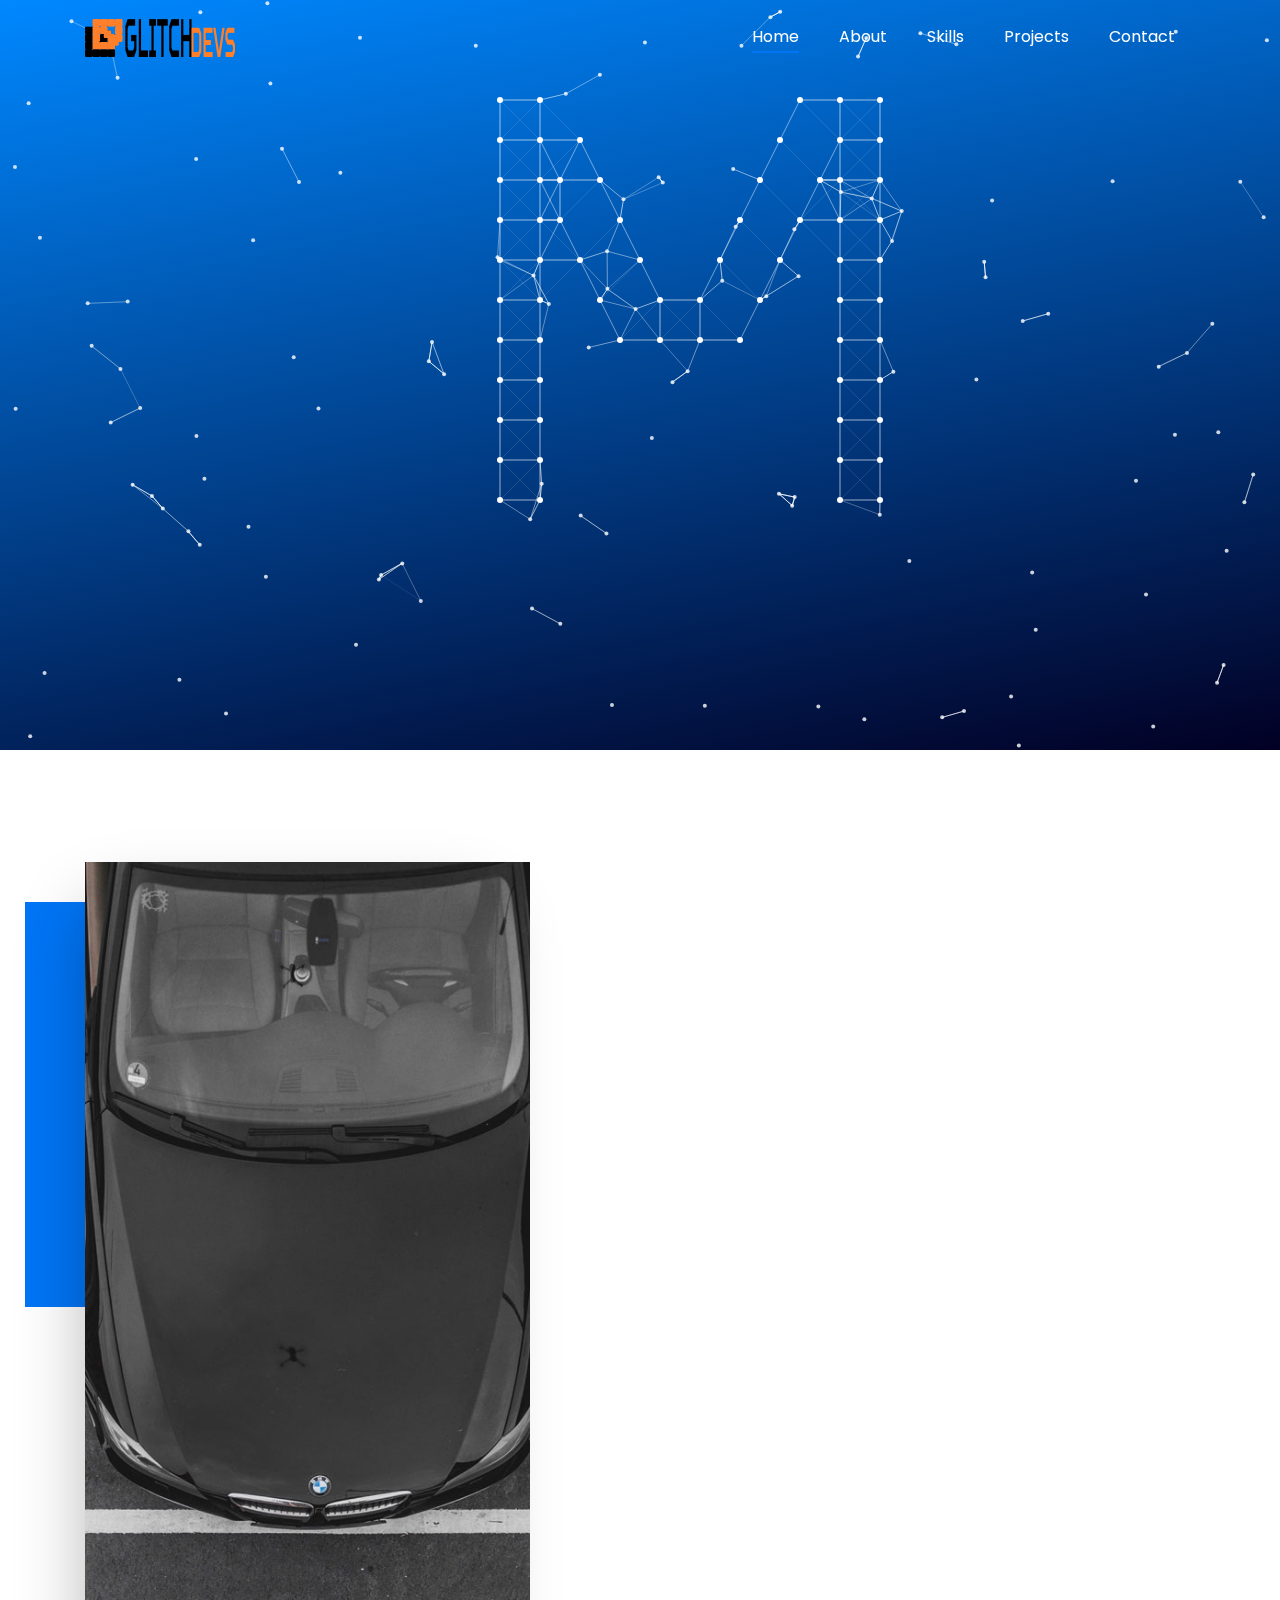
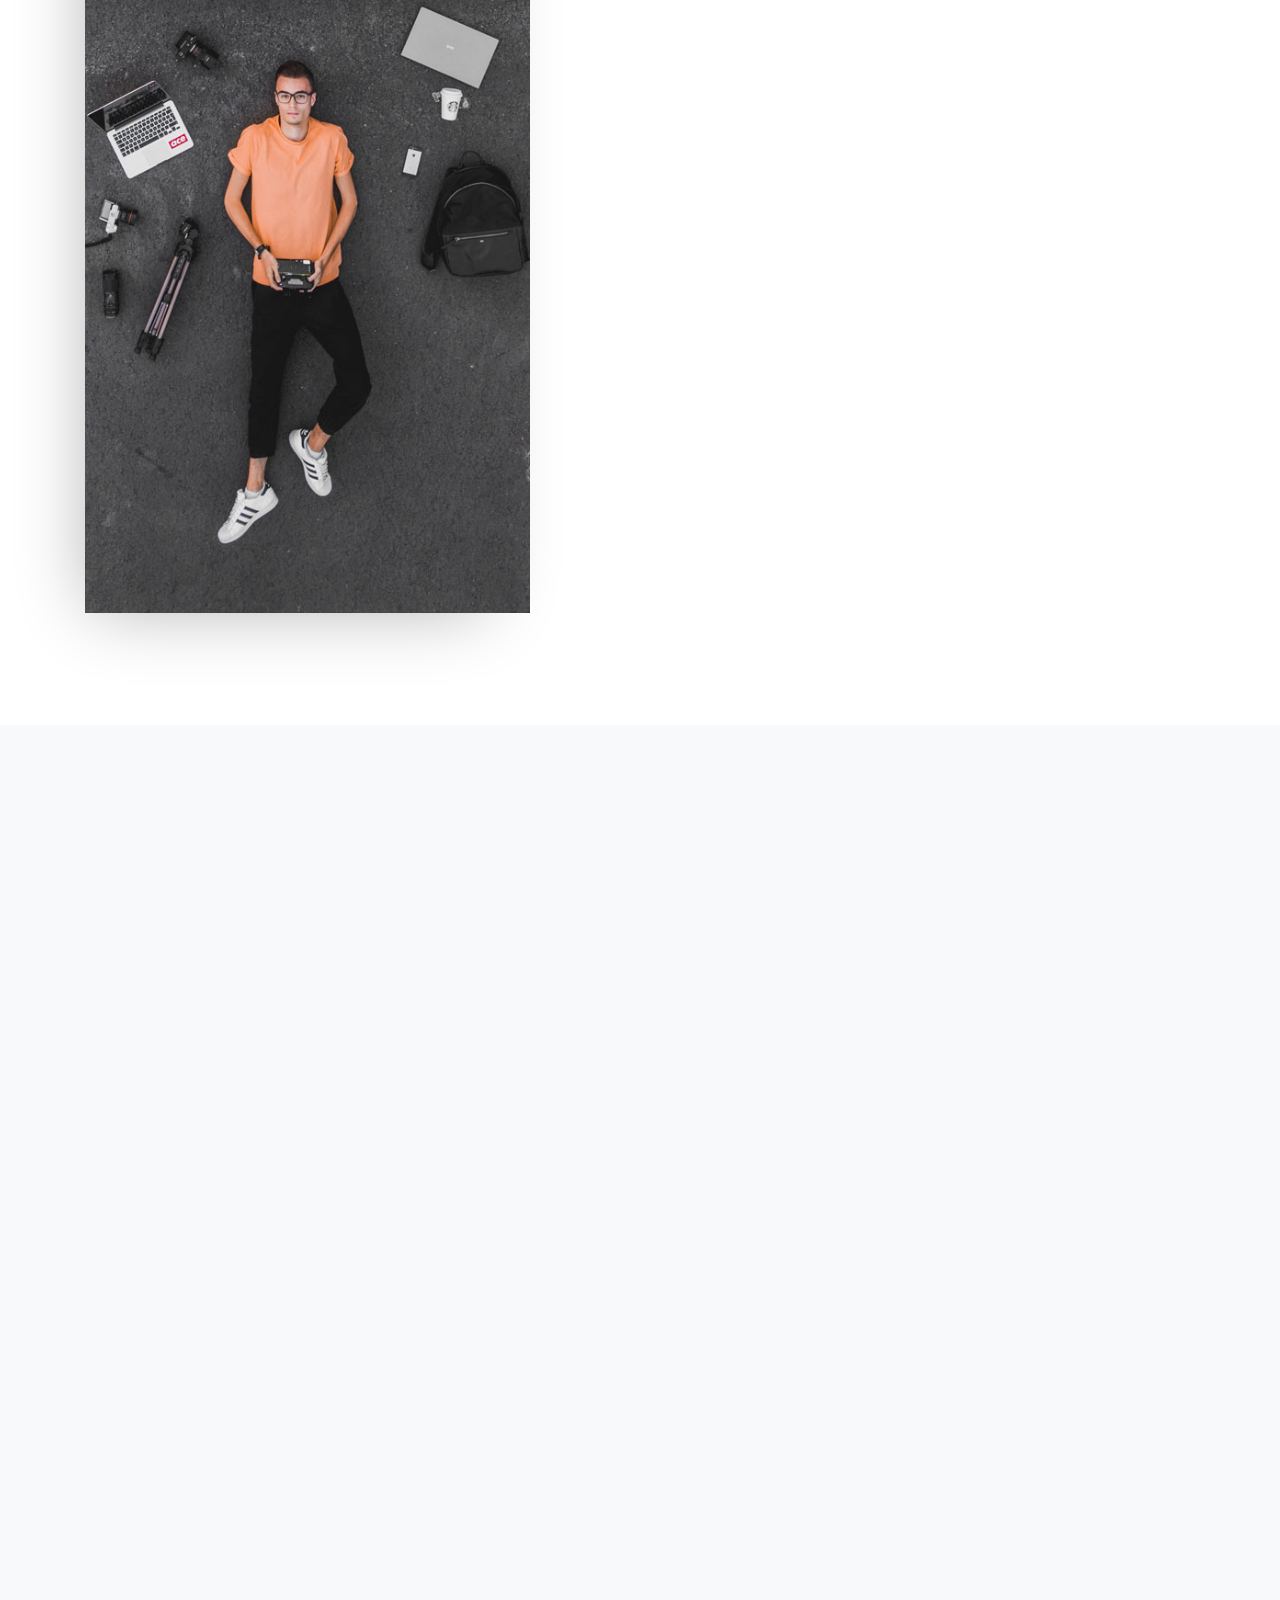
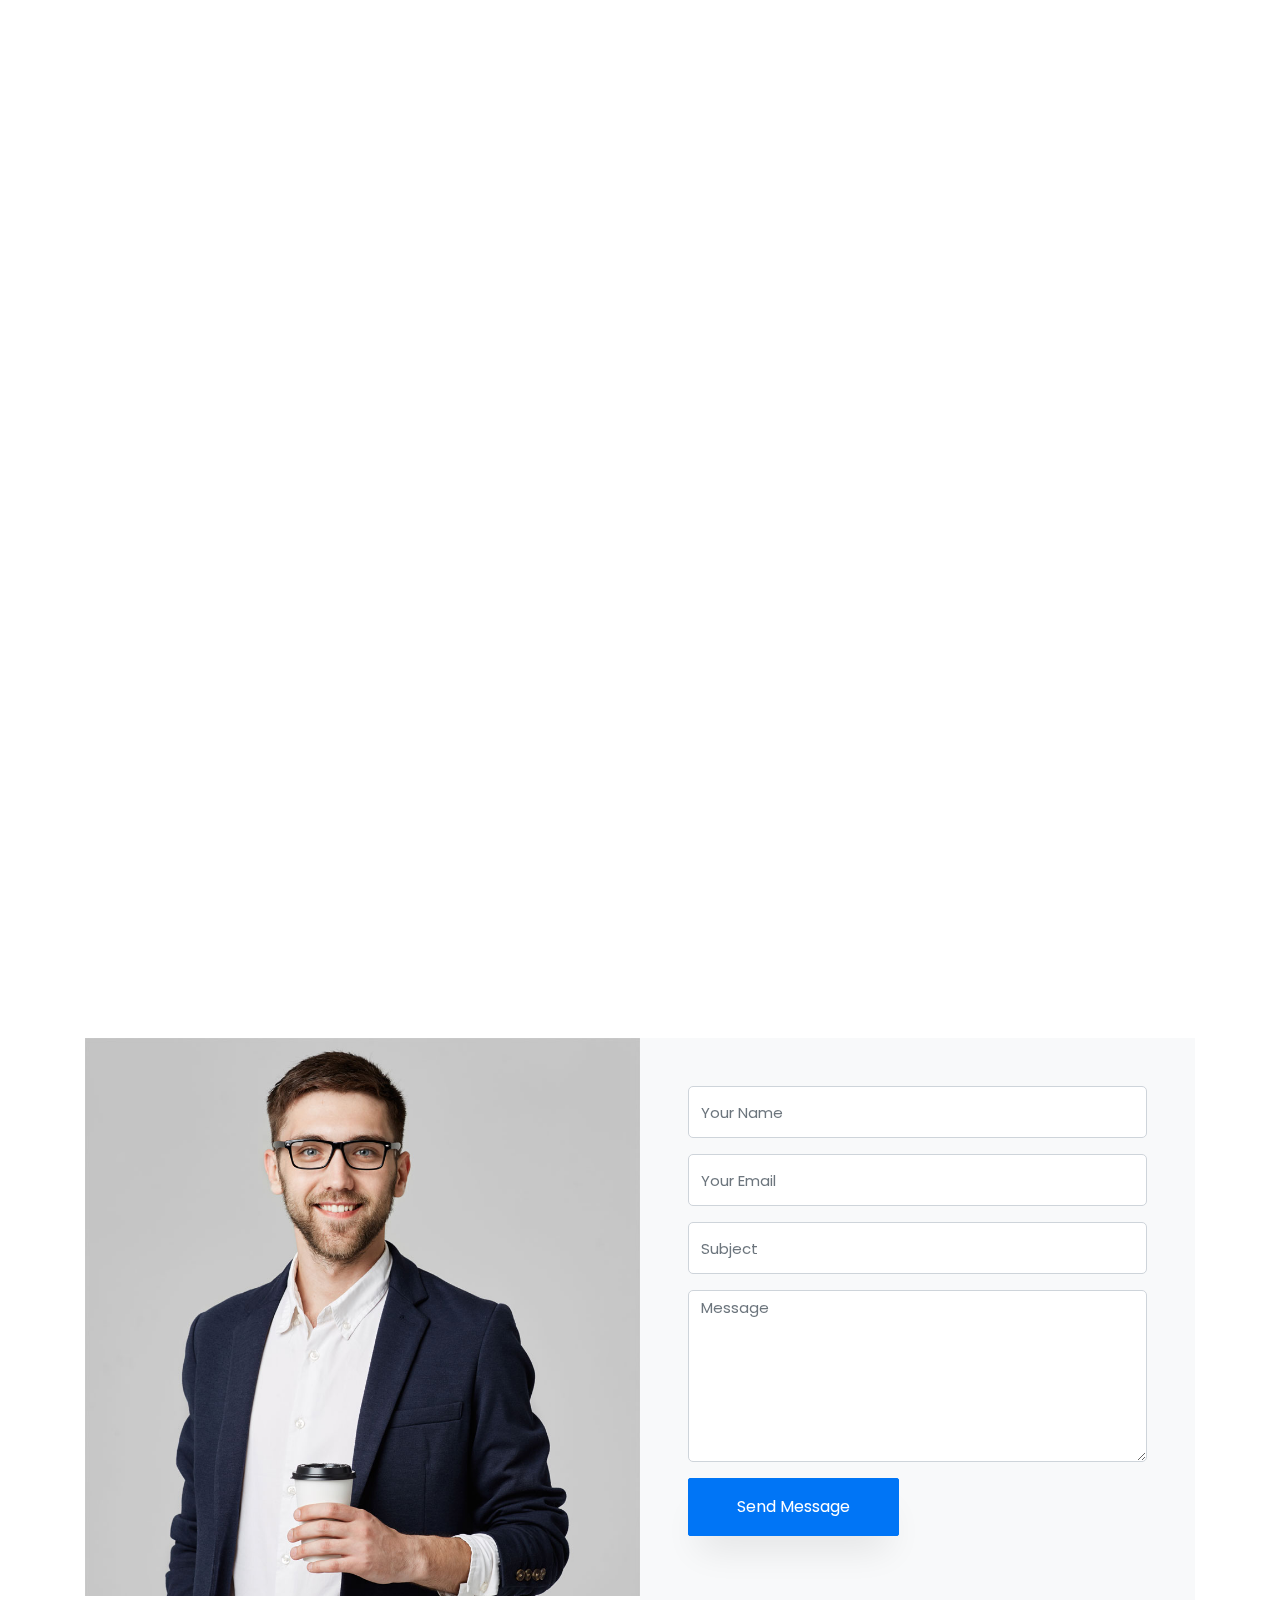
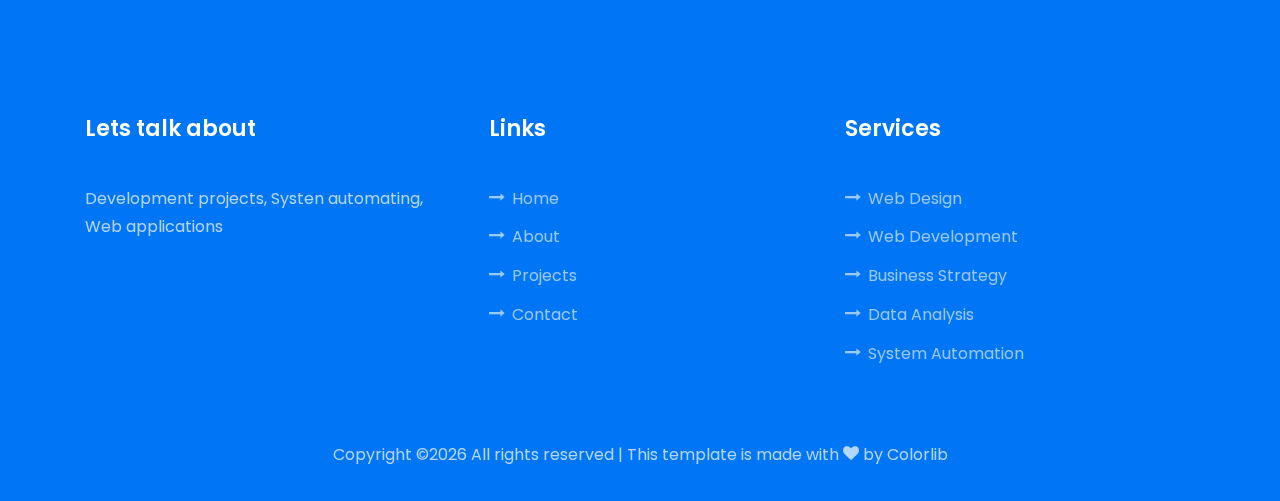
<file: index.html>
<!DOCTYPE html>
<html lang="en">
  <head>
    <title>MJ Portfolio</title>
    <meta charset="utf-8">
    <meta name="viewport" content="width=device-width, initial-scale=1, shrink-to-fit=no">
    <link rel="icon" 
      type="image/png" 
      href="images/glitchdevs-logo-small.png">
    <link href="https://fonts.googleapis.com/css?family=Poppins:100,200,300,400,500,600,700,800,900" rel="stylesheet">

    <link rel="stylesheet" href="css/open-iconic-bootstrap.min.css">
    <link rel="stylesheet" href="css/animate.css">
    
    <link rel="stylesheet" href="css/owl.carousel.min.css">
    <link rel="stylesheet" href="css/owl.theme.default.min.css">
    <link rel="stylesheet" href="css/magnific-popup.css">

    <link rel="stylesheet" href="css/aos.css">

    <link rel="stylesheet" href="css/ionicons.min.css">
    
    <link rel="stylesheet" href="css/flaticon.css">
    <link rel="stylesheet" href="css/icomoon.css">
    <link rel="stylesheet" href="css/style.css">
    <link rel="stylesheet" href="css/custom.css">
  </head>
  <body data-spy="scroll" data-target=".site-navbar-target" data-offset="300">
	  
	  
    <nav class="navbar navbar-expand-lg navbar-dark ftco_navbar bg-dark ftco-navbar-light site-navbar-target" id="ftco-navbar">
	    <div class="container">
			<img class="navbar-brand" href="index.html" style="max-width: 150px;" src="images/glitchdevs-logo-full-small.png">
	      <button class="navbar-toggler js-fh5co-nav-toggle fh5co-nav-toggle" type="button" data-toggle="collapse" data-target="#ftco-nav" aria-controls="ftco-nav" aria-expanded="false" aria-label="Toggle navigation">
	        <span class="oi oi-menu"></span> Menu
	      </button>

	      <div class="collapse navbar-collapse" id="ftco-nav">
	        <ul class="navbar-nav nav ml-auto">
	          <li class="nav-item"><a href="#home-section" class="nav-link"><span class="white-text">Home</span></a></li>
	          <li class="nav-item"><a href="#about-section" class="nav-link"><span span class="white-text">About</span></a></li>
	          <li class="nav-item"><a href="#skills-section" class="nav-link"><span span class="white-text">Skills</span></a></li>
	          <li class="nav-item"><a href="#projects-section" class="nav-link"><span span class="white-text">Projects</span></a></li>
			  <li class="nav-item"><a href="#contact-section" class="nav-link"><span span class="white-text">Contact</span></a></li>
	        </ul>
	      </div>
	    </div>
	  </nav>
	  <section id="home-section" class="hero banner-section">
		<canvas></canvas>
		  <div class="home-slider  owl-carousel">
	      <div class="slider-item ">
	      	<div class="overlay"></div>
	        <div class="container">
	          <div class="row d-md-flex no-gutters slider-text align-items-end justify-content-end" data-scrollax-parent="true">
	          	<!-- <div class="one-third order-md-last img" style="background-image:url(images/bg_1.jpg);">
	          		<div class="overlay"></div>
	          	</div> -->
		          <div class="one-forth d-flex  align-items-center ftco-animate" data-scrollax=" properties: { translateY: '70%' }">
		          	<div class="text">
		          		<span class="subheading white-text">Hello</span>
			            <h1 class="mb-4 mt-3">I'm <span class="white-text">Mohamed Aljamil</span></h1>
			            <h2 class="mb-4">A Freelance Web Developer</h2>
			            <p><a href="#contact-section" class="btn-custom white-text">Hire me</a></p>
		            </div>
		          </div>
	        	</div>
	        </div>
	      </div>

	      <div class="slider-item">
	      	<div class="overlay"></div>
	        <div class="container">
	          <div class="row d-flex no-gutters slider-text align-items-end justify-content-end" data-scrollax-parent="true">
	          	<!-- <div class="one-third order-md-last img" style="background-image:url(images/bg_2.jpg);">
	          		<div class="overlay"></div>
	          	</div> -->
		          <div class="one-forth d-flex align-items-center ftco-animate" data-scrollax=" properties: { translateY: '70%' }">
		          	<div class="text">
			            <h1 class="mb-4 mt-3">and a <span class="white-text">System Designer</span> from Iraq</h1>
			            <p><a href="#contact-section" class="btn-custom white-text">Hire me</a></p>
		            </div>
		          </div>
	        	</div>
	        </div>
	      </div>
	    </div>
    </section>

    <section class="ftco-about ftco-counter img ftco-section" id="about-section">
    	<div class="container">
    		<div class="row d-flex">
    			<div class="col-md-6 col-lg-5 d-flex">
    				<div class="img-about img d-flex align-items-stretch">
    					<div class="overlay"></div>
	    				<div class="img d-flex align-self-stretch align-items-center" style="background-image:url(images/about-1.jpg);">
	    				</div>
    				</div>
    			</div>
    			<div class="col-md-6 col-lg-7 pl-lg-5 py-5">
    				<div class="row justify-content-start pb-3">
		          <div class="col-md-12 heading-section ftco-animate">
		          	<span class="subheading">Welcome</span>
		            <h2 class="mb-4" style="font-size: 34px; text-transform: capitalize;">About Me</h2>
		            <p>A self built Web Developer and System Creator. I have helped many small businesses and medium sized companies reach larger audiences.
						 As well as automate their systems to reduce manual labor and admin costs. Allowing companies the ability to redistribute resources on the important aspects.
						</p>
						<p>
							The projects I have worked on vary in scale and functionality. I worked on:
						</p>
						<ul>
							<li>RESTful APIs.</li>
							<li>Full stack web applications</li>
							<li>Business Automation</li>
							<li>3rd party application integration</li>
							<li>Wordpress website designs.</li>
						</ul>
		          </div>
		        </div>
		        <div class="row">
		        	<div class="col-md-6">
		        		<div class="media block-6 services d-block ftco-animate">
							<div class="icon"><span class="flaticon-analysis"></span></div>
							<div class="media-body">
								<h3 class="heading mb-3">RESTful APIs.</h3>
								<p>Using NodeJS. I create RESTful APIs that manage all backend operations. Such as user authentication, database management and backend calculations</p>
							</div>
		            	</div> 
		        	</div>
		        	<div class="col-md-6">
		        		<div class="media block-6 services d-block ftco-animate">
							<div class="icon"><span class="flaticon-analysis"></span></div>
							<div class="media-body">
								<h3 class="heading mb-3">Web Application</h3>
								<p>Create customised Web Applications using Angular 8, NodeJS, MongoDB, Express. Such as Ecommerce applications, Adminstration portals etc</p>
							</div>
		            	</div> 
					</div>
					<div class="col-md-6">
						<div class="media block-6 services d-block ftco-animate">
							<div class="icon"><span class="flaticon-analysis"></span></div>
							<div class="media-body">
								<h3 class="heading mb-3">Business Automation</h3>
								<p>Reducing the manual labour required. by setting up smart applications either by using 3rd party applications such as zapier and ActiveCampain. Or by building a custom system fit for the client </p>
							</div>
						</div> 
					</div>
					<div class="col-md-6">
						<div class="media block-6 services d-block ftco-animate">
							<div class="icon"><span class="flaticon-analysis"></span></div>
							<div class="media-body">
								<h3 class="heading mb-3">3rd-party Integration</h3>
								<p>I explore new 3rd party applications and their viability and integrate them into the clients system. Keeping in mind cost effectiveness</p>
							</div>
						</div> 
					</div>
		        </div>
	          <div class="counter-wrap ftco-animate d-flex mt-md-3">
              <div class="text p-4 pr-5 bg-primary">
              	<p class="mb-0">
	                <span class="number" data-number="23">0</span>
	                <span>Finished Projects</span>
                </p>
              </div>
	          </div>
	        </div>
        </div>
    	</div>
    </section>
		
		<section class="ftco-section bg-light" id="skills-section">
			<div class="container">
				<div class="row justify-content-center pb-5">
          <div class="col-md-12 heading-section text-center ftco-animate">
          	<span class="subheading">Skills</span>
            <h2 class="mb-4">My Skills</h2>
            <p>My skills are a product of 12 years working in different IT specialties</p>
          </div>
        </div>
				<div class="row">
					<div class="col-md-6 animate-box">
						<div class="progress-wrap ftco-animate">
							<h3>JavaScript</h3>
							<div class="progress">
							 	<div class="progress-bar color-1" role="progressbar" aria-valuenow="90"
							  	aria-valuemin="0" aria-valuemax="100" style="width:90%">
							    <span>90%</span>
							  	</div>
							</div>
						</div>
					</div>
					<div class="col-md-6 animate-box">
						<div class="progress-wrap ftco-animate">
							<h3>CSS3</h3>
							<div class="progress">
							 	<div class="progress-bar color-2" role="progressbar" aria-valuenow="75"
							  	aria-valuemin="0" aria-valuemax="100" style="width:75%">
							    <span>75%</span>
							  	</div>
							</div>
						</div>
					</div>
					<div class="col-md-6 animate-box">
						<div class="progress-wrap ftco-animate">
							<h3>HTML5</h3>
							<div class="progress">
							 	<div class="progress-bar color-3" role="progressbar" aria-valuenow="85"
							  	aria-valuemin="0" aria-valuemax="100" style="width:85%">
							    <span>85%</span>
							  	</div>
							</div>
						</div>
					</div>
					<div class="col-md-6 animate-box">
						<div class="progress-wrap ftco-animate">
							<h3>NodeJS</h3>
							<div class="progress">
							 	<div class="progress-bar color-4" role="progressbar" aria-valuenow="80"
							  	aria-valuemin="0" aria-valuemax="100" style="width:80%">
							    <span>80%</span>
							  	</div>
							</div>
						</div>
					</div>
					<div class="col-md-6 animate-box">
						<div class="progress-wrap ftco-animate">
							<h3>WordPress</h3>
							<div class="progress">
							 	<div class="progress-bar color-5" role="progressbar" aria-valuenow="90"
							  	aria-valuemin="0" aria-valuemax="100" style="width:90%">
							    <span>90%</span>
							  	</div>
							</div>
						</div>
					</div>
					<div class="col-md-6 animate-box">
						<div class="progress-wrap ftco-animate">
							<h3>SEO</h3>
							<div class="progress">
							 	<div class="progress-bar color-6" role="progressbar" aria-valuenow="80"
							  	aria-valuemin="0" aria-valuemax="100" style="width:80%">
							    <span>80%</span>
							  	</div>
							</div>
						</div>
					</div>
					<div class="col-md-6 animate-box">
						<div class="progress-wrap ftco-animate">
							<h3>Zapier</h3>
							<div class="progress">
									<div class="progress-bar color-6" role="progressbar" aria-valuenow="95"
									aria-valuemin="0" aria-valuemax="100" style="width:95%">
								<span>95%</span>
									</div>
							</div>
						</div>
					</div>
					<div class="col-md-6 animate-box">
						<div class="progress-wrap ftco-animate">
							<h3>ActiveCampain</h3>
							<div class="progress">
									<div class="progress-bar color-6" role="progressbar" aria-valuenow="85"
									aria-valuemin="0" aria-valuemax="100" style="width:85%">
								<span>85%</span>
									</div>
							</div>
						</div>
					</div>
				</div>
				<div class="row justify-content-center py-5 mt-5">
          <div class="col-md-12 heading-section text-center ftco-animate">
          	<span class="subheading">What I Do</span>
            <h2 class="mb-4">Develop, Automate and improve workflow</h2>
          </div>
        </div>

        <div class="row">
					<div class="col-md-4 text-center d-flex ftco-animate">
						<div class="services-1">
							<span class="icon">
								<i class="flaticon-analysis"></i>
							</span>
							<div class="desc">
								<h3 class="mb-5"><a href="#">Explore</a></h3>
								<h4>Design Sprints</h4>
								<h4>Product Strategy</h4>
								<h4>UX Strategy</h4>
							</div>
						</div>
					</div>
					<div class="col-md-4 text-center d-flex ftco-animate">
						<div class="services-1">
							<span class="icon">
								<i class="flaticon-flasks"></i>
							</span>
							<div class="desc">
								<h3 class="mb-5"><a href="#">Create</a></h3>
								<h4>Information</h4>
								<h4>UX/UI Design</h4>
								<h4>Branding</h4>
							</div>
						</div>
					</div>
					<div class="col-md-4 text-center d-flex ftco-animate">
						<div class="services-1">
							<span class="icon">
								<i class="flaticon-ideas"></i>
							</span>
							<div class="desc">
								<h3 class="mb-5"><a href="#">Learn</a></h3>
								<h4>Prototyping</h4>
								<h4>User Testing</h4>
								<h4>UI Testing</h4>
							</div>
						</div>
					</div>
				</div>
			</div>
		</section>

		<section class="ftco-section ftco-hireme">
			<div class="container">
				<div class="row">
					<div class="col-md-8 col-lg-9 d-flex align-items-center ftco-animate">
						<h2>I'm <span>Available</span> For Freelancing</h2>
					</div>
					<div class="col-md-4 col-lg-3 d-flex align-items-center ftco-animate">
						<p class="mb-0"><a href="#contact-section" class="btn btn-white py-4 px-5">Hire me</a></p>
					</div>
				</div>
			</div>
		</section>
 

    <section class="ftco-section ftco-project" id="projects-section">
    	<div class="container">
			<div class="row justify-content-center pb-5">
				<div class="col-md-12 heading-section text-center ftco-animate">
				<span class="subheading">Accomplishments</span>
				<h2 class="mb-4">My Projects</h2>
				<p>The projects I have undertaken are spread across different tasks and specialties, from managing business automation, to website building, and custom web application development.</p>
				</div>
			</div>
    		<div class="row">
    			<div class="col-md-8">
    				<div class="project img ftco-animate img-2 d-flex justify-content-center align-items-center" style="background-image: url(images/wings-cart.png);">
    					<div class="overlay"></div>
	    				<div class="text text-center p-4">
	    					<h3><a href="./hannysWings.html">HannysWings.com <br> Angular 9 <br> FireBase </a></h3>
	    					<span>Web Application</span>
	    				</div>
    				</div>
				</div>
    			<div class="col-md-4">
    				<div class="row">
    					<div class="col-md-12">
		    				<div class="project img ftco-animate d-flex justify-content-center align-items-center" style="background-image: url(images/projects-aipp.jpg);">
		    					<div class="overlay"></div>
			    				<div class="text text-center p-4">
			    					<h3><a href="aipp.html">aipptraining.com.au <br> Wordpress, SEO <br> Ecommerce <br> Automation</a></a></h3>
			    					<span>Web Design</span>
			    				</div>
		    				</div>
	    				</div>
	    				<div class="col-md-12">
							<div class="project img ftco-animate d-flex justify-content-center align-items-center" style="background-image: url(images/projects-Spana-1.png);">
								<div class="overlay"></div>
								<div class="text text-center p-4">
									<h3><a href="./spana.html">spana.com <br> MEAN STACK</a></h3>
									<span>Web Application</span>
								</div>
							</div>
	    				</div>
    				</div>
    			</div>
  				<div class="col-md-4">
					<div class="project img ftco-animate d-flex justify-content-center align-items-center" style="background-image: url(images/credit-financial.png);">
						<div class="overlay"></div>
						<div class="text text-center p-4">
							<h3><a href="fassaden.html">creditandfinancialeducation.com<br> Wordpress, SEO</a></h3>
							<span>Web Design</span>
						</div>
					</div>
				  </div>
				  <div class="col-md-4">
					<div class="project img ftco-animate d-flex justify-content-center align-items-center" style="background-image: url(images/fassaden.png);">
						<div class="overlay"></div>
						<div class="text text-center p-4">
							<h3><a href="fassaden.html">fassadenbauninivaggi.ch<br> Wordpress, SEO</a></h3>
							<span>Web Design</span>
						</div>
					</div>
  				</div>
    		</div>
    	</div>
    </section>


    <!-- <section class="ftco-section bg-light" id="blog-section">
      <div class="container">
        <div class="row justify-content-center mb-5 pb-5">
          <div class="col-md-7 heading-section text-center ftco-animate">
            <span class="subheading">Blog</span>
            <h2 class="mb-4">Our Blog</h2>
            <p>Far far away, behind the word mountains, far from the countries Vokalia and Consonantia</p>
          </div>
        </div>
        <div class="row d-flex">
          <div class="col-md-4 d-flex ftco-animate">
          	<div class="blog-entry justify-content-end">
              <a href="single.html" class="block-20" style="background-image: url('images/image_1.jpg');">
              </a>
              <div class="text mt-3 float-right d-block">
              	<div class="d-flex align-items-center mb-3 meta">
	                <p class="mb-0">
	                	<span class="mr-2">March 23, 2019</span>
	                	<a href="#" class="mr-2">Admin</a>
	                	<a href="#" class="meta-chat"><span class="icon-chat"></span> 3</a>
	                </p>
                </div>
                <h3 class="heading"><a href="single.html">Why Lead Generation is Key for Business Growth</a></h3>
                <p>A small river named Duden flows by their place and supplies it with the necessary regelialia.</p>
              </div>
            </div>
          </div>
          <div class="col-md-4 d-flex ftco-animate">
          	<div class="blog-entry justify-content-end">
              <a href="single.html" class="block-20" style="background-image: url('images/image_2.jpg');">
              </a>
              <div class="text mt-3 float-right d-block">
              	<div class="d-flex align-items-center mb-3 meta">
	                <p class="mb-0">
	                	<span class="mr-2">March 23, 2019</span>
	                	<a href="#" class="mr-2">Admin</a>
	                	<a href="#" class="meta-chat"><span class="icon-chat"></span> 3</a>
	                </p>
                </div>
                <h3 class="heading"><a href="single.html">Why Lead Generation is Key for Business Growth</a></h3>
                <p>A small river named Duden flows by their place and supplies it with the necessary regelialia.</p>
              </div>
            </div>
          </div>
          <div class="col-md-4 d-flex ftco-animate">
          	<div class="blog-entry">
              <a href="single.html" class="block-20" style="background-image: url('images/image_3.jpg');">
              </a>
              <div class="text mt-3 float-right d-block">
              	<div class="d-flex align-items-center mb-3 meta">
	                <p class="mb-0">
	                	<span class="mr-2">March 23, 2019</span>
	                	<a href="#" class="mr-2">Admin</a>
	                	<a href="#" class="meta-chat"><span class="icon-chat"></span> 3</a>
	                </p>
                </div>
                <h3 class="heading"><a href="single.html">Why Lead Generation is Key for Business Growth</a></h3>
                <p>A small river named Duden flows by their place and supplies it with the necessary regelialia.</p>
              </div>
            </div>
          </div>
        </div>
      </div>
    </section> -->

    <section class="ftco-section contact-section ftco-no-pb" id="contact-section">
      <div class="container">
      	<div class="row justify-content-center mb-5 pb-3">
          <div class="col-md-7 heading-section text-center ftco-animate">
            <span class="subheading">Contact</span>
            <h2 class="mb-4">Contact Me</h2>
            <p>If you have any questions about my work, or want to discuss a new project. Dont hesitate to send me a message</p>
          </div>
        </div>
        
        <div class="row no-gutters block-9">
          <div id="form" class="col-md-6 order-md-last d-flex">
               
            <form  action="JavaScript:submit()" class="bg-light p-4 p-md-5 contact-form">
              <div class="form-group">
                <input id="name" name="name" type="text" class="form-control" placeholder="Your Name" required>
              </div>
              <div class="form-group">
                <input id="email" name="email" type="email" class="form-control" placeholder="Your Email" required>
              </div>
              <div class="form-group">
                <input id="subject" name="subject" type="text" class="form-control" placeholder="Subject" required>
              </div>
              <div class="form-group">
                <textarea name="message" id="message" cols="30" rows="7" class="form-control" placeholder="Message" required></textarea>
              </div>
              <div class="form-group">
                <input id="submit-btn" type="submit" value="Send Message" class="btn btn-primary py-3 px-5">
              </div>
            </form>
          
          </div>

          <div class="col-md-6 d-flex">
          	<div class="img" style="background-image: url(images/about.jpg); height: 558px;"></div>
          </div>
        </div>
      </div>
    </section>
    

    <footer class="ftco-footer ftco-section">
      <div class="container">
        <div class="row mb-5">
			<div class="col-md">
				<div class="ftco-footer-widget mb-4">
					<h2 class="ftco-heading-2">Lets talk about</h2>
					<p>Development projects, Systen automating, Web applications</p>
					<ul class="ftco-footer-social list-unstyled float-md-left float-lft mt-5">
					<li class="ftco-animate"><a href="https://www.linkedin.com/in/aljamil/"><span class="icon-linkedin"></span></a></li>
					<li class="ftco-animate"><a href="https://www.facebook.com/Mj.Jameel"><span class="icon-facebook"></span></a></li>
					</ul>
				</div>
			</div>
          <div class="col-md">
            <div class="ftco-footer-widget mb-4 ml-md-4">
              <h2 class="ftco-heading-2">Links</h2>
              <ul class="list-unstyled">
				<li><a href="#home-section"><span class="icon-long-arrow-right mr-2"></span>Home</a></li>
				<li><a href="#about-section"><span class="icon-long-arrow-right mr-2"></span>About</a></li>
				<li><a href="#projects-section"><span class="icon-long-arrow-right mr-2"></span>Projects</a></li>
				<li><a href="#contact-section"><span class="icon-long-arrow-right mr-2"></span>Contact</a></li>
				</ul>	
            </div>
          </div>
          <div class="col-md">
             <div class="ftco-footer-widget mb-4">
              <h2 class="ftco-heading-2">Services</h2>
              <ul class="list-unstyled">
				<li><a href="#contact-section"><span class="icon-long-arrow-right mr-2"></span>Web Design</a></li>
				<li><a href="#contact-section"><span class="icon-long-arrow-right mr-2"></span>Web Development</a></li>
				<li><a href="#contact-section"><span class="icon-long-arrow-right mr-2"></span>Business Strategy</a></li>
				<li><a href="#contact-section"><span class="icon-long-arrow-right mr-2"></span>Data Analysis</a></li>
				<li><a href="#contact-section"><span class="icon-long-arrow-right mr-2"></span>System Automation</a></li>
				</ul>
            </div>
          </div>
        </div>
        <div class="row">
          <div class="col-md-12 text-center">

            <p><!-- Link back to Colorlib can't be removed. Template is licensed under CC BY 3.0. -->
  Copyright &copy;<script>document.write(new Date().getFullYear());</script> All rights reserved | This template is made with <i class="icon-heart color-danger" aria-hidden="true"></i> by <a href="https://colorlib.com" target="_blank">Colorlib</a>
  <!-- Link back to Colorlib can't be removed. Template is licensed under CC BY 3.0. --></p>
          </div>
        </div>
      </div>
    </footer>
    
  

  <!-- loader -->
  <div id="ftco-loader" class="show fullscreen"><svg class="circular" width="48px" height="48px"><circle class="path-bg" cx="24" cy="24" r="22" fill="none" stroke-width="4" stroke="#eeeeee"/><circle class="path" cx="24" cy="24" r="22" fill="none" stroke-width="4" stroke-miterlimit="10" stroke="#F96D00"/></svg></div>


  <script src="js/jquery.min.js"></script>
  <script src="js/jquery-migrate-3.0.1.min.js"></script>
  <script src="js/popper.min.js"></script>
  <script src="js/bootstrap.min.js"></script>
  <script src="js/jquery.easing.1.3.js"></script>
  <script src="js/jquery.waypoints.min.js"></script>
  <script src="js/jquery.stellar.min.js"></script>
  <script src="js/owl.carousel.min.js"></script>
  <script src="js/jquery.magnific-popup.min.js"></script>
  <script src="js/aos.js"></script>
  <script src="js/jquery.animateNumber.min.js"></script>
  <script src="js/scrollax.min.js"></script>
  <script src="js/contactus.js"></script>
  <script src="js/main.js"></script>
  <script src="canvas/scripts.js"></script>
  
    <script type="text/javascript">
        
    
    </script>
  </body>
</html>
</file>
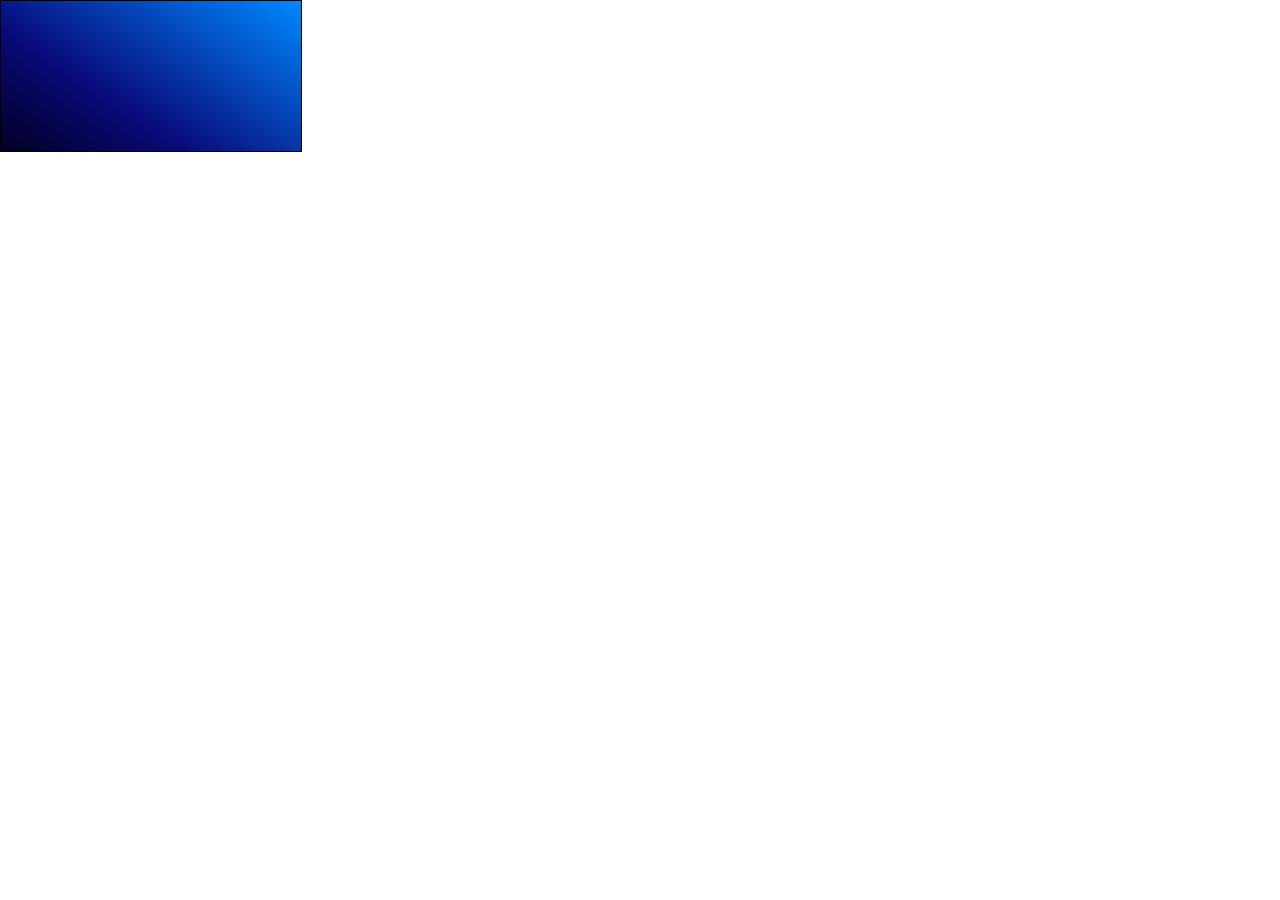
<file: canvas/index.html>
<!DOCTYPE html>
<html lang="en">
<head>
    <meta charset="UTF-8">
    <meta name="viewport" content="width=device-width, initial-scale=1.0">
    <title>Canvas Project</title>
    <style>
        canvas {
            border: 1px solid black;
            background: rgb(2,0,36);
            background: linear-gradient(34deg, rgba(2,0,36,1) 0%, rgba(9,9,121,1) 35%, rgba(0,136,255,1) 100%);
        }
        body {
            margin: 0;
        }
    </style>
</head>
<body>
    <canvas></canvas>
    <script src="scripts.js"></script>
</body>
</html>
</file>
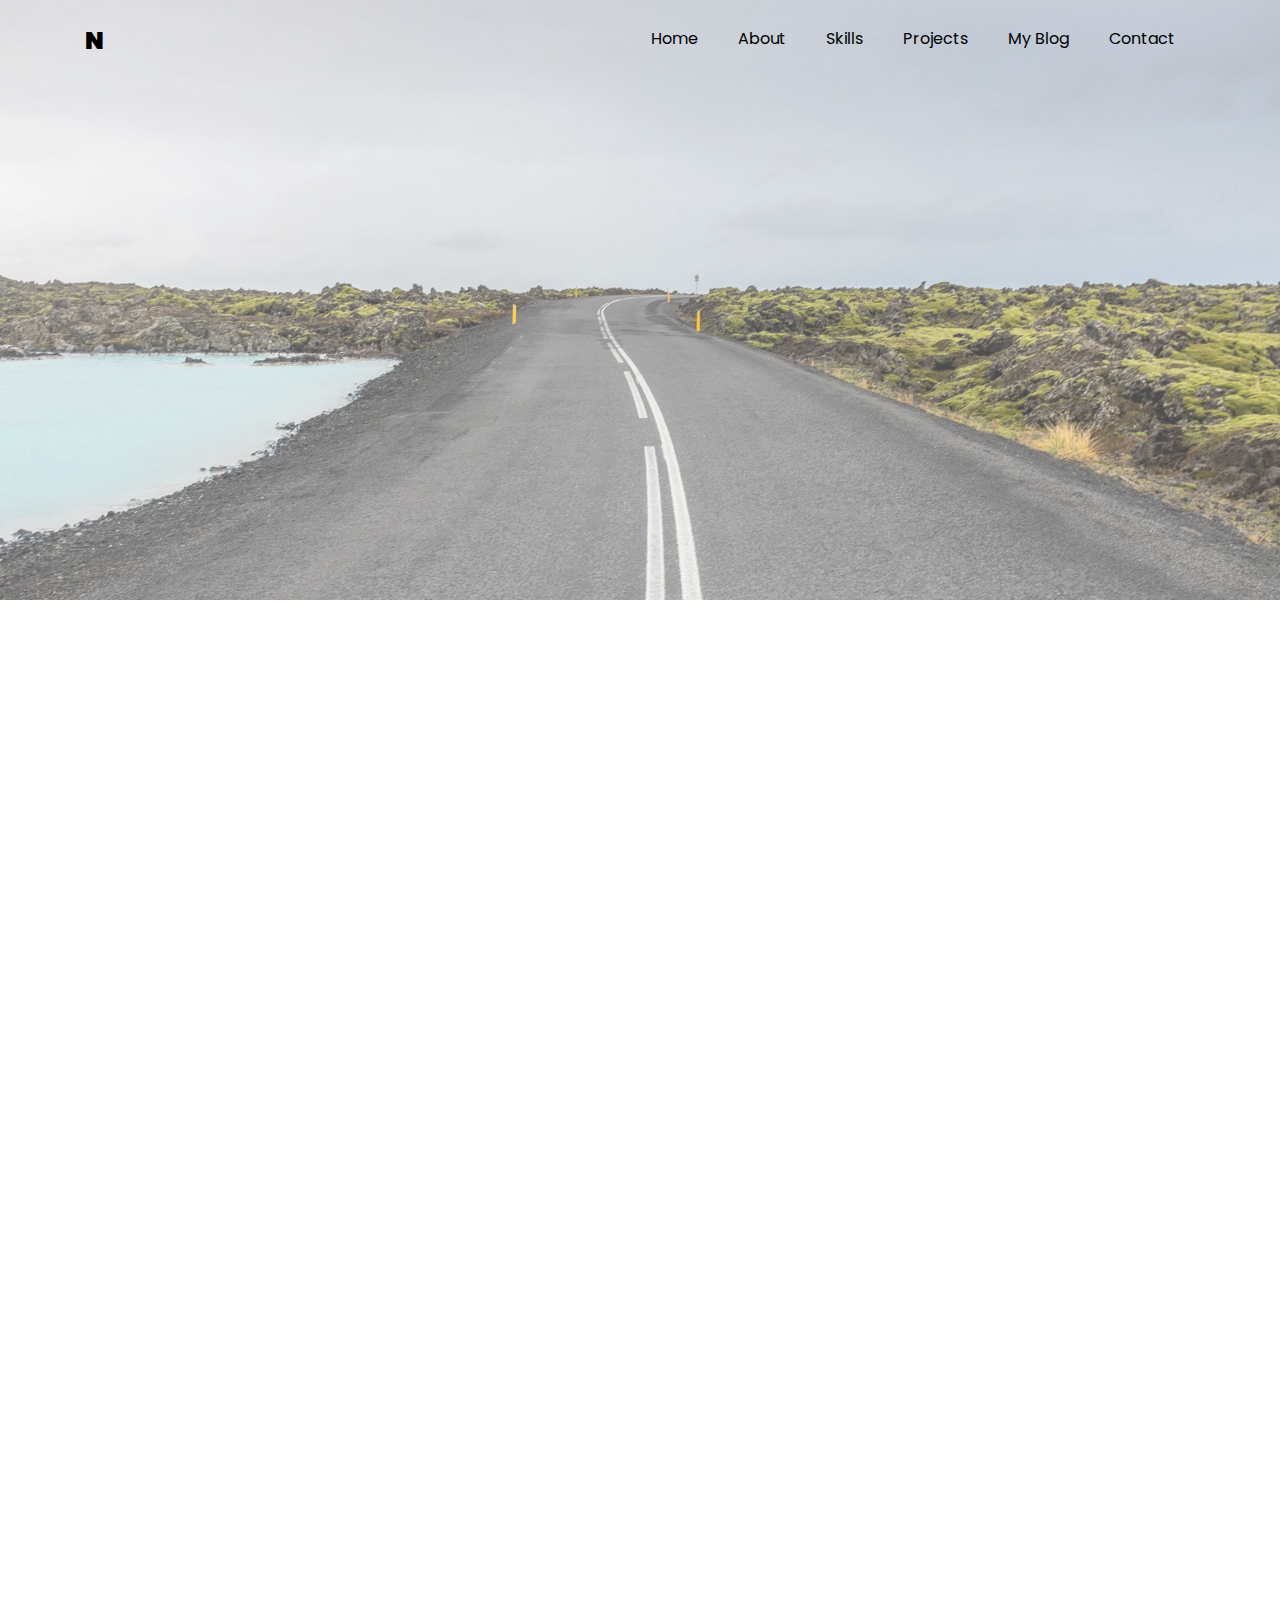
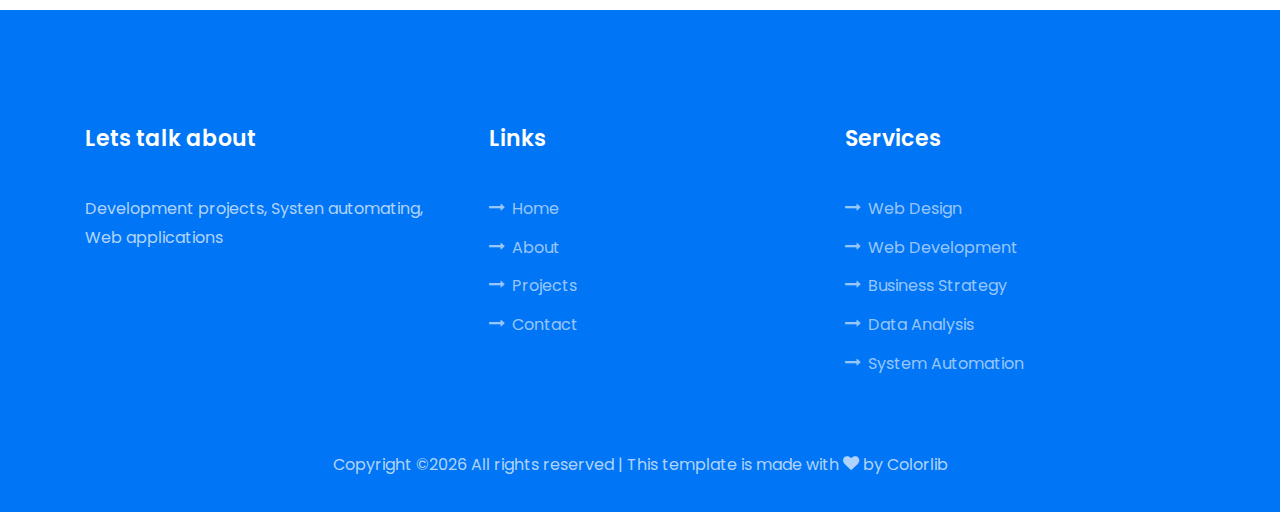
<file: aipp.html>
<!DOCTYPE html>
<html lang="en">
  <head>
    <title>Niko - Free Bootstrap 4 Template by Colorlib</title>
    <meta charset="utf-8">
    <meta name="viewport" content="width=device-width, initial-scale=1, shrink-to-fit=no">
    
    <link href="https://fonts.googleapis.com/css?family=Poppins:100,200,300,400,500,600,700,800,900" rel="stylesheet">

    <link rel="stylesheet" href="css/open-iconic-bootstrap.min.css">
    <link rel="stylesheet" href="css/animate.css">
    
    <link rel="stylesheet" href="css/owl.carousel.min.css">
    <link rel="stylesheet" href="css/owl.theme.default.min.css">
    <link rel="stylesheet" href="css/magnific-popup.css">

    <link rel="stylesheet" href="css/aos.css">

    <link rel="stylesheet" href="css/ionicons.min.css">
    
    <link rel="stylesheet" href="css/flaticon.css">
    <link rel="stylesheet" href="css/icomoon.css">
    <link rel="stylesheet" href="css/style.css">
  </head>
  <body data-spy="scroll" data-target=".site-navbar-target" data-offset="300">
	  
	  
    <nav class="navbar navbar-expand-lg navbar-dark ftco_navbar bg-dark ftco-navbar-light site-navbar-target" id="ftco-navbar">
	    <div class="container">
	      <a class="navbar-brand" href="index.html">N</a>
	      <button class="navbar-toggler js-fh5co-nav-toggle fh5co-nav-toggle" type="button" data-toggle="collapse" data-target="#ftco-nav" aria-controls="ftco-nav" aria-expanded="false" aria-label="Toggle navigation">
	        <span class="oi oi-menu"></span> Menu
	      </button>

	      <div class="collapse navbar-collapse" id="ftco-nav">
	        <ul class="navbar-nav nav ml-auto">
	          <li class="nav-item"><a href="index.html#home-section" class="nav-link"><span>Home</span></a></li>
	          <li class="nav-item"><a href="index.html#about-section" class="nav-link"><span>About</span></a></li>
	          <li class="nav-item"><a href="index.html#skills-section" class="nav-link"><span>Skills</span></a></li>
	          <li class="nav-item"><a href="index.html#projects-section" class="nav-link"><span>Projects</span></a></li>
	          <li class="nav-item"><a href="index.html#blog-section" class="nav-link"><span>My Blog</span></a></li>
	          <li class="nav-item"><a href="index.html#contact-section" class="nav-link"><span>Contact</span></a></li>
	        </ul>
	      </div>
	    </div>
	  </nav>

	  <section class="hero-wrap hero-wrap-2" style="background-image: url('images/bg_4.jpg');" data-stellar-background-ratio="0.5">
      <div class="overlay"></div>
      <div class="container">
        <div class="row no-gutters slider-text align-items-end justify-content-center">
          <div class="col-md-9 ftco-animate pb-5 text-center">
            <h1 class="mb-3 bread"><a target="_blank" href="https://aipptraining.com.au">aipptraining.com.au</a></h1>
          </div>
        </div>
      </div>
    </section>
		

    <section class="ftco-section">
      <div class="container">
        <div class="row">
          <div class="col-lg-8 ftco-animate">
            <h2 class="mb-3">A large wordpress project</h2>
            <p>AIPP was made for a mid sized online organization in the field of education.</p>
            <p>The company's website we redesigned 3 times. And each time it was under very small dead linee.</p>
            <p>This project a lot more than what meets the eye. The back end system behind the business process stretches over different custom made Web applications, API calls and 3rd party applications. All connected to serve the customer and automate the organization's process flow.</p>
            <p>
              <img src="images/projects-aipp.jpg" alt="" class="img-fluid">
            </p>
            
            <div class="tag-widget post-tag-container mb-5 mt-5">
              <div class="tagcloud">
                <a href="#" class="tag-cloud-link">Wordpress</a>
                <a href="#" class="tag-cloud-link">Ecommerce</a>
                <a href="#" class="tag-cloud-link">SEO</a>
                <a href="#" class="tag-cloud-link">Web Development</a>
                <a href="#" class="tag-cloud-link">automation</a>
                <a href="#" class="tag-cloud-link">optimization</a>
              </div>
            </div>

          </div> <!-- .col-md-8 -->
          <div class="col-lg-4 sidebar ftco-animate">
            <div class="sidebar-box ftco-animate">
            	<h3 class="heading-sidebar">Technologies used</h3>
              <ul class="categories">
                <li>Wordpress</li>
                <li>SEO technologies</li>
                <li>MEAN stack apps</li>
                <li>other 3rd party apps</li>
              </ul>
            </div>
          </div>

        </div>
      </div>
    </section> <!-- .section -->
		

    <footer class="ftco-footer ftco-section">
      <div class="container">
        <div class="row mb-5">
          <div class="col-md">
            <div class="ftco-footer-widget mb-4">
              <h2 class="ftco-heading-2">Lets talk about</h2>
              <p>Development projects, Systen automating, Web applications</p>
              <ul class="ftco-footer-social list-unstyled float-md-left float-lft mt-5">
                <li class="ftco-animate"><a href="https://www.linkedin.com/in/aljamil/"><span class="icon-linkedin"></span></a></li>
                <li class="ftco-animate"><a href="https://www.facebook.com/Mj.Jameel"><span class="icon-facebook"></span></a></li>
              </ul>
            </div>
          </div>
          <div class="col-md">
            <div class="ftco-footer-widget mb-4 ml-md-4">
              <h2 class="ftco-heading-2">Links</h2>
              <ul class="list-unstyled">
                <li><a href="index.html#home-section"><span class="icon-long-arrow-right mr-2"></span>Home</a></li>
                <li><a href="index.html#about-section"><span class="icon-long-arrow-right mr-2"></span>About</a></li>
                <li><a href="index.html#projects-section"><span class="icon-long-arrow-right mr-2"></span>Projects</a></li>
                <li><a href="index.html#contact-section"><span class="icon-long-arrow-right mr-2"></span>Contact</a></li>
              </ul>
            </div>
          </div>
          <div class="col-md">
             <div class="ftco-footer-widget mb-4">
              <h2 class="ftco-heading-2">Services</h2>
              <ul class="list-unstyled">
                <li><a href="index.html#contact-section"><span class="icon-long-arrow-right mr-2"></span>Web Design</a></li>
                <li><a href="index.html#contact-section"><span class="icon-long-arrow-right mr-2"></span>Web Development</a></li>
                <li><a href="index.html#contact-section"><span class="icon-long-arrow-right mr-2"></span>Business Strategy</a></li>
                <li><a href="index.html#contact-section"><span class="icon-long-arrow-right mr-2"></span>Data Analysis</a></li>
                <li><a href="index.html#contact-section"><span class="icon-long-arrow-right mr-2"></span>System Automation</a></li>
              </ul>
            </div>
          </div>
        </div>
        <div class="row">
          <div class="col-md-12 text-center">

            <p><!-- Link back to Colorlib can't be removed. Template is licensed under CC BY 3.0. -->
  Copyright &copy;<script>document.write(new Date().getFullYear());</script> All rights reserved | This template is made with <i class="icon-heart color-danger" aria-hidden="true"></i> by <a href="https://colorlib.com" target="_blank">Colorlib</a>
  <!-- Link back to Colorlib can't be removed. Template is licensed under CC BY 3.0. --></p>
          </div>
        </div>
      </div>
    </footer>
    
  

  <!-- loader -->
  <div id="ftco-loader" class="show fullscreen"><svg class="circular" width="48px" height="48px"><circle class="path-bg" cx="24" cy="24" r="22" fill="none" stroke-width="4" stroke="#eeeeee"/><circle class="path" cx="24" cy="24" r="22" fill="none" stroke-width="4" stroke-miterlimit="10" stroke="#F96D00"/></svg></div>


  <script src="js/jquery.min.js"></script>
  <script src="js/jquery-migrate-3.0.1.min.js"></script>
  <script src="js/popper.min.js"></script>
  <script src="js/bootstrap.min.js"></script>
  <script src="js/jquery.easing.1.3.js"></script>
  <script src="js/jquery.waypoints.min.js"></script>
  <script src="js/jquery.stellar.min.js"></script>
  <script src="js/owl.carousel.min.js"></script>
  <script src="js/jquery.magnific-popup.min.js"></script>
  <script src="js/aos.js"></script>
  <script src="js/jquery.animateNumber.min.js"></script>
  <script src="js/scrollax.min.js"></script>
  
  <script src="js/main.js"></script>
    
  </body>
</html>
</file>
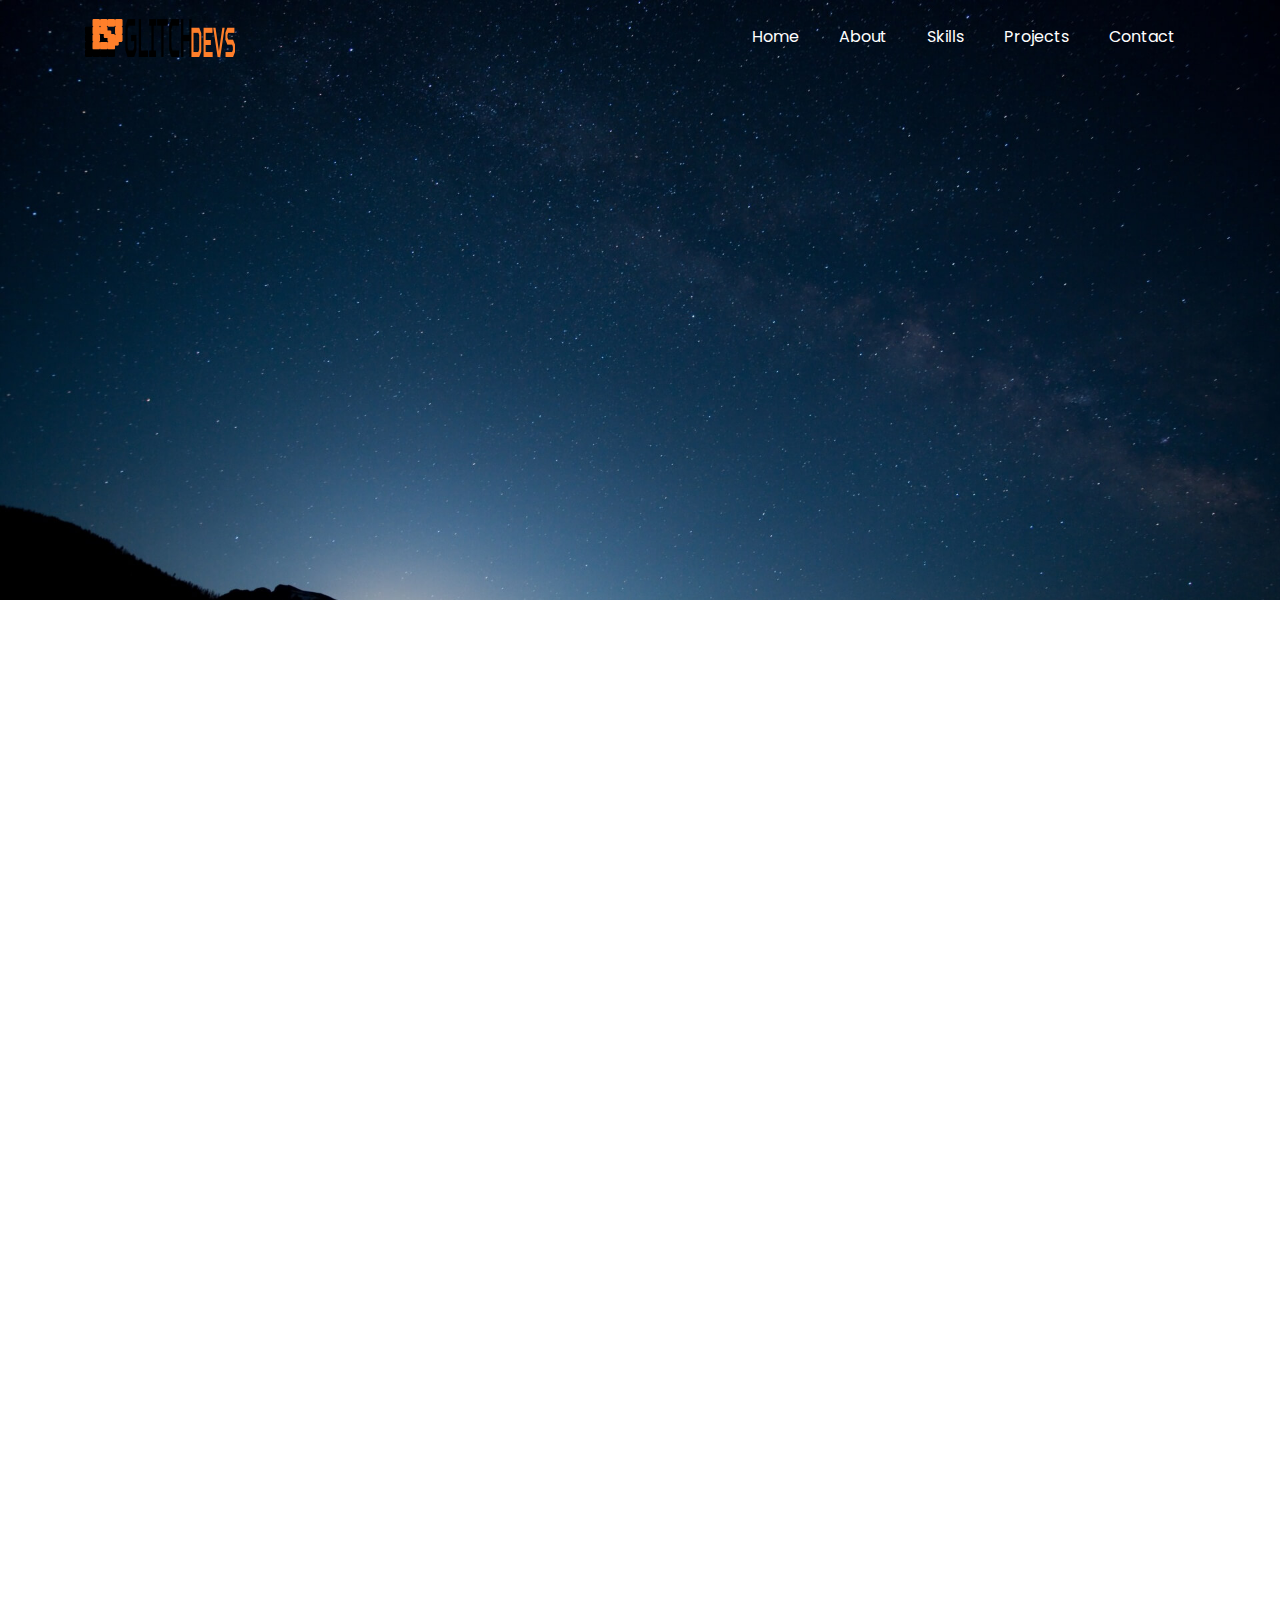
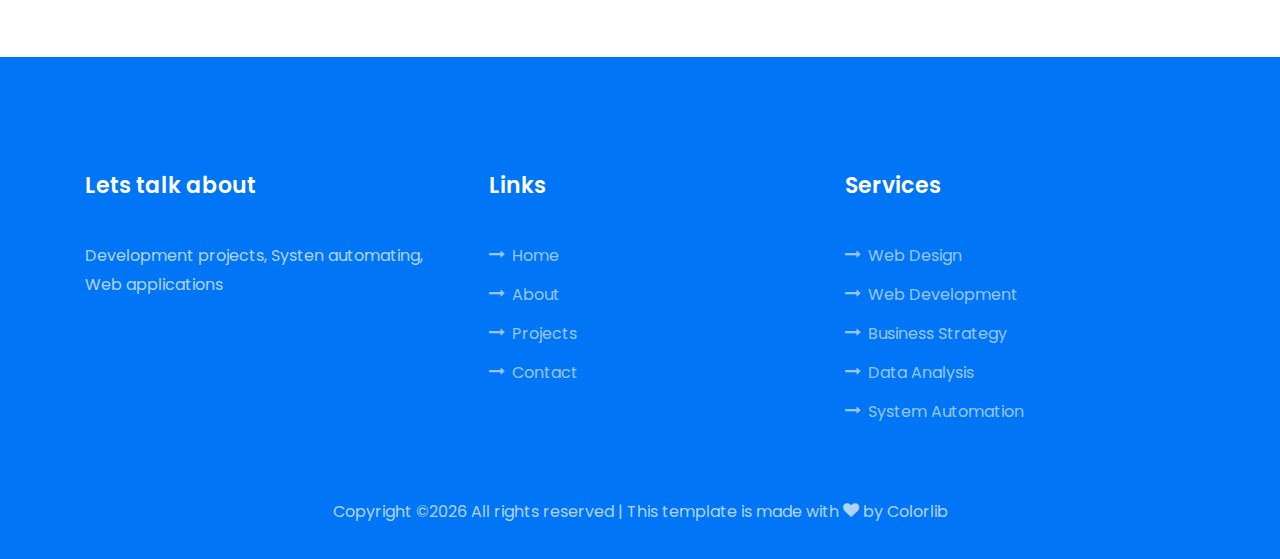
<file: fassaden.html>
<!DOCTYPE html>
<html lang="en">
  <head>
    <title>MJ Portfolio</title>
    <meta charset="utf-8">
    <meta name="viewport" content="width=device-width, initial-scale=1, shrink-to-fit=no">
    <link rel="icon" 
      type="image/png" 
      href="images/glitchdevs-logo-small.png">
    <link rel="stylesheet" href="css/custom.css">
    <link href="https://fonts.googleapis.com/css?family=Poppins:100,200,300,400,500,600,700,800,900" rel="stylesheet">

    <link rel="stylesheet" href="css/open-iconic-bootstrap.min.css">
    <link rel="stylesheet" href="css/animate.css">
    
    <link rel="stylesheet" href="css/owl.carousel.min.css">
    <link rel="stylesheet" href="css/owl.theme.default.min.css">
    <link rel="stylesheet" href="css/magnific-popup.css">

    <link rel="stylesheet" href="css/aos.css">

    <link rel="stylesheet" href="css/ionicons.min.css">
    
    <link rel="stylesheet" href="css/flaticon.css">
    <link rel="stylesheet" href="css/icomoon.css">
    <link rel="stylesheet" href="css/style.css">
    
  </head>
  <body data-spy="scroll" data-target=".site-navbar-target" data-offset="300">
	  
	  
    <nav class="navbar navbar-expand-lg navbar-dark ftco_navbar bg-dark ftco-navbar-light site-navbar-target" id="ftco-navbar">
	    <div class="container">
	      <img class="navbar-brand" href="index.html" style="max-width: 150px;" src="images/glitchdevs-logo-full-small.png">
	      <button class="navbar-toggler js-fh5co-nav-toggle fh5co-nav-toggle" type="button" data-toggle="collapse" data-target="#ftco-nav" aria-controls="ftco-nav" aria-expanded="false" aria-label="Toggle navigation">
	        <span class="oi oi-menu"></span> Menu
	      </button>

	      <div class="collapse navbar-collapse" id="ftco-nav">
	        <ul class="navbar-nav nav ml-auto">
	          <li class="nav-item white-text"><a href="index.html#home-section" class="nav-link white-text"><span>Home</span></a></li>
	          <li class="nav-item white-text"><a href="index.html#about-section" class="nav-link white-text"><span>About</span></a></li>
	          <li class="nav-item white-text"><a href="index.html#skills-section" class="nav-link white-text"><span>Skills</span></a></li>
	          <li class="nav-item white-text"><a href="index.html#projects-section" class="nav-link white-text"><span>Projects</span></a></li>
	          <li class="nav-item white-text"><a href="index.html#contact-section" class="nav-link white-text"><span>Contact</span></a></li>
	        </ul>
	      </div>
	    </div>
	  </nav>

    <section class="hero-wrap hero-wrap-2 banner-section" style="background-image: url('images/banner-night-sky.jpg'); " data-stellar-background-ratio="0.5">
      <canvas 
      style="position: absolute;"></canvas>
      <div class="container">
        <div class="row no-gutters slider-text align-items-end justify-content-center">
          <div class="col-md-9 ftco-animate pb-5 text-center">
            <h1 class="mb-3 bread"><a target="_blank" href="https://fassadenbauninivaggi.ch/">fassadenbauninivaggi.ch</a></h1>
          </div>
        </div>
      </div>
    </section>
		

    <section class="ftco-section">
      <div class="container">
        <div class="row">
          <div class="col-lg-8 ftco-animate">
            <h2 class="mb-3">How did Spana happen</h2>
            <p>This simple wordpress website was created for an Arab client as a simple point of contact website.</p>
            <p>It was made on a very tight budget and with a lot of time constraints. However this site as simple as it is, was optimised for speed and SEO</p>
            <p>
                <img src="images/fassaden.png" alt="" class="img-fluid">
            </p>
            <p>I do not work on such small projects anymore though. Unless if its a requirement of a larger project</p>
            <div class="tag-widget post-tag-container mb-5 mt-5">
              <div class="tagcloud">
                  <div class="tagcloud">
                    <a href="#" class="tag-cloud-link">Wordpress</a>
                    <a href="#" class="tag-cloud-link">SEO</a>
                    <a href="#" class="tag-cloud-link">Web Development</a>
                  </div>
              </div>
            </div>

          </div> <!-- .col-md-8 -->
          <div class="col-lg-4 sidebar ftco-animate">
            <div class="sidebar-box ftco-animate">
            	<h3 class="heading-sidebar">Technologies used</h3>
              <ul class="categories">
                <li>Wordpress</li>
                <li>SEO</li>
              </ul>
            </div>
          </div>

        </div>
      </div>
    </section> <!-- .section -->
		

    <footer class="ftco-footer ftco-section">
      <div class="container">
        <div class="row mb-5">
          <div class="col-md">
            <div class="ftco-footer-widget mb-4">
              <h2 class="ftco-heading-2">Lets talk about</h2>
              <p>Development projects, Systen automating, Web applications</p>
              <ul class="ftco-footer-social list-unstyled float-md-left float-lft mt-5">
                <li class="ftco-animate"><a href="https://www.linkedin.com/in/aljamil/"><span class="icon-linkedin"></span></a></li>
                <li class="ftco-animate"><a href="https://www.facebook.com/Mj.Jameel"><span class="icon-facebook"></span></a></li>
              </ul>
            </div>
          </div>
          <div class="col-md">
            <div class="ftco-footer-widget mb-4 ml-md-4">
              <h2 class="ftco-heading-2">Links</h2>
              <ul class="list-unstyled">
                <li><a href="index.html#home-section"><span class="icon-long-arrow-right mr-2"></span>Home</a></li>
                <li><a href="index.html#about-section"><span class="icon-long-arrow-right mr-2"></span>About</a></li>
                <li><a href="index.html#projects-section"><span class="icon-long-arrow-right mr-2"></span>Projects</a></li>
                <li><a href="index.html#contact-section"><span class="icon-long-arrow-right mr-2"></span>Contact</a></li>
              </ul>
            </div>
          </div>
          <div class="col-md">
             <div class="ftco-footer-widget mb-4">
              <h2 class="ftco-heading-2">Services</h2>
              <ul class="list-unstyled">
                <li><a href="index.html#contact-section"><span class="icon-long-arrow-right mr-2"></span>Web Design</a></li>
                <li><a href="index.html#contact-section"><span class="icon-long-arrow-right mr-2"></span>Web Development</a></li>
                <li><a href="index.html#contact-section"><span class="icon-long-arrow-right mr-2"></span>Business Strategy</a></li>
                <li><a href="index.html#contact-section"><span class="icon-long-arrow-right mr-2"></span>Data Analysis</a></li>
                <li><a href="index.html#contact-section"><span class="icon-long-arrow-right mr-2"></span>System Automation</a></li>
              </ul>
            </div>
          </div>
        </div>
        <div class="row">
          <div class="col-md-12 text-center">

            <p><!-- Link back to Colorlib can't be removed. Template is licensed under CC BY 3.0. -->
  Copyright &copy;<script>document.write(new Date().getFullYear());</script> All rights reserved | This template is made with <i class="icon-heart color-danger" aria-hidden="true"></i> by <a href="https://colorlib.com" target="_blank">Colorlib</a>
  <!-- Link back to Colorlib can't be removed. Template is licensed under CC BY 3.0. --></p>
          </div>
        </div>
      </div>
    </footer>
    
  

  <!-- loader -->
  <div id="ftco-loader" class="show fullscreen"><svg class="circular" width="48px" height="48px"><circle class="path-bg" cx="24" cy="24" r="22" fill="none" stroke-width="4" stroke="#eeeeee"/><circle class="path" cx="24" cy="24" r="22" fill="none" stroke-width="4" stroke-miterlimit="10" stroke="#F96D00"/></svg></div>


  <script src="js/jquery.min.js"></script>
  <script src="js/jquery-migrate-3.0.1.min.js"></script>
  <script src="js/popper.min.js"></script>
  <script src="js/bootstrap.min.js"></script>
  <script src="js/jquery.easing.1.3.js"></script>
  <script src="js/jquery.waypoints.min.js"></script>
  <script src="js/jquery.stellar.min.js"></script>
  <script src="js/owl.carousel.min.js"></script>
  <script src="js/jquery.magnific-popup.min.js"></script>
  <script src="js/aos.js"></script>
  <script src="js/jquery.animateNumber.min.js"></script>
  <script src="js/scrollax.min.js"></script>
  
  <script src="js/main.js"></script>
    
  </body>
</html>
</file>
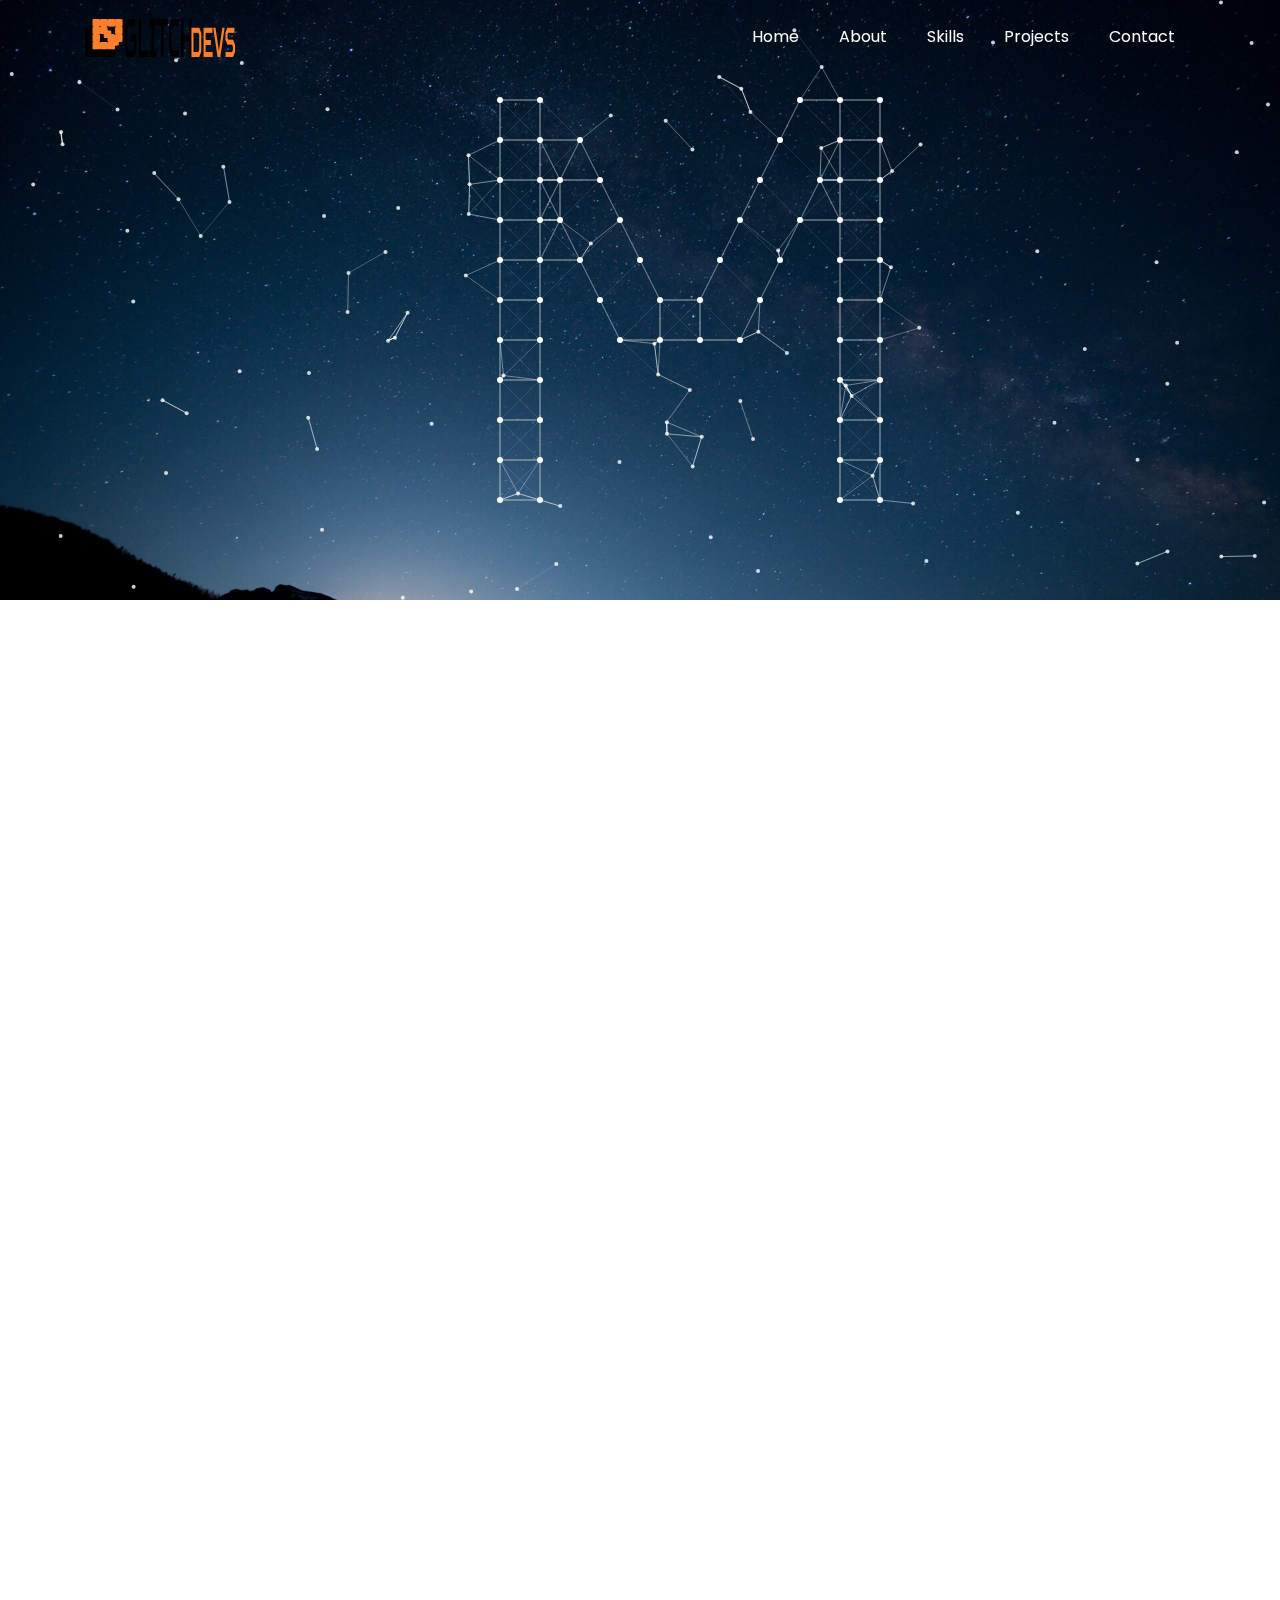
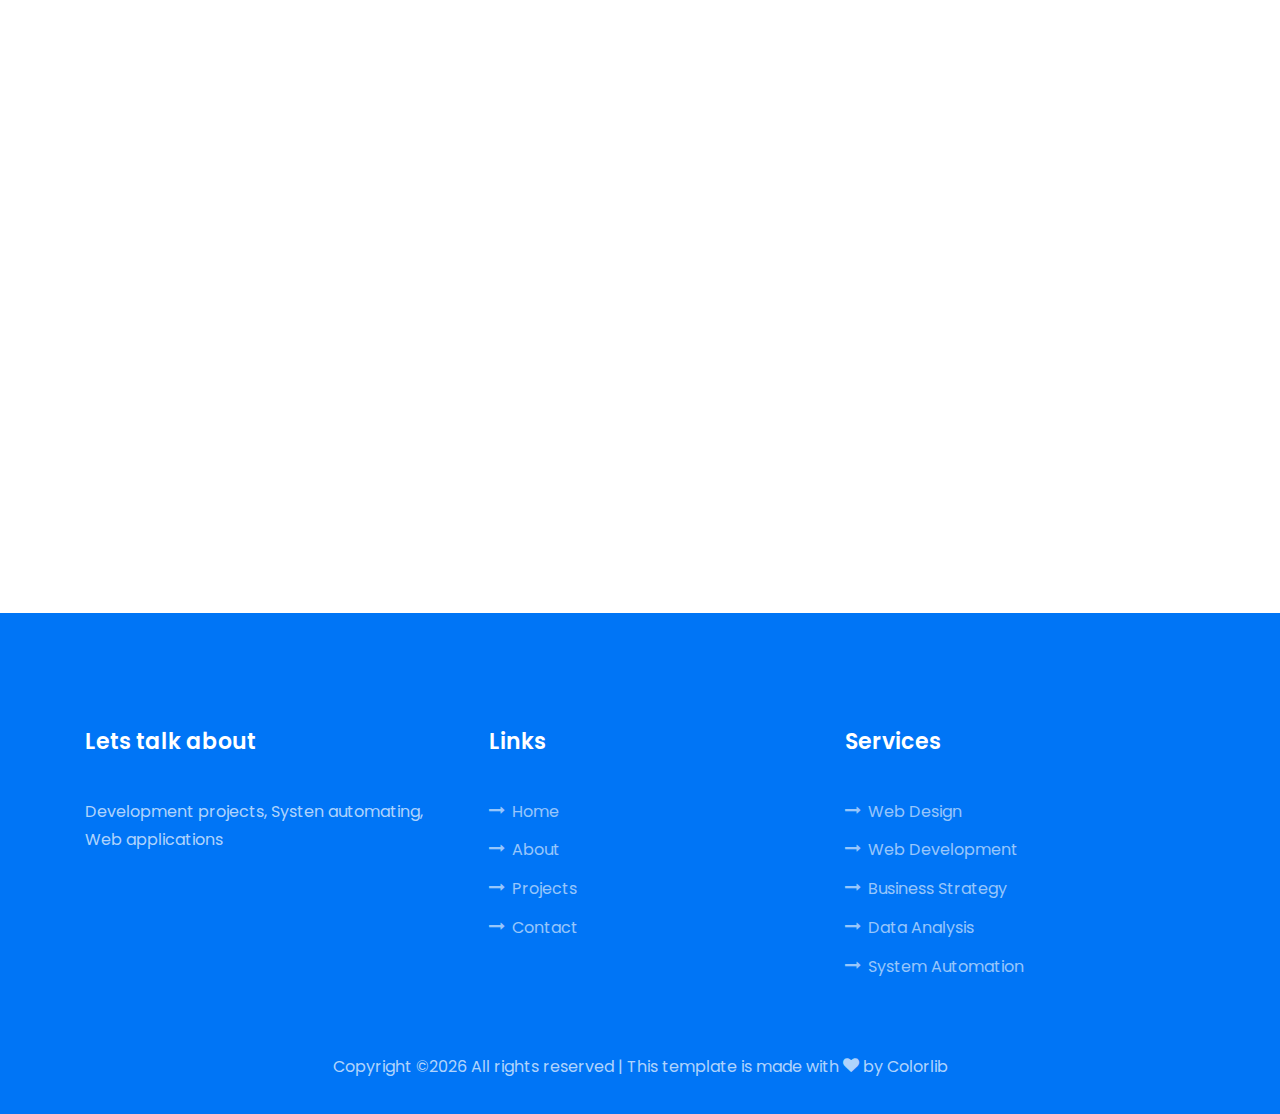
<file: hannysWings.html>
<!DOCTYPE html>
<html lang="en">
  <head>
    <title>MJ Portfolio</title>
    <meta charset="utf-8">
    <meta name="viewport" content="width=device-width, initial-scale=1, shrink-to-fit=no">
    <link rel="icon" 
      type="image/png" 
      href="images/glitchdevs-logo-small.png">
    <link rel="stylesheet" href="css/custom.css">
    <link href="https://fonts.googleapis.com/css?family=Poppins:100,200,300,400,500,600,700,800,900" rel="stylesheet">

    <link rel="stylesheet" href="css/open-iconic-bootstrap.min.css">
    <link rel="stylesheet" href="css/animate.css">
    
    <link rel="stylesheet" href="css/owl.carousel.min.css">
    <link rel="stylesheet" href="css/owl.theme.default.min.css">
    <link rel="stylesheet" href="css/magnific-popup.css">

    <link rel="stylesheet" href="css/aos.css">

    <link rel="stylesheet" href="css/ionicons.min.css">
    
    <link rel="stylesheet" href="css/flaticon.css">
    <link rel="stylesheet" href="css/icomoon.css">
    <link rel="stylesheet" href="css/style.css">
    
  </head>
  <body data-spy="scroll" data-target=".site-navbar-target" data-offset="300">
	  
	  
    <nav class="navbar navbar-expand-lg navbar-dark ftco_navbar bg-dark ftco-navbar-light site-navbar-target" id="ftco-navbar">
	    <div class="container">
	      <img class="navbar-brand" href="index.html" style="max-width: 150px;" src="images/glitchdevs-logo-full-small.png">
	      <button class="navbar-toggler js-fh5co-nav-toggle fh5co-nav-toggle" type="button" data-toggle="collapse" data-target="#ftco-nav" aria-controls="ftco-nav" aria-expanded="false" aria-label="Toggle navigation">
	        <span class="oi oi-menu"></span> Menu
	      </button>

	      <div class="collapse navbar-collapse" id="ftco-nav">
	        <ul class="navbar-nav nav ml-auto">
	          <li class="nav-item white-text"><a href="index.html#home-section" class="nav-link white-text"><span>Home</span></a></li>
	          <li class="nav-item white-text"><a href="index.html#about-section" class="nav-link white-text"><span>About</span></a></li>
	          <li class="nav-item white-text"><a href="index.html#skills-section" class="nav-link white-text"><span>Skills</span></a></li>
	          <li class="nav-item white-text"><a href="index.html#projects-section" class="nav-link white-text"><span>Projects</span></a></li>
	          <li class="nav-item white-text"><a href="index.html#contact-section" class="nav-link white-text"><span>Contact</span></a></li>
	        </ul>
	      </div>
	    </div>
	  </nav>

    <section class="hero-wrap hero-wrap-2 banner-section" style="background-image: url('images/banner-night-sky.jpg'); " data-stellar-background-ratio="0.5">
      <canvas 
      style="position: absolute;"></canvas>
      <div class="container">
        <div class="row no-gutters slider-text align-items-end justify-content-center">
          <div class="col-md-9 ftco-animate pb-5 text-center">
              <h1 class="mb-3 bread "><a target="_blank" class="white-text" href="https://mrgit-mj.github.io/hannyswings">HannysWings.com</a></h1>
          </div>
        </div>
      </div>
    </section>
		

    <section class="ftco-section">
      <div class="container">
        <div class="row">
          <div class="col-lg-8 ftco-animate">
            <h2 class="mb-3">HannysWings:</h2>
            <p>HannysWings.com was built on the MEAN stack technology using the newest versions of NodeJS, Express, MongoDB, and Angular2. </p>
            <p>The web applications allows users to order food delivery quickly and easily. Hosted with Google Firebase using firestore and firebse functions</p>
            <p>Built into HannysWings are many functionalities such as user creation, profile editing, customer reviews, and more.</p>
            <p>I built this project using some of my free time (which is scarce and far between). Therefore the project is still incomplete, I hope to complete it soon</p>
            <p>
              <img src="images/wings-menu.png" alt="" class="img-fluid">
            </p>
            <p>Molestiae cupiditate inventore animi, maxime sapiente optio, illo est nemo veritatis repellat sunt doloribus nesciunt! Minima laborum magni reiciendis qui voluptate quisquam voluptatem soluta illo eum ullam incidunt rem assumenda eveniet eaque sequi deleniti tenetur dolore amet fugit perspiciatis ipsa, odit. Nesciunt dolor minima esse vero ut ea, repudiandae suscipit!</p>
            <h2 class="mb-3 mt-5">Reason for the technologies</h2>
            <p>The Technologies used for this project were chosen for two main goals Speed & Reliability.</p>
            <p>NodeJS has proved to be a great back end choice for small to medium sized startup companies. It's easy for developers to write and deploy. As well as great speed and responsiveness as a RESTful API</p>
            <p>Angular2 created and backed by Google is one of the great upcoming technologies. It allows for lightening speed User Experience along with a modern look and feel</p>
            <p>Bootstrap 4 libraries provide great CSS3 responsive designs with ease of modification</p>
            
            <div class="tag-widget post-tag-container mb-5 mt-5">
              <div class="tagcloud">
                <a href="#" class="tag-cloud-link">Angular</a>
                <a href="#" class="tag-cloud-link">NodeJS</a>
                <a href="#" class="tag-cloud-link">Express</a>
                <a href="#" class="tag-cloud-link">Javascript</a>
                <a href="#" class="tag-cloud-link">Bootstrap 4</a>
                <a href="#" class="tag-cloud-link">MongoDB</a>
                <a href="#" class="tag-cloud-link">Web Application</a>
                <a href="#" class="tag-cloud-link">RESTful API</a>
              </div>
            </div>

          </div> <!-- .col-md-8 -->
          <div class="col-lg-4 sidebar ftco-animate">
            <div class="sidebar-box ftco-animate">
            	<h3 class="heading-sidebar">Technologies used</h3>
              <ul class="categories">
                <li>NodeJS </li>
                <li>Express</li>
                <li>Angular2</li>
                <li>MongoDB Atlas</li>
                <li>Bootstrap 4</li>
                <li>Google API</li>
                <li>Amazon Beanstalk</li>
              </ul>
            </div>
          </div>

        </div>
      </div>
    </section> <!-- .section -->
		

    <footer class="ftco-footer ftco-section">
      <div class="container">
        <div class="row mb-5">
          <div class="col-md">
            <div class="ftco-footer-widget mb-4">
              <h2 class="ftco-heading-2">Lets talk about</h2>
              <p>Development projects, Systen automating, Web applications</p>
              <ul class="ftco-footer-social list-unstyled float-md-left float-lft mt-5">
                <li class="ftco-animate"><a href="https://www.linkedin.com/in/aljamil/"><span class="icon-linkedin"></span></a></li>
                <li class="ftco-animate"><a href="https://www.facebook.com/Mj.Jameel"><span class="icon-facebook"></span></a></li>
              </ul>
            </div>
          </div>
          <div class="col-md">
            <div class="ftco-footer-widget mb-4 ml-md-4">
              <h2 class="ftco-heading-2">Links</h2>
              <ul class="list-unstyled">
                <li><a href="index.html#home-section"><span class="icon-long-arrow-right mr-2"></span>Home</a></li>
                <li><a href="index.html#about-section"><span class="icon-long-arrow-right mr-2"></span>About</a></li>
                <li><a href="index.html#projects-section"><span class="icon-long-arrow-right mr-2"></span>Projects</a></li>
                <li><a href="index.html#contact-section"><span class="icon-long-arrow-right mr-2"></span>Contact</a></li>
              </ul>
            </div>
          </div>
          <div class="col-md">
             <div class="ftco-footer-widget mb-4">
              <h2 class="ftco-heading-2">Services</h2>
              <ul class="list-unstyled">
                <li><a href="index.html#contact-section"><span class="icon-long-arrow-right mr-2"></span>Web Design</a></li>
                <li><a href="index.html#contact-section"><span class="icon-long-arrow-right mr-2"></span>Web Development</a></li>
                <li><a href="index.html#contact-section"><span class="icon-long-arrow-right mr-2"></span>Business Strategy</a></li>
                <li><a href="index.html#contact-section"><span class="icon-long-arrow-right mr-2"></span>Data Analysis</a></li>
                <li><a href="index.html#contact-section"><span class="icon-long-arrow-right mr-2"></span>System Automation</a></li>
              </ul>
            </div>
          </div>
        </div>
        <div class="row">
          <div class="col-md-12 text-center">

            <p><!-- Link back to Colorlib can't be removed. Template is licensed under CC BY 3.0. -->
  Copyright &copy;<script>document.write(new Date().getFullYear());</script> All rights reserved | This template is made with <i class="icon-heart color-danger" aria-hidden="true"></i> by <a href="https://colorlib.com" target="_blank">Colorlib</a>
  <!-- Link back to Colorlib can't be removed. Template is licensed under CC BY 3.0. --></p>
          </div>
        </div>
      </div>
    </footer>
    
  

  <!-- loader -->
  <div id="ftco-loader" class="show fullscreen"><svg class="circular" width="48px" height="48px"><circle class="path-bg" cx="24" cy="24" r="22" fill="none" stroke-width="4" stroke="#eeeeee"/><circle class="path" cx="24" cy="24" r="22" fill="none" stroke-width="4" stroke-miterlimit="10" stroke="#F96D00"/></svg></div>


  <script src="js/jquery.min.js"></script>
  <script src="js/jquery-migrate-3.0.1.min.js"></script>
  <script src="js/popper.min.js"></script>
  <script src="js/bootstrap.min.js"></script>
  <script src="js/jquery.easing.1.3.js"></script>
  <script src="js/jquery.waypoints.min.js"></script>
  <script src="js/jquery.stellar.min.js"></script>
  <script src="js/owl.carousel.min.js"></script>
  <script src="js/jquery.magnific-popup.min.js"></script>
  <script src="js/aos.js"></script>
  <script src="js/jquery.animateNumber.min.js"></script>
  <script src="js/scrollax.min.js"></script>
  
  <script src="js/main.js"></script>
  <script src="canvas/scripts.js"></script>
  </body>
</html>
</file>
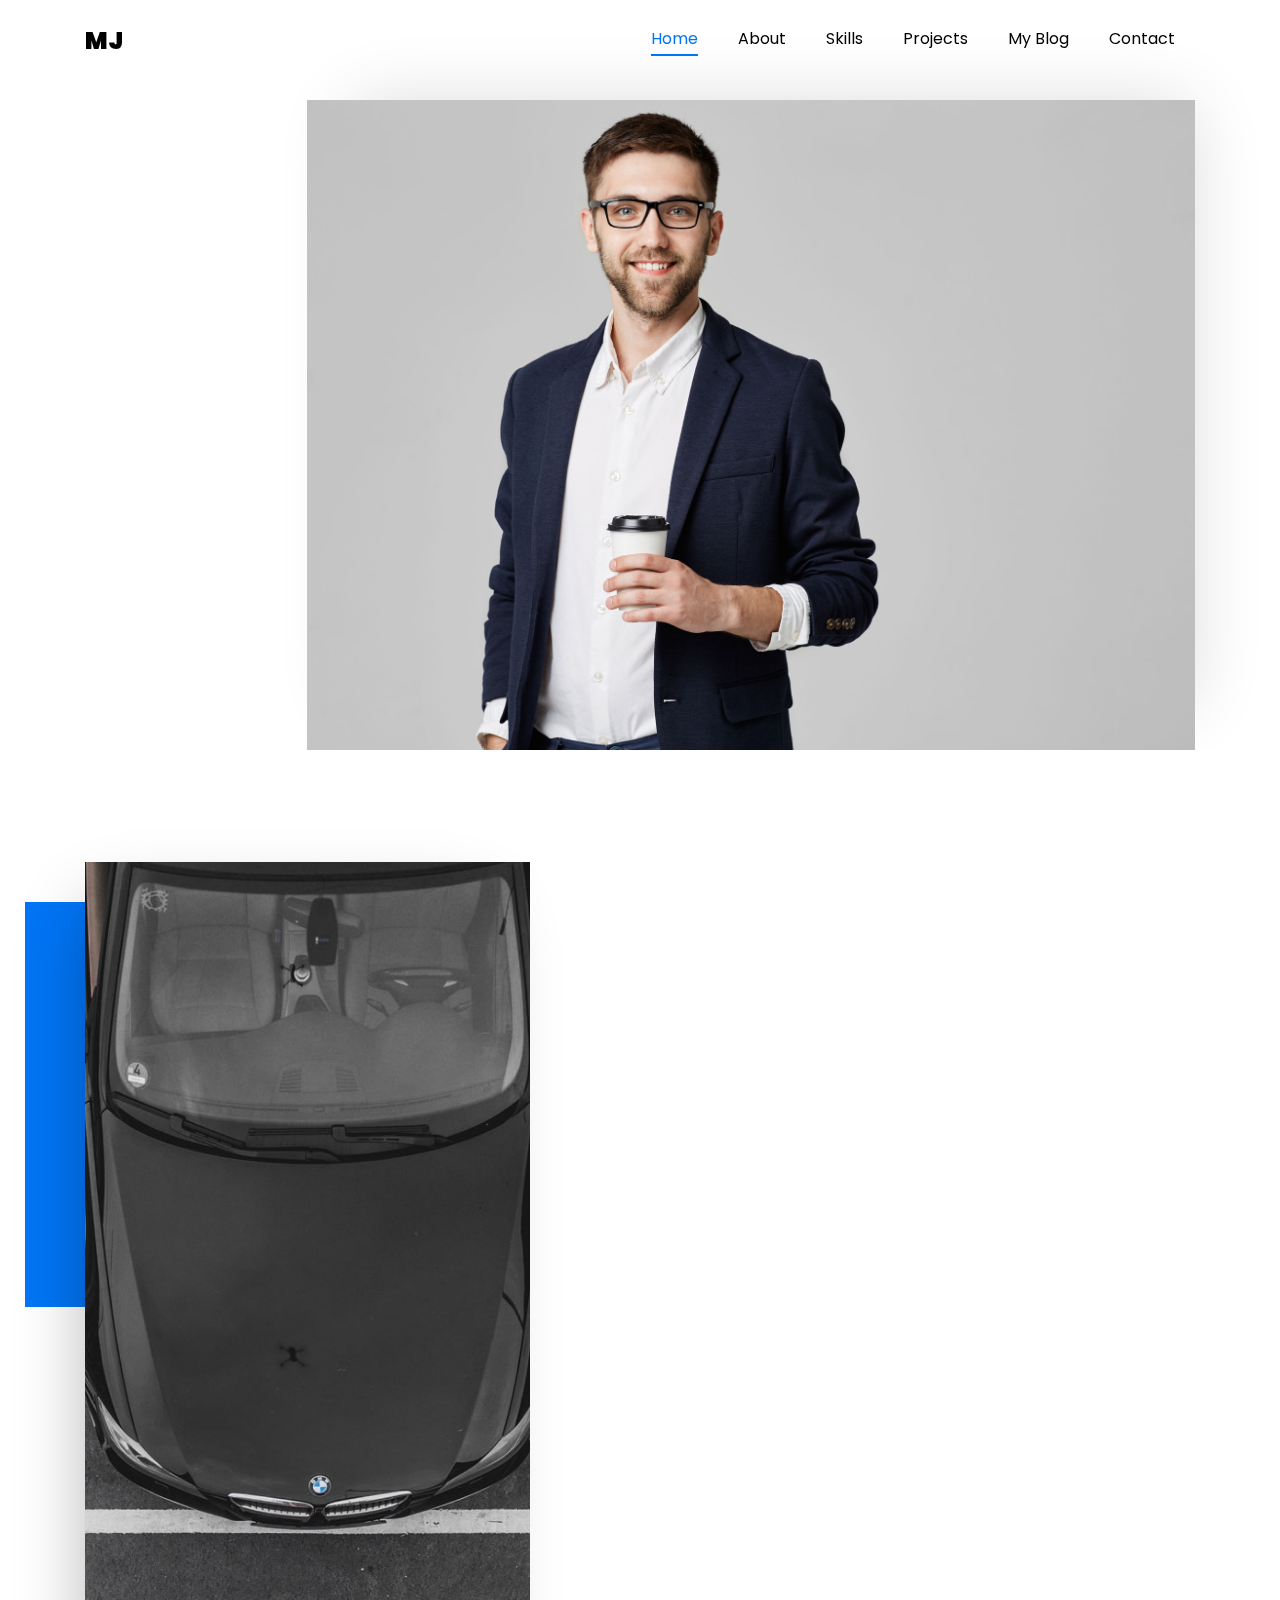
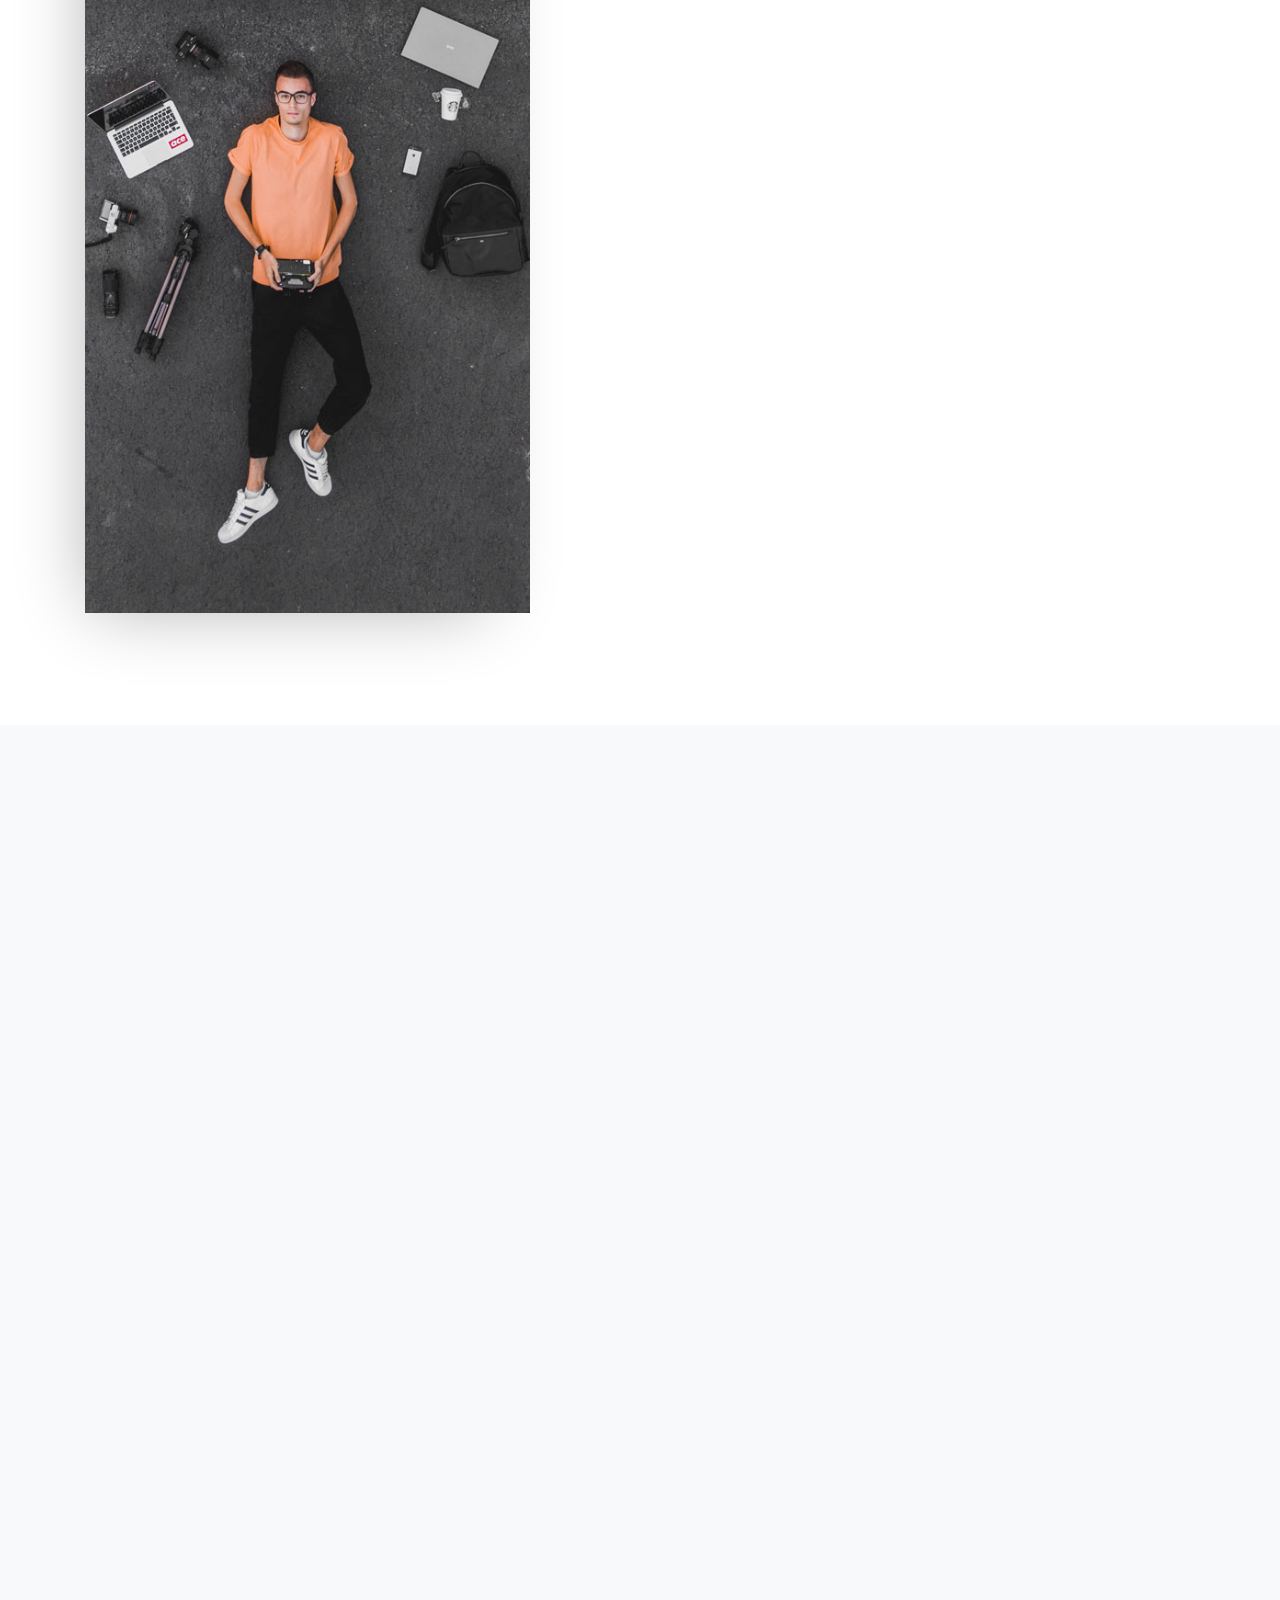
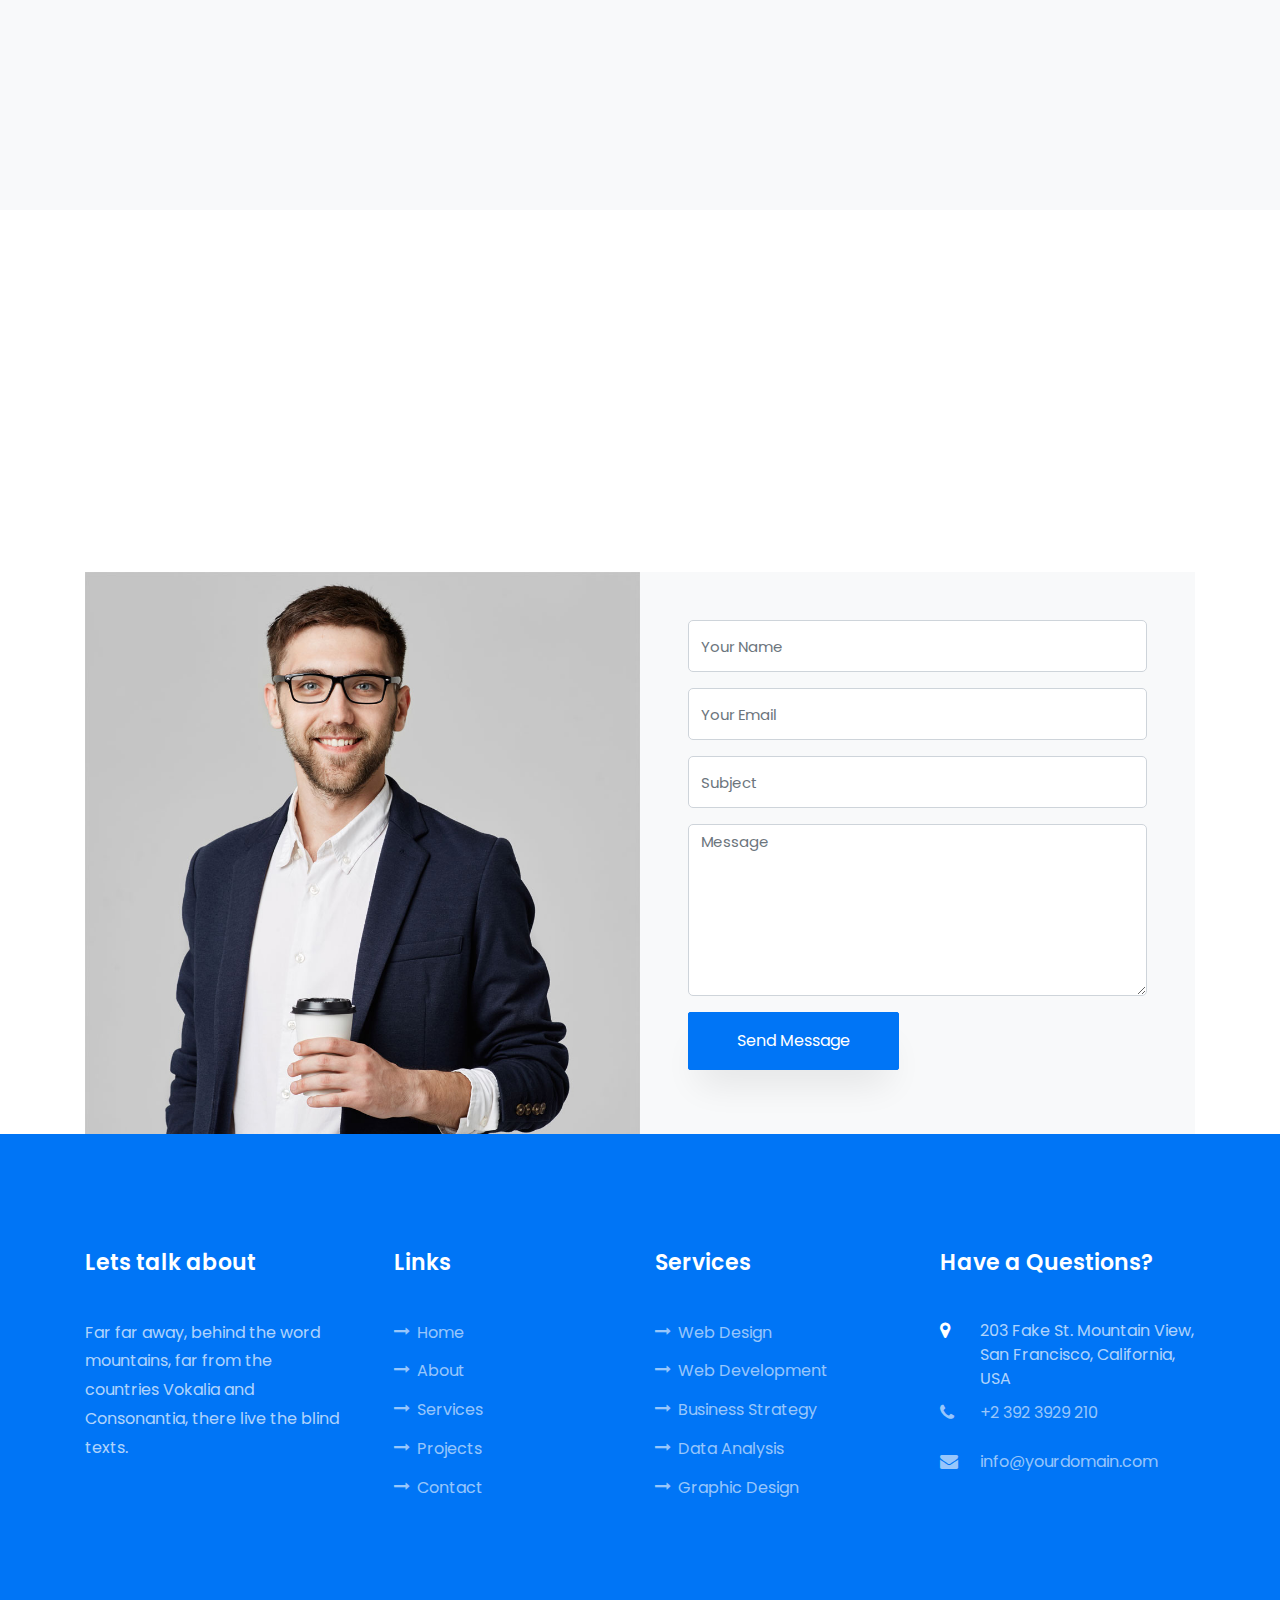
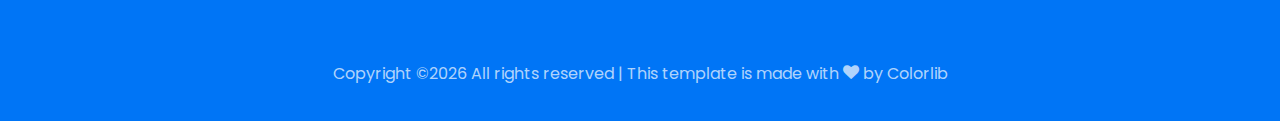
<file: index-old.html>
<!DOCTYPE html>
<html lang="en">
  <head>
    <title>Niko - Free Bootstrap 4 Template by Colorlib</title>
    <meta charset="utf-8">
    <meta name="viewport" content="width=device-width, initial-scale=1, shrink-to-fit=no">
    
    <link href="https://fonts.googleapis.com/css?family=Poppins:100,200,300,400,500,600,700,800,900" rel="stylesheet">

    <link rel="stylesheet" href="css/open-iconic-bootstrap.min.css">
    <link rel="stylesheet" href="css/animate.css">
    
    <link rel="stylesheet" href="css/owl.carousel.min.css">
    <link rel="stylesheet" href="css/owl.theme.default.min.css">
    <link rel="stylesheet" href="css/magnific-popup.css">

    <link rel="stylesheet" href="css/aos.css">

    <link rel="stylesheet" href="css/ionicons.min.css">
    
    <link rel="stylesheet" href="css/flaticon.css">
    <link rel="stylesheet" href="css/icomoon.css">
    <link rel="stylesheet" href="css/style.css">
  </head>
  <body data-spy="scroll" data-target=".site-navbar-target" data-offset="300">
	  
	  
    <nav class="navbar navbar-expand-lg navbar-dark ftco_navbar bg-dark ftco-navbar-light site-navbar-target" id="ftco-navbar">
	    <div class="container">
	      <a class="navbar-brand" href="index.html">MJ</a>
	      <button class="navbar-toggler js-fh5co-nav-toggle fh5co-nav-toggle" type="button" data-toggle="collapse" data-target="#ftco-nav" aria-controls="ftco-nav" aria-expanded="false" aria-label="Toggle navigation">
	        <span class="oi oi-menu"></span> Menu
	      </button>

	      <div class="collapse navbar-collapse" id="ftco-nav">
	        <ul class="navbar-nav nav ml-auto">
	          <li class="nav-item"><a href="#home-section" class="nav-link"><span>Home</span></a></li>
	          <li class="nav-item"><a href="#about-section" class="nav-link"><span>About</span></a></li>
	          <li class="nav-item"><a href="#skills-section" class="nav-link"><span>Skills</span></a></li>
	          <li class="nav-item"><a href="#projects-section" class="nav-link"><span>Projects</span></a></li>
	          <li class="nav-item"><a href="#blog-section" class="nav-link"><span>My Blog</span></a></li>
			  <li class="nav-item"><a href="#contact-section" class="nav-link"><span>Contact</span></a></li>
	        </ul>
	      </div>
	    </div>
	  </nav>
	  <section id="home-section" class="hero">
		  <div class="home-slider  owl-carousel">
	      <div class="slider-item ">
	      	<div class="overlay"></div>
	        <div class="container">
	          <div class="row d-md-flex no-gutters slider-text align-items-end justify-content-end" data-scrollax-parent="true">
	          	<div class="one-third order-md-last img" style="background-image:url(images/bg_1.jpg);">
	          		<div class="overlay"></div>
	          	</div>
		          <div class="one-forth d-flex  align-items-center ftco-animate" data-scrollax=" properties: { translateY: '70%' }">
		          	<a href="https://vimeo.com/45830194" class="icon-video popup-vimeo d-flex justify-content-center align-items-center">
	    						<span class="ion-ios-play play"></span>
	    					</a>
		          	<div class="text">
		          		<span class="subheading">Hello</span>
			            <h1 class="mb-4 mt-3">I'm <span>Mohamed Aljamil</span></h1>
			            <h2 class="mb-4">A Freelance Web Developer</h2>
			            <p><a href="#contact-section" class="btn-custom">Hire me</a></p>
		            </div>
		          </div>
	        	</div>
	        </div>
	      </div>

	      <div class="slider-item">
	      	<div class="overlay"></div>
	        <div class="container">
	          <div class="row d-flex no-gutters slider-text align-items-end justify-content-end" data-scrollax-parent="true">
	          	<div class="one-third order-md-last img" style="background-image:url(images/bg_2.jpg);">
	          		<div class="overlay"></div>
	          	</div>
		          <div class="one-forth d-flex align-items-center ftco-animate" data-scrollax=" properties: { translateY: '70%' }">
		          	<a href="https://vimeo.com/45830194" class="icon-video popup-vimeo d-flex justify-content-center align-items-center">
	    						<span class="ion-ios-play play"></span>
	    					</a>
		          	<div class="text">
			            <h1 class="mb-4 mt-3">and a <span>System Designer</span> from Iraq</h1>
			            <p><a href="#contact-section" class="btn-custom">Hire me</a></p>
		            </div>
		          </div>
	        	</div>
	        </div>
	      </div>
	    </div>
    </section>

    <section class="ftco-about ftco-counter img ftco-section" id="about-section">
    	<div class="container">
    		<div class="row d-flex">
    			<div class="col-md-6 col-lg-5 d-flex">
    				<div class="img-about img d-flex align-items-stretch">
    					<div class="overlay"></div>
	    				<div class="img d-flex align-self-stretch align-items-center" style="background-image:url(images/about-1.jpg);">
	    				</div>
    				</div>
    			</div>
    			<div class="col-md-6 col-lg-7 pl-lg-5 py-5">
    				<div class="row justify-content-start pb-3">
		          <div class="col-md-12 heading-section ftco-animate">
		          	<span class="subheading">Welcome</span>
		            <h2 class="mb-4" style="font-size: 34px; text-transform: capitalize;">About Me</h2>
		            <p>A self built Web Developer and System Creator. I have helped many small businesses and medium sized companies reach larger audiences.
						 As well as automate their systems to reduce manual labor and admin costs. Allowing companies the ability to redistribute resources on the important aspects.
						</p>
						<p>
							The projects I have worked on vary in scale and functionality. I worked on:
						</p>
						<ul>
							<li>RESTful APIs.</li>
							<li>Full stack web applications</li>
							<li>Business Automation</li>
							<li>3rd party application integration</li>
							<li>Wordpress website designs.</li>
						</ul>
		          </div>
		        </div>
		        <div class="row">
		        	<div class="col-md-6">
		        		<div class="media block-6 services d-block ftco-animate">
							<div class="icon"><span class="flaticon-analysis"></span></div>
							<div class="media-body">
								<h3 class="heading mb-3">RESTful APIs.</h3>
								<p>Using NodeJS. I create RESTful APIs that manage all backend operations. Such as user authentication, database management and backend calculations</p>
							</div>
		            	</div> 
		        	</div>
		        	<div class="col-md-6">
		        		<div class="media block-6 services d-block ftco-animate">
							<div class="icon"><span class="flaticon-analysis"></span></div>
							<div class="media-body">
								<h3 class="heading mb-3">Web Application</h3>
								<p>Create customised Web Applications using Angular 8, NodeJS, MongoDB, Express. Such as Ecommerce applications, Adminstration portals etc</p>
							</div>
		            	</div> 
					</div>
					<div class="col-md-6">
						<div class="media block-6 services d-block ftco-animate">
							<div class="icon"><span class="flaticon-analysis"></span></div>
							<div class="media-body">
								<h3 class="heading mb-3">Business Automation</h3>
								<p>Reducing the manual labour required. by setting up smart applications either by using 3rd party applications such as zapier and ActiveCampain. Or by building a custom system fit for the client </p>
							</div>
						</div> 
					</div>
					<div class="col-md-6">
						<div class="media block-6 services d-block ftco-animate">
							<div class="icon"><span class="flaticon-analysis"></span></div>
							<div class="media-body">
								<h3 class="heading mb-3">3rd-party Integration</h3>
								<p>I explore new 3rd party applications and their viability and integrate them into the clients system. Keeping in mind cost effectiveness</p>
							</div>
						</div> 
					</div>
		        </div>
	          <div class="counter-wrap ftco-animate d-flex mt-md-3">
              <div class="text p-4 pr-5 bg-primary">
              	<p class="mb-0">
	                <span class="number" data-number="200">0</span>
	                <span>Finished Projects</span>
                </p>
              </div>
	          </div>
	        </div>
        </div>
    	</div>
    </section>
		
		<section class="ftco-section bg-light" id="skills-section">
			<div class="container">
				<div class="row justify-content-center pb-5">
          <div class="col-md-12 heading-section text-center ftco-animate">
          	<span class="subheading">Skills</span>
            <h2 class="mb-4">My Skills</h2>
            <p>My skills are a product of 12 years working in different IT specialties</p>
          </div>
        </div>
				<div class="row">
					<div class="col-md-6 animate-box">
						<div class="progress-wrap ftco-animate">
							<h3>JavaScript</h3>
							<div class="progress">
							 	<div class="progress-bar color-1" role="progressbar" aria-valuenow="75"
							  	aria-valuemin="0" aria-valuemax="100" style="width:75%">
							    <span>85%</span>
							  	</div>
							</div>
						</div>
					</div>
					<div class="col-md-6 animate-box">
						<div class="progress-wrap ftco-animate">
							<h3>CSS3</h3>
							<div class="progress">
							 	<div class="progress-bar color-2" role="progressbar" aria-valuenow="65"
							  	aria-valuemin="0" aria-valuemax="100" style="width:65%">
							    <span>65%</span>
							  	</div>
							</div>
						</div>
					</div>
					<div class="col-md-6 animate-box">
						<div class="progress-wrap ftco-animate">
							<h3>HTML5</h3>
							<div class="progress">
							 	<div class="progress-bar color-3" role="progressbar" aria-valuenow="80"
							  	aria-valuemin="0" aria-valuemax="100" style="width:80%">
							    <span>80%</span>
							  	</div>
							</div>
						</div>
					</div>
					<div class="col-md-6 animate-box">
						<div class="progress-wrap ftco-animate">
							<h3>NodeJS</h3>
							<div class="progress">
							 	<div class="progress-bar color-4" role="progressbar" aria-valuenow="75"
							  	aria-valuemin="0" aria-valuemax="100" style="width:75%">
							    <span>75%</span>
							  	</div>
							</div>
						</div>
					</div>
					<div class="col-md-6 animate-box">
						<div class="progress-wrap ftco-animate">
							<h3>WordPress</h3>
							<div class="progress">
							 	<div class="progress-bar color-5" role="progressbar" aria-valuenow="90"
							  	aria-valuemin="0" aria-valuemax="100" style="width:90%">
							    <span>90%</span>
							  	</div>
							</div>
						</div>
					</div>
					<div class="col-md-6 animate-box">
						<div class="progress-wrap ftco-animate">
							<h3>SEO</h3>
							<div class="progress">
							 	<div class="progress-bar color-6" role="progressbar" aria-valuenow="80"
							  	aria-valuemin="0" aria-valuemax="100" style="width:80%">
							    <span>80%</span>
							  	</div>
							</div>
						</div>
					</div>
					<div class="col-md-6 animate-box">
						<div class="progress-wrap ftco-animate">
							<h3>Zapier</h3>
							<div class="progress">
									<div class="progress-bar color-6" role="progressbar" aria-valuenow="95"
									aria-valuemin="0" aria-valuemax="100" style="width:95%">
								<span>95%</span>
									</div>
							</div>
						</div>
					</div>
					<div class="col-md-6 animate-box">
						<div class="progress-wrap ftco-animate">
							<h3>ActiveCampain</h3>
							<div class="progress">
									<div class="progress-bar color-6" role="progressbar" aria-valuenow="85"
									aria-valuemin="0" aria-valuemax="100" style="width:85%">
								<span>85%</span>
									</div>
							</div>
						</div>
					</div>
				</div>
				<div class="row justify-content-center py-5 mt-5">
          <div class="col-md-12 heading-section text-center ftco-animate">
          	<span class="subheading">What I Do</span>
            <h2 class="mb-4">Strategy, design and a bit of magic</h2>
            <p>Far far away, behind the word mountains, far from the countries Vokalia and Consonantia</p>
          </div>
        </div>

        <div class="row">
					<div class="col-md-4 text-center d-flex ftco-animate">
						<div class="services-1">
							<span class="icon">
								<i class="flaticon-analysis"></i>
							</span>
							<div class="desc">
								<h3 class="mb-5"><a href="#">Explore</a></h3>
								<h4>Design Sprints</h4>
								<h4>Product Strategy</h4>
								<h4>UX Strategy</h4>
							</div>
						</div>
					</div>
					<div class="col-md-4 text-center d-flex ftco-animate">
						<div class="services-1">
							<span class="icon">
								<i class="flaticon-flasks"></i>
							</span>
							<div class="desc">
								<h3 class="mb-5"><a href="#">Create</a></h3>
								<h4>Information</h4>
								<h4>UX/UI Design</h4>
								<h4>Branding</h4>
							</div>
						</div>
					</div>
					<div class="col-md-4 text-center d-flex ftco-animate">
						<div class="services-1">
							<span class="icon">
								<i class="flaticon-ideas"></i>
							</span>
							<div class="desc">
								<h3 class="mb-5"><a href="#">Learn</a></h3>
								<h4>Prototyping</h4>
								<h4>User Testing</h4>
								<h4>UI Testing</h4>
							</div>
						</div>
					</div>
				</div>
			</div>
		</section>

		<section class="ftco-section ftco-hireme">
			<div class="container">
				<div class="row">
					<div class="col-md-8 col-lg-9 d-flex align-items-center ftco-animate">
						<h2>I'm <span>Available</span> For Freelancing</h2>
					</div>
					<div class="col-md-4 col-lg-3 d-flex align-items-center ftco-animate">
						<p class="mb-0"><a href="#" class="btn btn-white py-4 px-5">Hire me</a></p>
					</div>
				</div>
			</div>
		</section>
 

    <section class="ftco-section ftco-project" id="projects-section">
    	<div class="container">
    		<div class="row justify-content-center pb-5">
          <div class="col-md-12 heading-section text-center ftco-animate">
          	<span class="subheading">Accomplishments</span>
            <h2 class="mb-4">Our Projects</h2>
            <p>Far far away, behind the word mountains, far from the countries Vokalia and Consonantia</p>
          </div>
        </div>
    		<div class="row">
    			<div class="col-md-8">
    				<div class="project img ftco-animate img-2 d-flex justify-content-center align-items-center" style="background-image: url(images/project-1.jpg);">
    					<div class="overlay"></div>
	    				<div class="text text-center p-4">
	    					<h3><a href="#">Branding &amp; Illustration Design</a></h3>
	    					<span>Web Design</span>
	    				</div>
    				</div>
    			</div>
    			<div class="col-md-4">
    				<div class="row">
    					<div class="col-md-12">
		    				<div class="project img ftco-animate d-flex justify-content-center align-items-center" style="background-image: url(images/project-2.jpg);">
		    					<div class="overlay"></div>
			    				<div class="text text-center p-4">
			    					<h3><a href="#">Branding &amp; Illustration Design</a></h3>
			    					<span>Web Design</span>
			    				</div>
		    				</div>
	    				</div>
	    				<div class="col-md-12">
		    				<div class="project img ftco-animate d-flex justify-content-center align-items-center" style="background-image: url(images/project-3.jpg);">
		    					<div class="overlay"></div>
			    				<div class="text text-center p-4">
			    					<h3><a href="#">Branding &amp; Illustration Design</a></h3>
			    					<span>Web Design</span>
			    				</div>
		    				</div>
	    				</div>
    				</div>
    			</div>
    			<div class="col-md-4">
    				<div class="project img ftco-animate d-flex justify-content-center align-items-center" style="background-image: url(images/project-4.jpg);">
    					<div class="overlay"></div>
	    				<div class="text text-center p-4">
	    					<h3><a href="#">Branding &amp; Illustration Design</a></h3>
	    					<span>Web Design</span>
	    				</div>
    				</div>
  				</div>
  				<div class="col-md-8">
    				<div class="project img ftco-animate d-flex justify-content-center align-items-center" style="background-image: url(images/project-5.jpg);">
    					<div class="overlay"></div>
	    				<div class="text text-center p-4">
	    					<h3><a href="#">Branding &amp; Illustration Design</a></h3>
	    					<span>Web Design</span>
	    				</div>
    				</div>
  				</div>
    		</div>
    	</div>
    </section>


    <section class="ftco-section bg-light" id="blog-section">
      <div class="container">
        <div class="row justify-content-center mb-5 pb-5">
          <div class="col-md-7 heading-section text-center ftco-animate">
            <span class="subheading">Blog</span>
            <h2 class="mb-4">Our Blog</h2>
            <p>Far far away, behind the word mountains, far from the countries Vokalia and Consonantia</p>
          </div>
        </div>
        <div class="row d-flex">
          <div class="col-md-4 d-flex ftco-animate">
          	<div class="blog-entry justify-content-end">
              <a href="single.html" class="block-20" style="background-image: url('images/image_1.jpg');">
              </a>
              <div class="text mt-3 float-right d-block">
              	<div class="d-flex align-items-center mb-3 meta">
	                <p class="mb-0">
	                	<span class="mr-2">March 23, 2019</span>
	                	<a href="#" class="mr-2">Admin</a>
	                	<a href="#" class="meta-chat"><span class="icon-chat"></span> 3</a>
	                </p>
                </div>
                <h3 class="heading"><a href="single.html">Why Lead Generation is Key for Business Growth</a></h3>
                <p>A small river named Duden flows by their place and supplies it with the necessary regelialia.</p>
              </div>
            </div>
          </div>
          <div class="col-md-4 d-flex ftco-animate">
          	<div class="blog-entry justify-content-end">
              <a href="single.html" class="block-20" style="background-image: url('images/image_2.jpg');">
              </a>
              <div class="text mt-3 float-right d-block">
              	<div class="d-flex align-items-center mb-3 meta">
	                <p class="mb-0">
	                	<span class="mr-2">March 23, 2019</span>
	                	<a href="#" class="mr-2">Admin</a>
	                	<a href="#" class="meta-chat"><span class="icon-chat"></span> 3</a>
	                </p>
                </div>
                <h3 class="heading"><a href="single.html">Why Lead Generation is Key for Business Growth</a></h3>
                <p>A small river named Duden flows by their place and supplies it with the necessary regelialia.</p>
              </div>
            </div>
          </div>
          <div class="col-md-4 d-flex ftco-animate">
          	<div class="blog-entry">
              <a href="single.html" class="block-20" style="background-image: url('images/image_3.jpg');">
              </a>
              <div class="text mt-3 float-right d-block">
              	<div class="d-flex align-items-center mb-3 meta">
	                <p class="mb-0">
	                	<span class="mr-2">March 23, 2019</span>
	                	<a href="#" class="mr-2">Admin</a>
	                	<a href="#" class="meta-chat"><span class="icon-chat"></span> 3</a>
	                </p>
                </div>
                <h3 class="heading"><a href="single.html">Why Lead Generation is Key for Business Growth</a></h3>
                <p>A small river named Duden flows by their place and supplies it with the necessary regelialia.</p>
              </div>
            </div>
          </div>
        </div>
      </div>
    </section>

    <section class="ftco-section contact-section ftco-no-pb" id="contact-section">
      <div class="container">
      	<div class="row justify-content-center mb-5 pb-3">
          <div class="col-md-7 heading-section text-center ftco-animate">
            <span class="subheading">Contact</span>
            <h2 class="mb-4">Contact Me</h2>
            <p>Far far away, behind the word mountains, far from the countries Vokalia and Consonantia</p>
          </div>
        </div>

        <div class="row no-gutters block-9">
          <div class="col-md-6 order-md-last d-flex">
            <form action="#" class="bg-light p-4 p-md-5 contact-form">
              <div class="form-group">
                <input type="text" class="form-control" placeholder="Your Name">
              </div>
              <div class="form-group">
                <input type="text" class="form-control" placeholder="Your Email">
              </div>
              <div class="form-group">
                <input type="text" class="form-control" placeholder="Subject">
              </div>
              <div class="form-group">
                <textarea name="" id="" cols="30" rows="7" class="form-control" placeholder="Message"></textarea>
              </div>
              <div class="form-group">
                <input type="submit" value="Send Message" class="btn btn-primary py-3 px-5">
              </div>
            </form>
          
          </div>

          <div class="col-md-6 d-flex">
          	<div class="img" style="background-image: url(images/about.jpg);"></div>
          </div>
        </div>
      </div>
    </section>
		

    <footer class="ftco-footer ftco-section">
      <div class="container">
        <div class="row mb-5">
          <div class="col-md">
            <div class="ftco-footer-widget mb-4">
              <h2 class="ftco-heading-2">Lets talk about</h2>
              <p>Far far away, behind the word mountains, far from the countries Vokalia and Consonantia, there live the blind texts.</p>
              <ul class="ftco-footer-social list-unstyled float-md-left float-lft mt-5">
                <li class="ftco-animate"><a href="#"><span class="icon-twitter"></span></a></li>
                <li class="ftco-animate"><a href="#"><span class="icon-facebook"></span></a></li>
                <li class="ftco-animate"><a href="#"><span class="icon-instagram"></span></a></li>
              </ul>
            </div>
          </div>
          <div class="col-md">
            <div class="ftco-footer-widget mb-4 ml-md-4">
              <h2 class="ftco-heading-2">Links</h2>
              <ul class="list-unstyled">
                <li><a href="#"><span class="icon-long-arrow-right mr-2"></span>Home</a></li>
                <li><a href="#"><span class="icon-long-arrow-right mr-2"></span>About</a></li>
                <li><a href="#"><span class="icon-long-arrow-right mr-2"></span>Services</a></li>
                <li><a href="#"><span class="icon-long-arrow-right mr-2"></span>Projects</a></li>
                <li><a href="#"><span class="icon-long-arrow-right mr-2"></span>Contact</a></li>
              </ul>
            </div>
          </div>
          <div class="col-md">
             <div class="ftco-footer-widget mb-4">
              <h2 class="ftco-heading-2">Services</h2>
              <ul class="list-unstyled">
                <li><a href="#"><span class="icon-long-arrow-right mr-2"></span>Web Design</a></li>
                <li><a href="#"><span class="icon-long-arrow-right mr-2"></span>Web Development</a></li>
                <li><a href="#"><span class="icon-long-arrow-right mr-2"></span>Business Strategy</a></li>
                <li><a href="#"><span class="icon-long-arrow-right mr-2"></span>Data Analysis</a></li>
                <li><a href="#"><span class="icon-long-arrow-right mr-2"></span>Graphic Design</a></li>
              </ul>
            </div>
          </div>
          <div class="col-md">
            <div class="ftco-footer-widget mb-4">
            	<h2 class="ftco-heading-2">Have a Questions?</h2>
            	<div class="block-23 mb-3">
	              <ul>
	                <li><span class="icon icon-map-marker"></span><span class="text">203 Fake St. Mountain View, San Francisco, California, USA</span></li>
	                <li><a href="#"><span class="icon icon-phone"></span><span class="text">+2 392 3929 210</span></a></li>
	                <li><a href="#"><span class="icon icon-envelope"></span><span class="text">info@yourdomain.com</span></a></li>
	              </ul>
	            </div>
            </div>
          </div>
        </div>
        <div class="row">
          <div class="col-md-12 text-center">

            <p><!-- Link back to Colorlib can't be removed. Template is licensed under CC BY 3.0. -->
  Copyright &copy;<script>document.write(new Date().getFullYear());</script> All rights reserved | This template is made with <i class="icon-heart color-danger" aria-hidden="true"></i> by <a href="https://colorlib.com" target="_blank">Colorlib</a>
  <!-- Link back to Colorlib can't be removed. Template is licensed under CC BY 3.0. --></p>
          </div>
        </div>
      </div>
    </footer>
    
  

  <!-- loader -->
  <div id="ftco-loader" class="show fullscreen"><svg class="circular" width="48px" height="48px"><circle class="path-bg" cx="24" cy="24" r="22" fill="none" stroke-width="4" stroke="#eeeeee"/><circle class="path" cx="24" cy="24" r="22" fill="none" stroke-width="4" stroke-miterlimit="10" stroke="#F96D00"/></svg></div>


  <script src="js/jquery.min.js"></script>
  <script src="js/jquery-migrate-3.0.1.min.js"></script>
  <script src="js/popper.min.js"></script>
  <script src="js/bootstrap.min.js"></script>
  <script src="js/jquery.easing.1.3.js"></script>
  <script src="js/jquery.waypoints.min.js"></script>
  <script src="js/jquery.stellar.min.js"></script>
  <script src="js/owl.carousel.min.js"></script>
  <script src="js/jquery.magnific-popup.min.js"></script>
  <script src="js/aos.js"></script>
  <script src="js/jquery.animateNumber.min.js"></script>
  <script src="js/scrollax.min.js"></script>
  
  <script src="js/main.js"></script>
    
  </body>
</html>
</file>
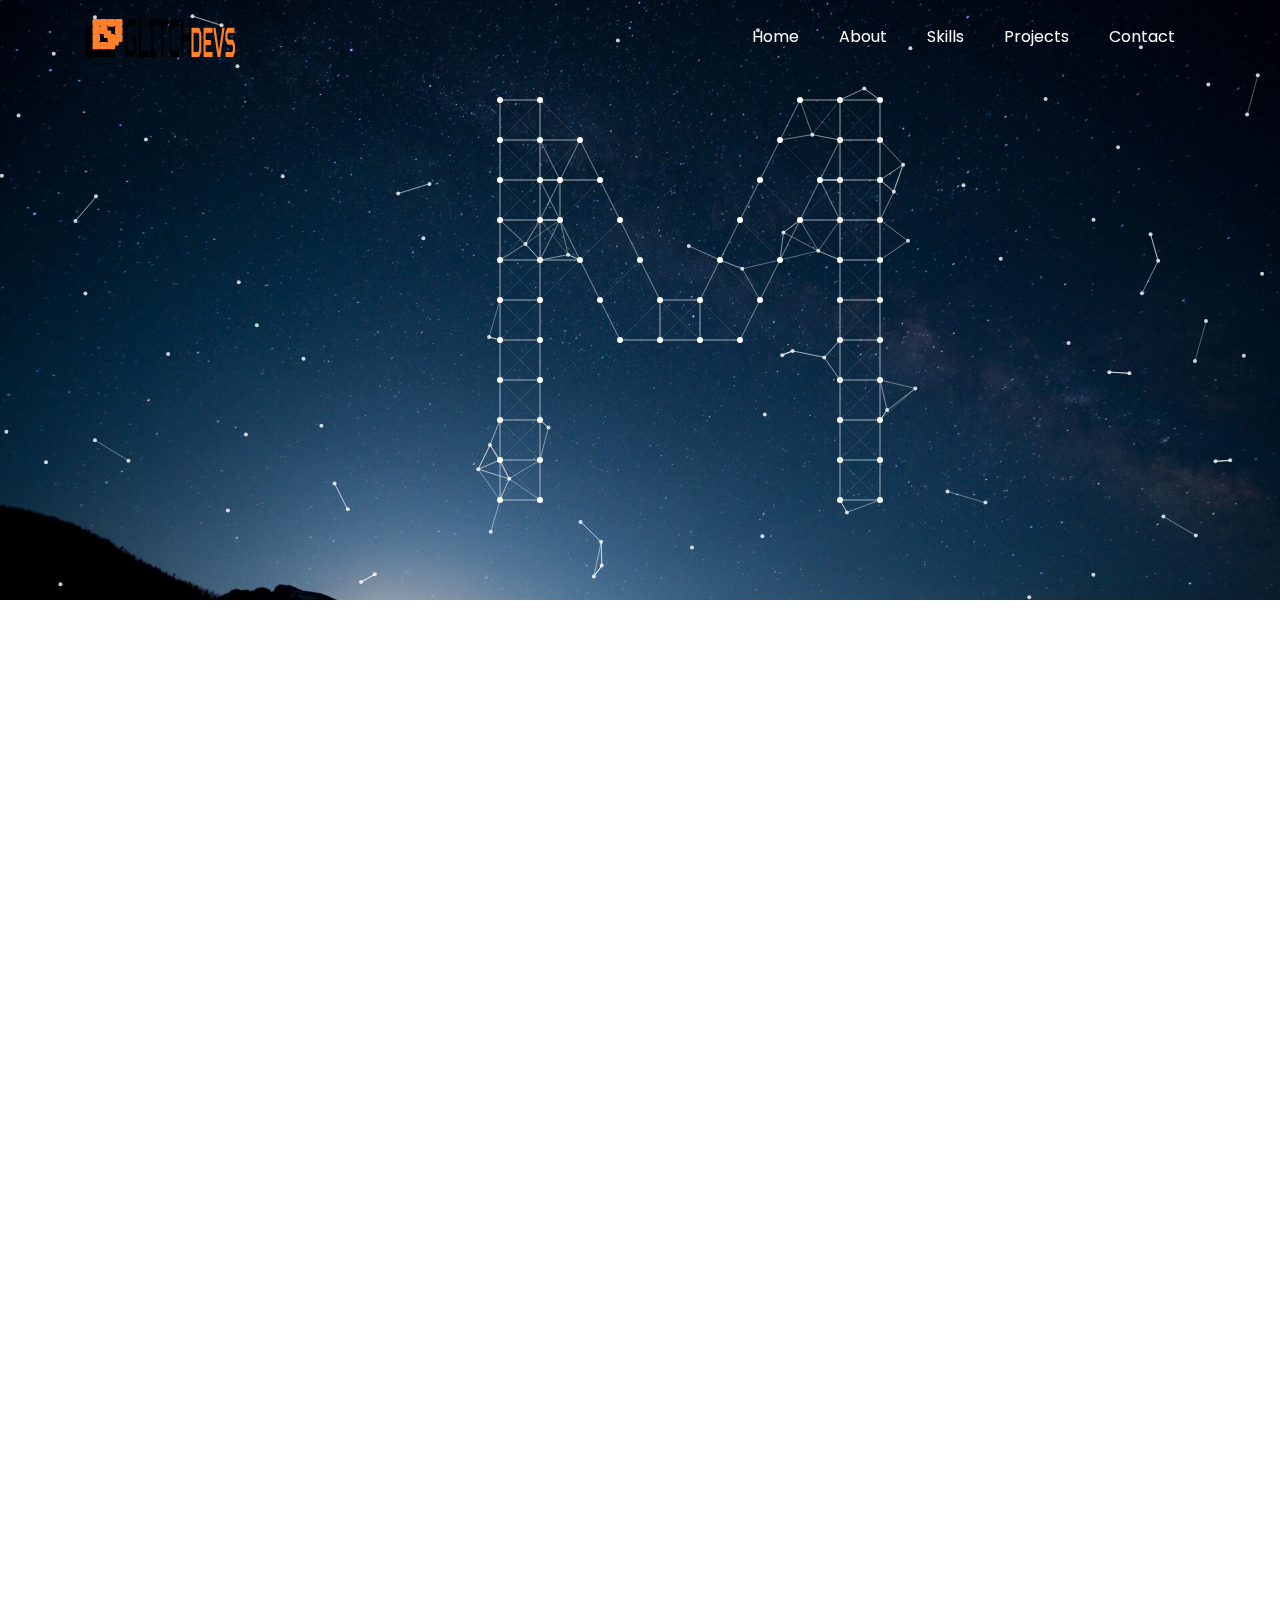
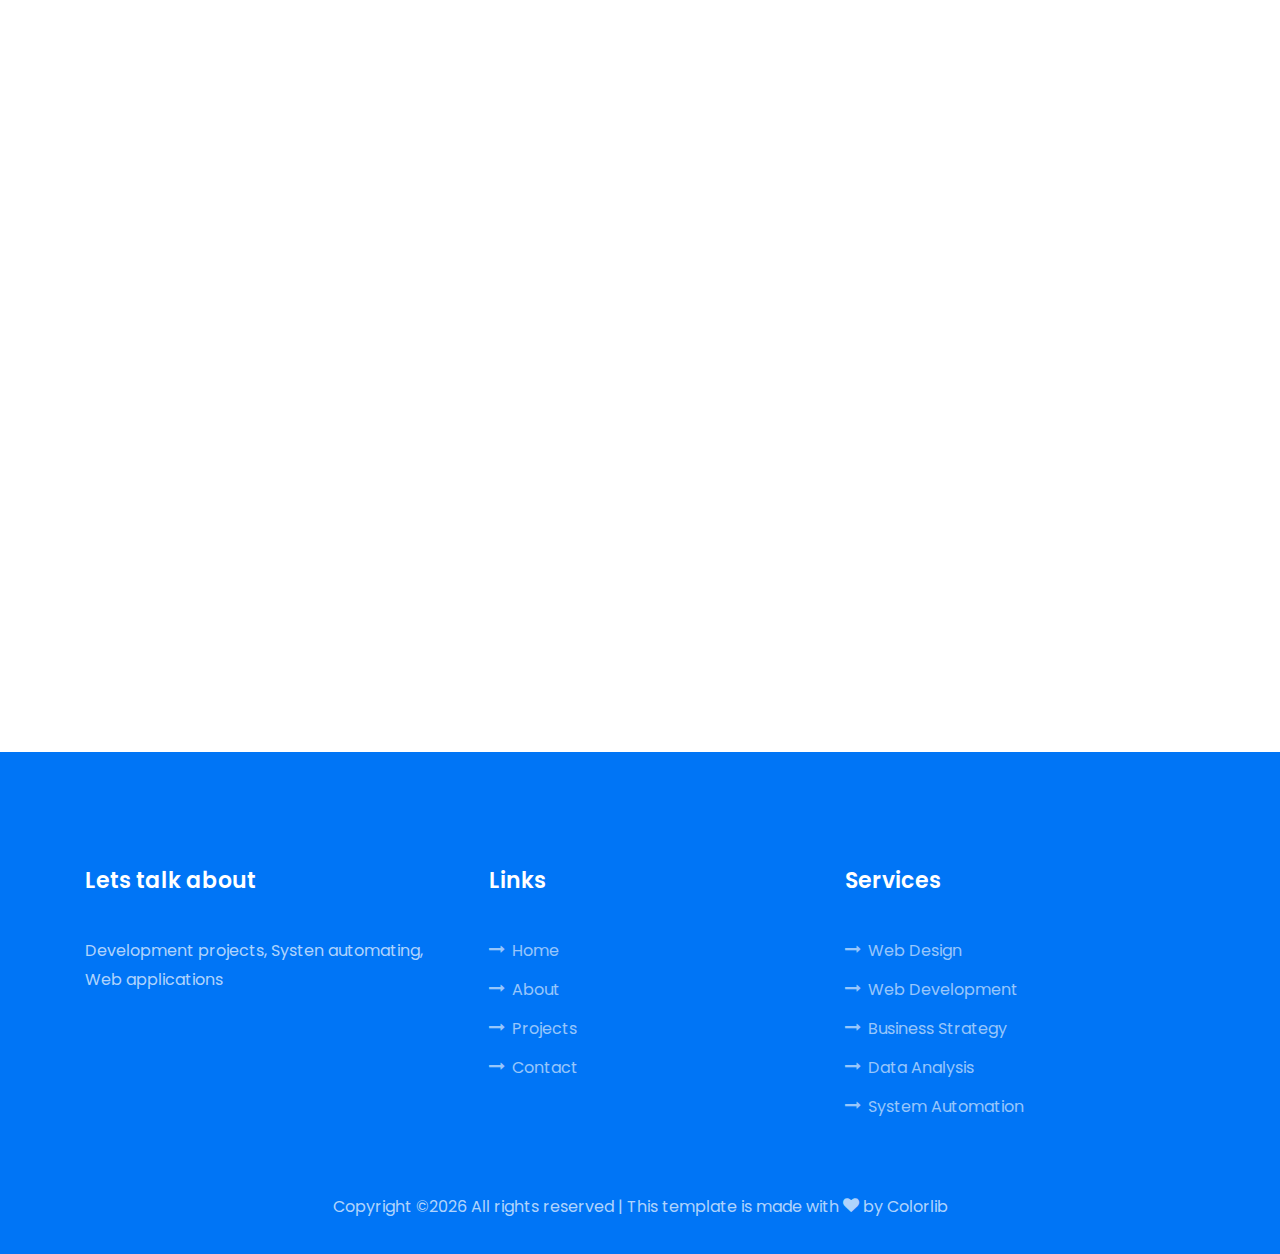
<file: spana.html>
<!DOCTYPE html>
<html lang="en">
  <head>
    <title>MJ Portfolio</title>
    <meta charset="utf-8">
    <meta name="viewport" content="width=device-width, initial-scale=1, shrink-to-fit=no">
    <link rel="icon" 
      type="image/png" 
      href="images/glitchdevs-logo-small.png">
    <link rel="stylesheet" href="css/custom.css">
    <link href="https://fonts.googleapis.com/css?family=Poppins:100,200,300,400,500,600,700,800,900" rel="stylesheet">

    <link rel="stylesheet" href="css/open-iconic-bootstrap.min.css">
    <link rel="stylesheet" href="css/animate.css">
    
    <link rel="stylesheet" href="css/owl.carousel.min.css">
    <link rel="stylesheet" href="css/owl.theme.default.min.css">
    <link rel="stylesheet" href="css/magnific-popup.css">

    <link rel="stylesheet" href="css/aos.css">

    <link rel="stylesheet" href="css/ionicons.min.css">
    
    <link rel="stylesheet" href="css/flaticon.css">
    <link rel="stylesheet" href="css/icomoon.css">
    <link rel="stylesheet" href="css/style.css">
    
  </head>
  <body data-spy="scroll" data-target=".site-navbar-target" data-offset="300">
	  
	  
    <nav class="navbar navbar-expand-lg navbar-dark ftco_navbar bg-dark ftco-navbar-light site-navbar-target" id="ftco-navbar">
	    <div class="container">
	      <img class="navbar-brand" href="index.html" style="max-width: 150px;" src="images/glitchdevs-logo-full-small.png">
	      <button class="navbar-toggler js-fh5co-nav-toggle fh5co-nav-toggle" type="button" data-toggle="collapse" data-target="#ftco-nav" aria-controls="ftco-nav" aria-expanded="false" aria-label="Toggle navigation">
	        <span class="oi oi-menu"></span> Menu
	      </button>

	      <div class="collapse navbar-collapse" id="ftco-nav">
	        <ul class="navbar-nav nav ml-auto">
	          <li class="nav-item white-text"><a href="index.html#home-section" class="nav-link white-text"><span>Home</span></a></li>
	          <li class="nav-item white-text"><a href="index.html#about-section" class="nav-link white-text"><span>About</span></a></li>
	          <li class="nav-item white-text"><a href="index.html#skills-section" class="nav-link white-text"><span>Skills</span></a></li>
	          <li class="nav-item white-text"><a href="index.html#projects-section" class="nav-link white-text"><span>Projects</span></a></li>
	          <li class="nav-item white-text"><a href="index.html#contact-section" class="nav-link white-text"><span>Contact</span></a></li>
	        </ul>
	      </div>
	    </div>
	  </nav>

    <section class="hero-wrap hero-wrap-2 banner-section" style="background-image: url('images/banner-night-sky.jpg'); " data-stellar-background-ratio="0.5">
      <canvas 
      style="position: absolute;"></canvas>
      <div class="container">
        <div class="row no-gutters slider-text align-items-end justify-content-center">
          <div class="col-md-9 ftco-animate pb-5 text-center">
              <h1 class="mb-3 bread "><a target="_blank" class="white-text" href="http://spana.com.s3-website.eu-north-1.amazonaws.com">spana.com</a></h1>
          </div>
        </div>
      </div>
    </section>
		

    <section class="ftco-section">
      <div class="container">
        <div class="row">
          <div class="col-lg-8 ftco-animate">
            <h2 class="mb-3">How did Spana happen</h2>
            <p>Spana.com was built on the MEAN stack technology using the newest versions of NodeJS, Express, MongoDB, and Angular2. </p>
            <p>The web applications allows users to find nearby service providers and contact them easily. It takes advantage of google maps and other technologies to make that possible.</p>
            <p>Built into Spana are many functionalities such as user creation, profile editing, customer reviews, location queries and more.</p>
            <p>I built this project using some of my free time (which is scarce and far between). Therefore the project is still uncomplete, I hope to complete it soon</p>
            <p>
              <img src="images/projects-Spana-2.png" alt="" class="img-fluid">
            </p>
            <p>Molestiae cupiditate inventore animi, maxime sapiente optio, illo est nemo veritatis repellat sunt doloribus nesciunt! Minima laborum magni reiciendis qui voluptate quisquam voluptatem soluta illo eum ullam incidunt rem assumenda eveniet eaque sequi deleniti tenetur dolore amet fugit perspiciatis ipsa, odit. Nesciunt dolor minima esse vero ut ea, repudiandae suscipit!</p>
            <h2 class="mb-3 mt-5">Reason for the technologies</h2>
            <p>The Technologies used for this project were chosen for two main goals Speed & Reliability.</p>
            <p>NodeJS has proved to be a great back end choice for small to medium sized startup companies. It's easy for developers to write and deploy. As well as great speed and responsiveness as a RESTful API</p>
            <p>Angular2 created and backed by Google is one of the great upcoming technologies. It allows for lightening speed User Experience along with a modern look and feel</p>
            <p>Bootstrap 4 libraries provide great CSS3 responsive designs with ease of modification</p>
            
            <div class="tag-widget post-tag-container mb-5 mt-5">
              <div class="tagcloud">
                <a href="#" class="tag-cloud-link">Angular</a>
                <a href="#" class="tag-cloud-link">NodeJS</a>
                <a href="#" class="tag-cloud-link">Express</a>
                <a href="#" class="tag-cloud-link">Javascript</a>
                <a href="#" class="tag-cloud-link">Bootstrap 4</a>
                <a href="#" class="tag-cloud-link">MongoDB</a>
                <a href="#" class="tag-cloud-link">Web Application</a>
                <a href="#" class="tag-cloud-link">RESTful API</a>
              </div>
            </div>

          </div> <!-- .col-md-8 -->
          <div class="col-lg-4 sidebar ftco-animate">
            <div class="sidebar-box ftco-animate">
            	<h3 class="heading-sidebar">Technologies used</h3>
              <ul class="categories">
                <li>NodeJS </li>
                <li>Express</li>
                <li>Angular2</li>
                <li>MongoDB Atlas</li>
                <li>Bootstrap 4</li>
                <li>Google API</li>
                <li>Amazon Beanstalk</li>
              </ul>
            </div>
          </div>

        </div>
      </div>
    </section> <!-- .section -->
		

    <footer class="ftco-footer ftco-section">
      <div class="container">
        <div class="row mb-5">
          <div class="col-md">
            <div class="ftco-footer-widget mb-4">
              <h2 class="ftco-heading-2">Lets talk about</h2>
              <p>Development projects, Systen automating, Web applications</p>
              <ul class="ftco-footer-social list-unstyled float-md-left float-lft mt-5">
                <li class="ftco-animate"><a href="https://www.linkedin.com/in/aljamil/"><span class="icon-linkedin"></span></a></li>
                <li class="ftco-animate"><a href="https://www.facebook.com/Mj.Jameel"><span class="icon-facebook"></span></a></li>
              </ul>
            </div>
          </div>
          <div class="col-md">
            <div class="ftco-footer-widget mb-4 ml-md-4">
              <h2 class="ftco-heading-2">Links</h2>
              <ul class="list-unstyled">
                <li><a href="index.html#home-section"><span class="icon-long-arrow-right mr-2"></span>Home</a></li>
                <li><a href="index.html#about-section"><span class="icon-long-arrow-right mr-2"></span>About</a></li>
                <li><a href="index.html#projects-section"><span class="icon-long-arrow-right mr-2"></span>Projects</a></li>
                <li><a href="index.html#contact-section"><span class="icon-long-arrow-right mr-2"></span>Contact</a></li>
              </ul>
            </div>
          </div>
          <div class="col-md">
             <div class="ftco-footer-widget mb-4">
              <h2 class="ftco-heading-2">Services</h2>
              <ul class="list-unstyled">
                <li><a href="index.html#contact-section"><span class="icon-long-arrow-right mr-2"></span>Web Design</a></li>
                <li><a href="index.html#contact-section"><span class="icon-long-arrow-right mr-2"></span>Web Development</a></li>
                <li><a href="index.html#contact-section"><span class="icon-long-arrow-right mr-2"></span>Business Strategy</a></li>
                <li><a href="index.html#contact-section"><span class="icon-long-arrow-right mr-2"></span>Data Analysis</a></li>
                <li><a href="index.html#contact-section"><span class="icon-long-arrow-right mr-2"></span>System Automation</a></li>
              </ul>
            </div>
          </div>
        </div>
        <div class="row">
          <div class="col-md-12 text-center">

            <p><!-- Link back to Colorlib can't be removed. Template is licensed under CC BY 3.0. -->
  Copyright &copy;<script>document.write(new Date().getFullYear());</script> All rights reserved | This template is made with <i class="icon-heart color-danger" aria-hidden="true"></i> by <a href="https://colorlib.com" target="_blank">Colorlib</a>
  <!-- Link back to Colorlib can't be removed. Template is licensed under CC BY 3.0. --></p>
          </div>
        </div>
      </div>
    </footer>
    
  

  <!-- loader -->
  <div id="ftco-loader" class="show fullscreen"><svg class="circular" width="48px" height="48px"><circle class="path-bg" cx="24" cy="24" r="22" fill="none" stroke-width="4" stroke="#eeeeee"/><circle class="path" cx="24" cy="24" r="22" fill="none" stroke-width="4" stroke-miterlimit="10" stroke="#F96D00"/></svg></div>


  <script src="js/jquery.min.js"></script>
  <script src="js/jquery-migrate-3.0.1.min.js"></script>
  <script src="js/popper.min.js"></script>
  <script src="js/bootstrap.min.js"></script>
  <script src="js/jquery.easing.1.3.js"></script>
  <script src="js/jquery.waypoints.min.js"></script>
  <script src="js/jquery.stellar.min.js"></script>
  <script src="js/owl.carousel.min.js"></script>
  <script src="js/jquery.magnific-popup.min.js"></script>
  <script src="js/aos.js"></script>
  <script src="js/jquery.animateNumber.min.js"></script>
  <script src="js/scrollax.min.js"></script>
  
  <script src="js/main.js"></script>
  <script src="canvas/scripts.js"></script>
  </body>
</html>
</file>
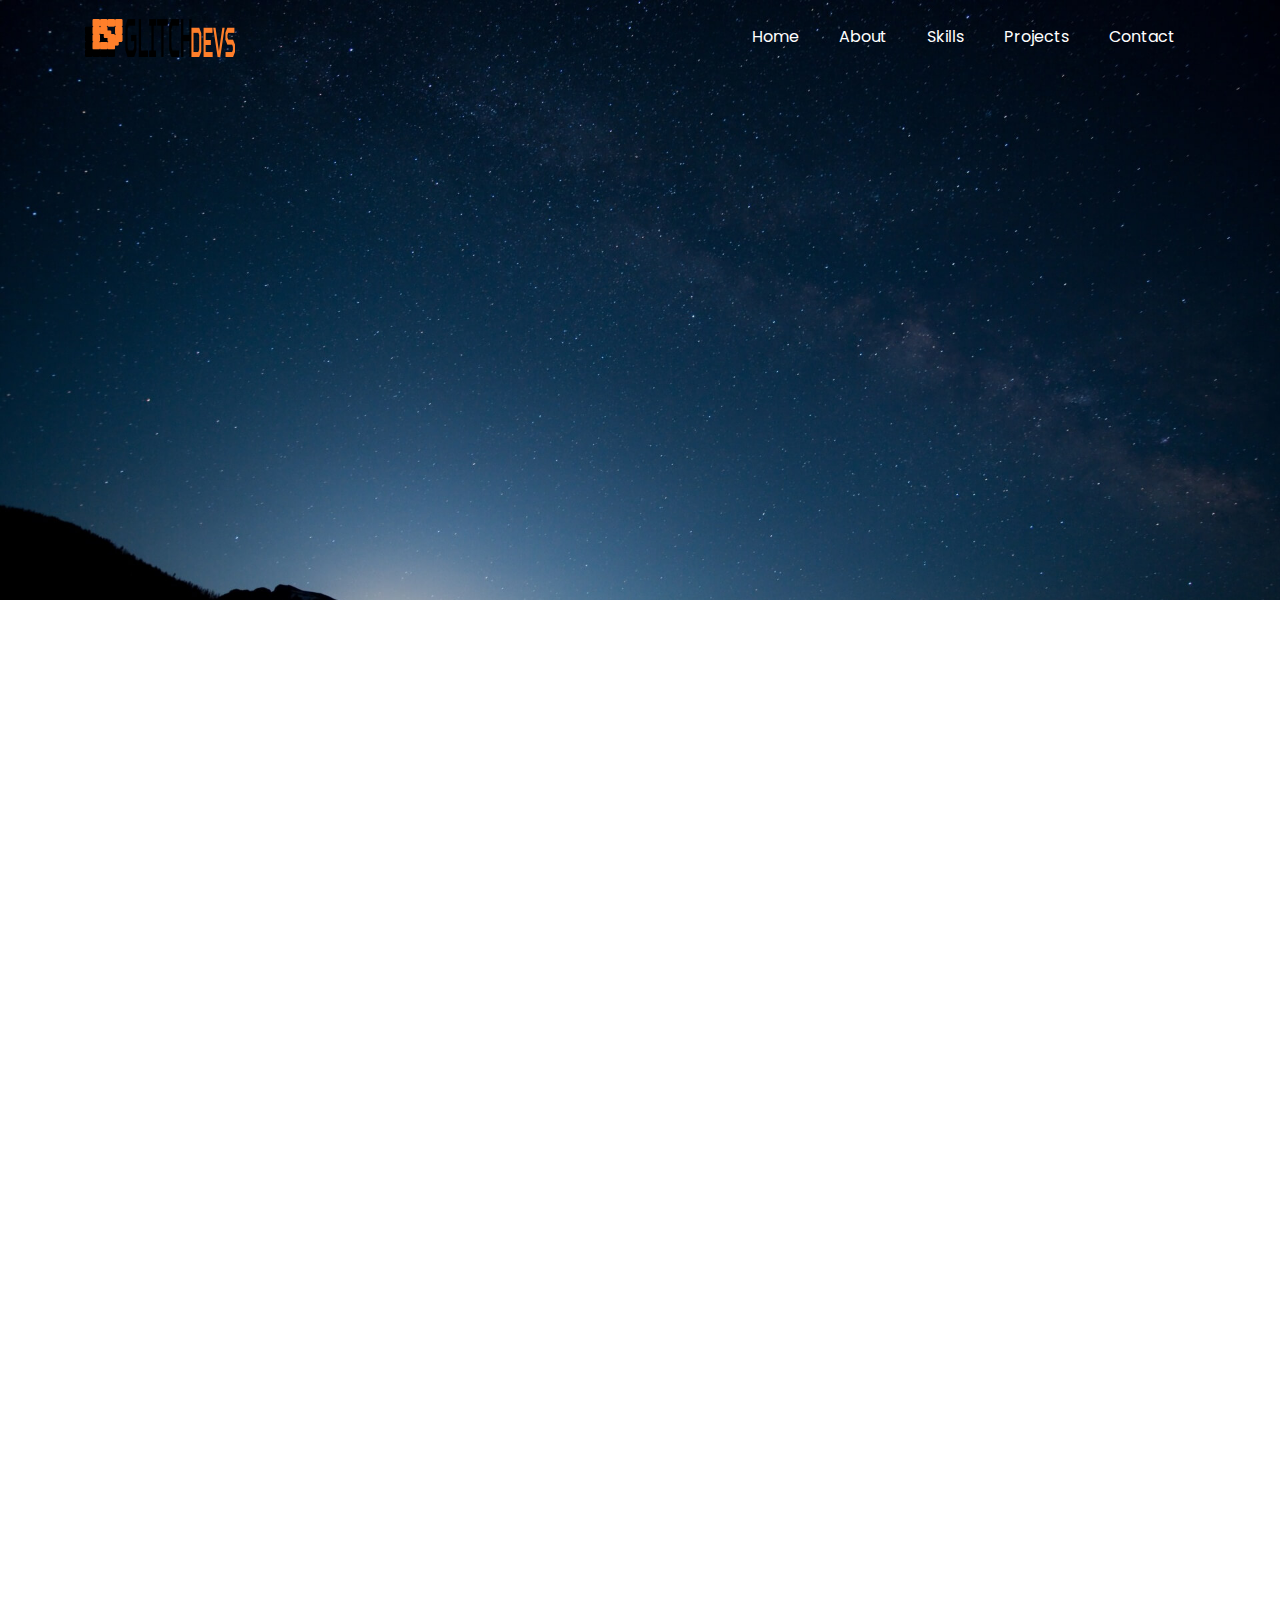
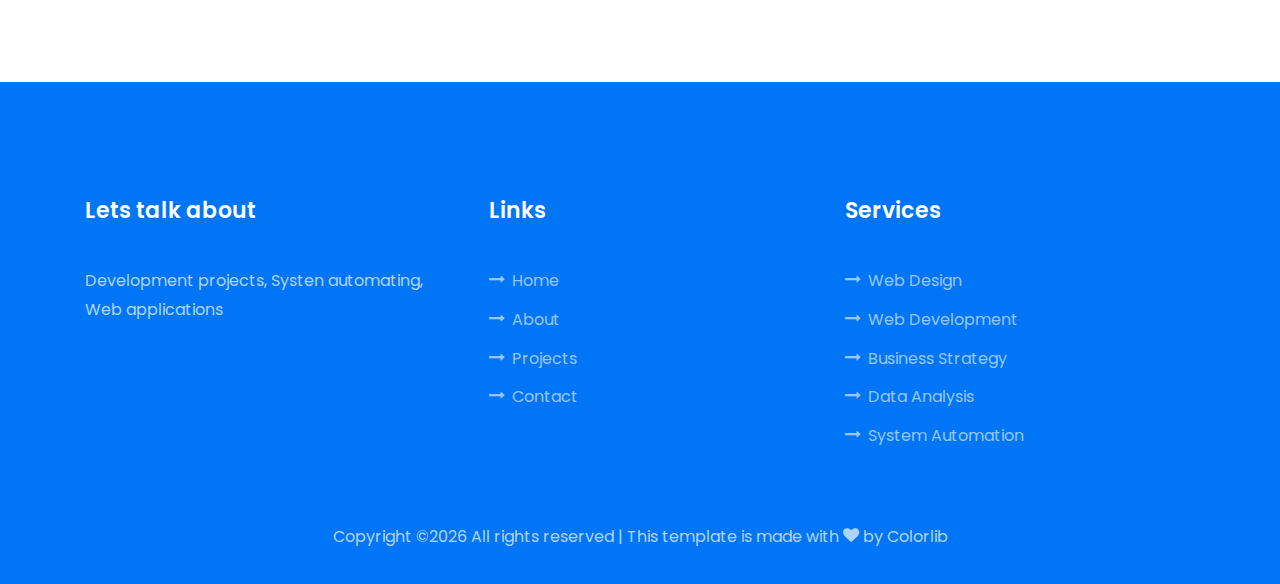
<file: tolay.html>
<!DOCTYPE html>
<html lang="en">
  <head>
    <title>MJ Portfolio</title>
    <meta charset="utf-8">
    <meta name="viewport" content="width=device-width, initial-scale=1, shrink-to-fit=no">
    <link rel="icon" 
      type="image/png" 
      href="images/glitchdevs-logo-small.png">
    <link rel="stylesheet" href="css/custom.css">
    <link href="https://fonts.googleapis.com/css?family=Poppins:100,200,300,400,500,600,700,800,900" rel="stylesheet">

    <link rel="stylesheet" href="css/open-iconic-bootstrap.min.css">
    <link rel="stylesheet" href="css/animate.css">
    
    <link rel="stylesheet" href="css/owl.carousel.min.css">
    <link rel="stylesheet" href="css/owl.theme.default.min.css">
    <link rel="stylesheet" href="css/magnific-popup.css">

    <link rel="stylesheet" href="css/aos.css">

    <link rel="stylesheet" href="css/ionicons.min.css">
    
    <link rel="stylesheet" href="css/flaticon.css">
    <link rel="stylesheet" href="css/icomoon.css">
    <link rel="stylesheet" href="css/style.css">
    
  </head>
  <body data-spy="scroll" data-target=".site-navbar-target" data-offset="300">
	  
	  
    <nav class="navbar navbar-expand-lg navbar-dark ftco_navbar bg-dark ftco-navbar-light site-navbar-target" id="ftco-navbar">
	    <div class="container">
	      <img class="navbar-brand" href="index.html" style="max-width: 150px;" src="images/glitchdevs-logo-full-small.png">
	      <button class="navbar-toggler js-fh5co-nav-toggle fh5co-nav-toggle" type="button" data-toggle="collapse" data-target="#ftco-nav" aria-controls="ftco-nav" aria-expanded="false" aria-label="Toggle navigation">
	        <span class="oi oi-menu"></span> Menu
	      </button>

	      <div class="collapse navbar-collapse" id="ftco-nav">
	        <ul class="navbar-nav nav ml-auto">
	          <li class="nav-item white-text"><a href="index.html#home-section" class="nav-link white-text"><span>Home</span></a></li>
	          <li class="nav-item white-text"><a href="index.html#about-section" class="nav-link white-text"><span>About</span></a></li>
	          <li class="nav-item white-text"><a href="index.html#skills-section" class="nav-link white-text"><span>Skills</span></a></li>
	          <li class="nav-item white-text"><a href="index.html#projects-section" class="nav-link white-text"><span>Projects</span></a></li>
	          <li class="nav-item white-text"><a href="index.html#contact-section" class="nav-link white-text"><span>Contact</span></a></li>
	        </ul>
	      </div>
	    </div>
	  </nav>

    <section class="hero-wrap hero-wrap-2 banner-section" style="background-image: url('images/banner-night-sky.jpg'); " data-stellar-background-ratio="0.5">
      <canvas 
      style="position: absolute;"></canvas>
      <div class="container">
        <div class="row no-gutters slider-text align-items-end justify-content-center">
          <div class="col-md-9 ftco-animate pb-5 text-center">
            <h1 class="mb-3 bread"><a target="_blank" href="https://tolaybeauty.com">tolaybeauty.com</a></h1>
          </div>
        </div>
      </div>
    </section>
		

    <section class="ftco-section">
      <div class="container">
        <div class="row">
          <div class="col-lg-8 ftco-animate">
            <h2 class="mb-3">How did Spana happen</h2>
            <p>This simple wordpress website was created for an Arab client as a simple point of contact website.</p>
            <p>It was made on a very tight budget and with a lot of time constraints. However this site as simple as it is, was optimised for speed and SEO</p>
            <p>
                <img src="images/projects-tolay.png" alt="" class="img-fluid">
            </p>
            <p>I do not work on such small projects anymore though. Unless if its a requirement of a larger project</p>
            <div class="tag-widget post-tag-container mb-5 mt-5">
              <div class="tagcloud">
                  <div class="tagcloud">
                    <a href="#" class="tag-cloud-link">Wordpress</a>
                    <a href="#" class="tag-cloud-link">SEO</a>
                    <a href="#" class="tag-cloud-link">Web Development</a>
                  </div>
              </div>
            </div>

          </div> <!-- .col-md-8 -->
          <div class="col-lg-4 sidebar ftco-animate">
            <div class="sidebar-box ftco-animate">
            	<h3 class="heading-sidebar">Technologies used</h3>
              <ul class="categories">
                <li>Wordpress</li>
                <li>SEO</li>
              </ul>
            </div>
          </div>

        </div>
      </div>
    </section> <!-- .section -->
		

    <footer class="ftco-footer ftco-section">
      <div class="container">
        <div class="row mb-5">
          <div class="col-md">
            <div class="ftco-footer-widget mb-4">
              <h2 class="ftco-heading-2">Lets talk about</h2>
              <p>Development projects, Systen automating, Web applications</p>
              <ul class="ftco-footer-social list-unstyled float-md-left float-lft mt-5">
                <li class="ftco-animate"><a href="https://www.linkedin.com/in/aljamil/"><span class="icon-linkedin"></span></a></li>
                <li class="ftco-animate"><a href="https://www.facebook.com/Mj.Jameel"><span class="icon-facebook"></span></a></li>
              </ul>
            </div>
          </div>
          <div class="col-md">
            <div class="ftco-footer-widget mb-4 ml-md-4">
              <h2 class="ftco-heading-2">Links</h2>
              <ul class="list-unstyled">
                <li><a href="index.html#home-section"><span class="icon-long-arrow-right mr-2"></span>Home</a></li>
                <li><a href="index.html#about-section"><span class="icon-long-arrow-right mr-2"></span>About</a></li>
                <li><a href="index.html#projects-section"><span class="icon-long-arrow-right mr-2"></span>Projects</a></li>
                <li><a href="index.html#contact-section"><span class="icon-long-arrow-right mr-2"></span>Contact</a></li>
              </ul>
            </div>
          </div>
          <div class="col-md">
             <div class="ftco-footer-widget mb-4">
              <h2 class="ftco-heading-2">Services</h2>
              <ul class="list-unstyled">
                <li><a href="index.html#contact-section"><span class="icon-long-arrow-right mr-2"></span>Web Design</a></li>
                <li><a href="index.html#contact-section"><span class="icon-long-arrow-right mr-2"></span>Web Development</a></li>
                <li><a href="index.html#contact-section"><span class="icon-long-arrow-right mr-2"></span>Business Strategy</a></li>
                <li><a href="index.html#contact-section"><span class="icon-long-arrow-right mr-2"></span>Data Analysis</a></li>
                <li><a href="index.html#contact-section"><span class="icon-long-arrow-right mr-2"></span>System Automation</a></li>
              </ul>
            </div>
          </div>
        </div>
        <div class="row">
          <div class="col-md-12 text-center">

            <p><!-- Link back to Colorlib can't be removed. Template is licensed under CC BY 3.0. -->
  Copyright &copy;<script>document.write(new Date().getFullYear());</script> All rights reserved | This template is made with <i class="icon-heart color-danger" aria-hidden="true"></i> by <a href="https://colorlib.com" target="_blank">Colorlib</a>
  <!-- Link back to Colorlib can't be removed. Template is licensed under CC BY 3.0. --></p>
          </div>
        </div>
      </div>
    </footer>
    
  

  <!-- loader -->
  <div id="ftco-loader" class="show fullscreen"><svg class="circular" width="48px" height="48px"><circle class="path-bg" cx="24" cy="24" r="22" fill="none" stroke-width="4" stroke="#eeeeee"/><circle class="path" cx="24" cy="24" r="22" fill="none" stroke-width="4" stroke-miterlimit="10" stroke="#F96D00"/></svg></div>


  <script src="js/jquery.min.js"></script>
  <script src="js/jquery-migrate-3.0.1.min.js"></script>
  <script src="js/popper.min.js"></script>
  <script src="js/bootstrap.min.js"></script>
  <script src="js/jquery.easing.1.3.js"></script>
  <script src="js/jquery.waypoints.min.js"></script>
  <script src="js/jquery.stellar.min.js"></script>
  <script src="js/owl.carousel.min.js"></script>
  <script src="js/jquery.magnific-popup.min.js"></script>
  <script src="js/aos.js"></script>
  <script src="js/jquery.animateNumber.min.js"></script>
  <script src="js/scrollax.min.js"></script>
  
  <script src="js/main.js"></script>
    
  </body>
</html>
</file>
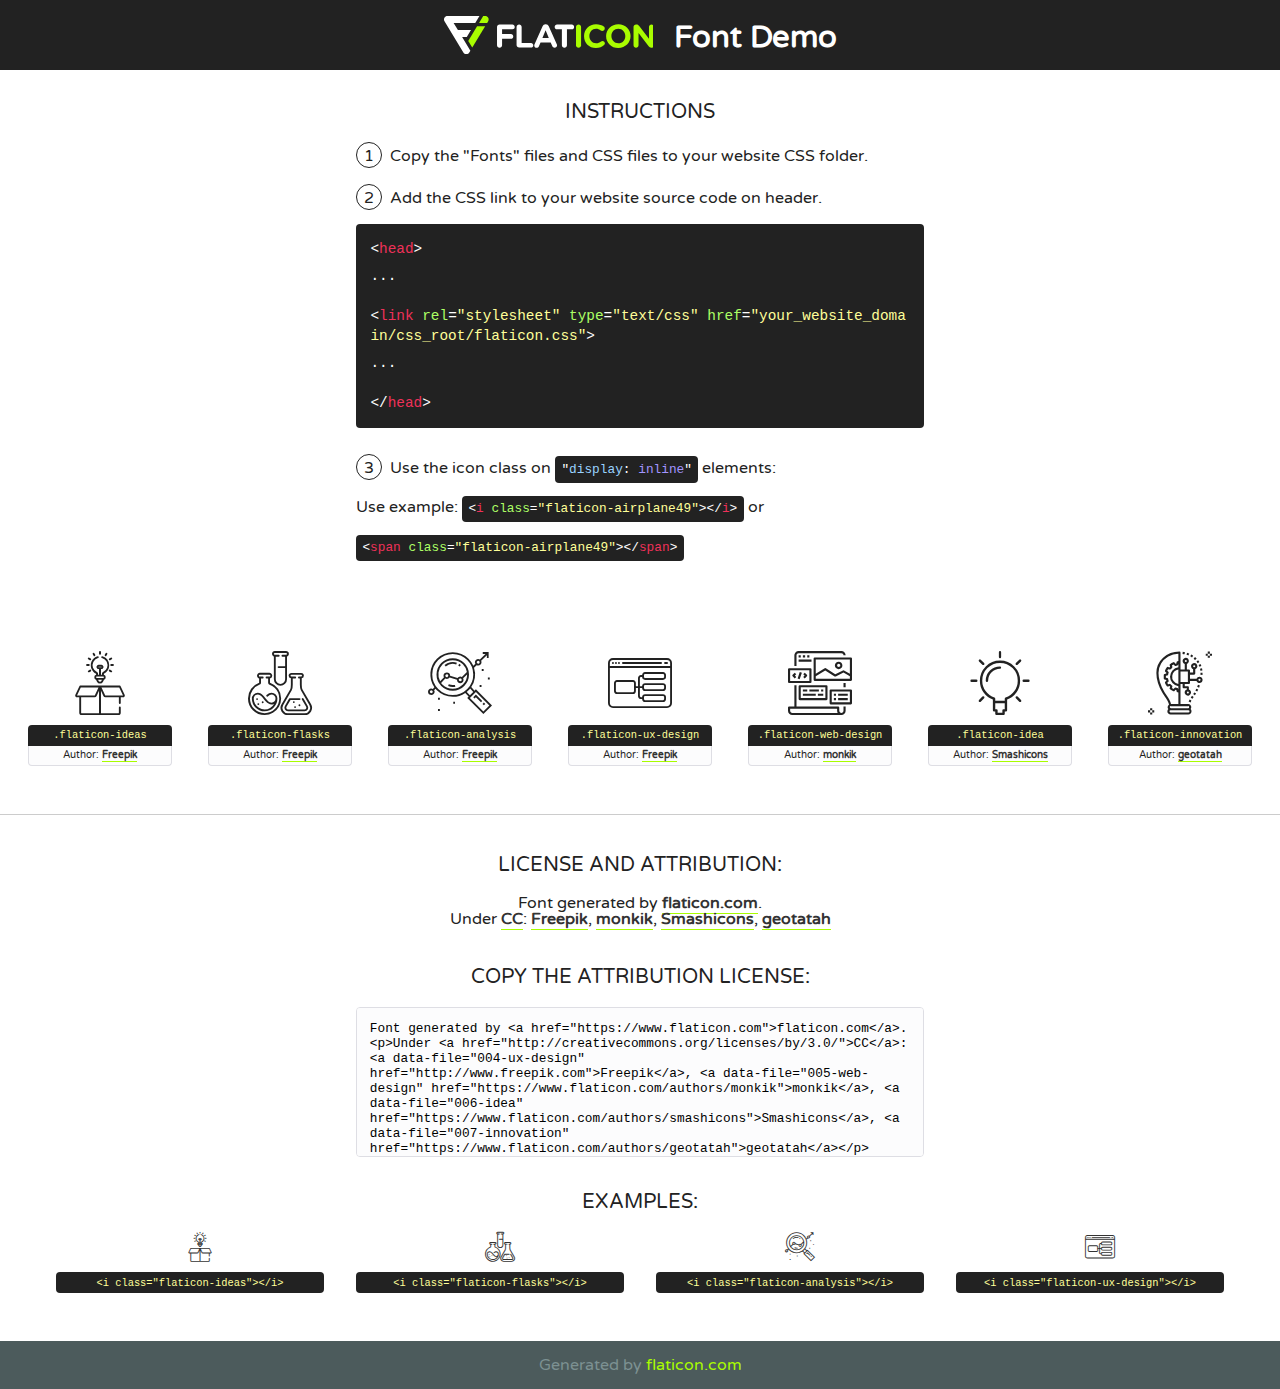
<file: fonts/flaticon/font/flaticon.html>
<!DOCTYPE html>
<!--
  Flaticon icon font: Flaticon
  Creation date: 20/03/2019 02:18
-->
<html>
<!DOCTYPE html>
<html>

<head>
    <title>Flaticon WebFont</title>
    <link href="http://fonts.googleapis.com/css?family=Varela+Round" rel="stylesheet" type="text/css" />
    <link rel="stylesheet" type="text/css" href="flaticon.css">
    <meta charset="UTF-8">
    <style>
    html, body, div, span, applet, object, iframe,
    h1, h2, h3, h4, h5, h6, p, blockquote, pre,
    a, abbr, acronym, address, big, cite, code,
    del, dfn, em, img, ins, kbd, q, s, samp,
    small, strike, strong, sub, sup, tt, var,
    b, u, i, center,
    dl, dt, dd, ol, ul, li,
    fieldset, form, label, legend,
    table, caption, tbody, tfoot, thead, tr, th, td,
    article, aside, canvas, details, embed, 
    figure, figcaption, footer, header, hgroup, 
    menu, nav, output, ruby, section, summary,
    time, mark, audio, video {
        margin: 0;
        padding: 0;
        border: 0;
        font-size: 100%;
        font: inherit;
        vertical-align: baseline;
    }
    /* HTML5 display-role reset for older browsers */
    article, aside, details, figcaption, figure, 
    footer, header, hgroup, menu, nav, section {
        display: block;
    }
    body {
        line-height: 1;
    }
    ol, ul {
        list-style: none;
    }
    blockquote, q {
        quotes: none;
    }
    blockquote:before, blockquote:after,
    q:before, q:after {
        content: '';
        content: none;
    }
    table {
        border-collapse: collapse;
        border-spacing: 0;
    }
    body {
        font-family: 'Varela Round', Helvetica, Arial, sans-serif;
        font-size: 16px;
        color: #222;
    }
    a {
        color: #333;
        border-bottom: 1px solid #a9fd00;
        font-weight: bold;
        text-decoration: none;
    }
    * {
        -moz-box-sizing: border-box;
        -webkit-box-sizing: border-box;
        box-sizing: border-box;
        margin: 0;
        padding: 0;
    }
    [class^="flaticon-"]:before, [class*=" flaticon-"]:before, [class^="flaticon-"]:after, [class*=" flaticon-"]:after {
        font-family: Flaticon;
        font-size: 30px;
        font-style: normal;
        margin-left: 20px;
        color: #333;
    }
    .wrapper {
        max-width: 600px;
        margin: auto;
        padding: 0 1em;
    }
    .title {
        font-size: 1.25em;
        text-align: center;
        margin-bottom: 1em;
        text-transform: uppercase;
    }
    header {
        text-align: center;
        background-color: #222;
        color: #fff;
        padding: 1em;
    }
    header .logo {
        width: 210px;
        height: 38px;
        display: inline-block;
        vertical-align: middle;
        margin-right: 1em;
        border: none;
    }
    header strong {
        font-size: 1.95em;
        font-weight: bold;
        vertical-align: middle;
        margin-top: 5px;
        display: inline-block;
    }
    .demo {
        margin: 2em auto;
        line-height: 1.25em;
    }
    .demo ul li {
        margin-bottom: 1em;
    }
    .demo ul li .num {
        color: #222;
        border-radius: 20px;
        display: inline-block;
        width: 26px;
        padding: 3px;
        height: 26px;
        text-align: center;
        margin-right: 0.5em;
        border: 1px solid #222;
    }
    .demo ul li code {
        background-color: #222;
        border-radius: 4px;
        padding: 0.25em 0.5em;
        display: inline-block;
        color: #fff;
        font-family: Consolas,Monaco,Lucida Console,Liberation Mono,DejaVu Sans Mono,Bitstream Vera Sans Mono,Courier New, monospace;
        font-weight: lighter;
        margin-top: 1em;
        font-size: 0.8em;
        word-break: break-all;
    }
    .demo ul li code.big {
        padding: 1em;
        font-size: 0.9em;
    }
    .demo ul li code .red {
        color: #EF3159;
    }
    .demo ul li code .green {
        color: #ACFF65;
    }
    .demo ul li code .yellow {
        color: #FFFF99;
    }
    .demo ul li code .blue {
        color: #99D3FF;
    }
    .demo ul li code .purple {
        color: #A295FF;
    }
    .demo ul li code .dots {
        margin-top: 0.5em;
        display: block;
    }
    #glyphs {
        border-bottom: 1px solid #ccc;
        padding: 2em 0;
        text-align: center;
    }
    .glyph {
        display: inline-block;
        width: 9em;
        margin: 1em;
        text-align: center;
        vertical-align: top;
        background: #FFF;
    }
    .glyph .glyph-icon {
        padding: 10px;
        display: block;
        font-family:"Flaticon";
        font-size: 64px;
        line-height: 1;
    }
    .glyph .glyph-icon:before {
        font-size: 64px;
        color: #222;
        margin-left: 0;
    }
    .class-name {
        font-size: 0.65em;
        background-color: #222;
        color: #fff;
        border-radius: 4px 4px 0 0;
        padding: 0.5em;
        color: #FFFF99;
        font-family: Consolas,Monaco,Lucida Console,Liberation Mono,DejaVu Sans Mono,Bitstream Vera Sans Mono,Courier New, monospace;
    }
    .author-name {
        font-size: 0.6em;
        background-color: #fcfcfd;
        border: 1px solid #DEDEE4;
        border-top: 0;
        border-radius: 0 0 4px 4px;
        padding: 0.5em;
    }
    .class-name:last-child {
        font-size: 10px;
        color:#888;
    }
    .class-name:last-child a {
        font-size: 10px;
        color:#555;
    }
    .class-name:last-child a:hover {
        color:#a9fd00;
    }
    .glyph > input {
        display: block;
        width: 100px;
        margin: 5px auto;
        text-align: center;
        font-size: 12px;
        cursor: text;
    }
    .glyph > input.icon-input {
        font-family:"Flaticon";
        font-size: 16px;
        margin-bottom: 10px;
    }
    .attribution .title {
        margin-top: 2em;
    }
    .attribution textarea {
        background-color: #fcfcfd;
        padding: 1em;
        border: none;
        box-shadow: none;
        border: 1px solid #DEDEE4;
        border-radius: 4px;
        resize: none;
        width: 100%;
        height: 150px;
        font-size: 0.8em;
        font-family: Consolas,Monaco,Lucida Console,Liberation Mono,DejaVu Sans Mono,Bitstream Vera Sans Mono,Courier New, monospace;
        -webkit-appearance: none;
    }
    .iconsuse {
        margin: 2em auto;
        text-align: center;
        max-width: 1200px;
    }
    .iconsuse:after {
        content: '';
        display: table;
        clear: both;
    }
    .iconsuse .image {
        float: left;
        width: 25%;
        padding: 0 1em;
    }
    .iconsuse .image p {
        margin-bottom: 1em;
    }
    .iconsuse .image span {
        display: block;
        font-size: 0.65em;
        background-color: #222;
        color: #fff;
        border-radius: 4px;
        padding: 0.5em;
        color: #FFFF99;
        margin-top: 1em;
        font-family: Consolas,Monaco,Lucida Console,Liberation Mono,DejaVu Sans Mono,Bitstream Vera Sans Mono,Courier New, monospace;
    }
    #footer {
        text-align: center;
        background-color: #4C5B5C;
        color: #7c9192;
        padding: 1em;
    }
    #footer a {
        border: none;
        color: #a9fd00;
        font-weight: normal;
    }
    @media (max-width: 960px) {
        .iconsuse .image {
            width: 50%;
        }
    }
    @media (max-width: 560px) {
        .iconsuse .image {
            width: 100%;
        }
    }
    </style>
</head>

<body class="characters-off">

    <header>
        <a href="https://www.flaticon.com" target="_blank" class="logo">
            <svg version="1.1" xmlns="http://www.w3.org/2000/svg" xmlns:xlink="http://www.w3.org/1999/xlink" xmlns:a="http://ns.adobe.com/AdobeSVGViewerExtensions/3.0/" viewBox="0 0 560.875 102.036" enable-background="new 0 0 560.875 102.036" xml:space="preserve">
                <defs>
                </defs>
                <g>
                    <g class="letters">
                        <path fill="#ffffff" d="M141.596,29.675c0-3.777,2.985-6.767,6.764-6.767h34.438c3.426,0,6.15,2.728,6.15,6.15
                        c0,3.43-2.724,6.149-6.15,6.149h-27.674v13.091h23.719c3.429,0,6.151,2.724,6.151,6.15c0,3.43-2.723,6.149-6.151,6.149h-23.719
                        v17.574c0,3.773-2.986,6.761-6.764,6.761c-3.779,0-6.764-2.989-6.764-6.761V29.675z"></path>
                        <path fill="#ffffff" d="M193.844,29.149c0-3.781,2.985-6.767,6.764-6.767c3.776,0,6.763,2.985,6.763,6.767v42.957h25.039
                        c3.426,0,6.149,2.726,6.149,6.153c0,3.425-2.723,6.15-6.149,6.15h-31.802c-3.779,0-6.764-2.986-6.764-6.768V29.149z"></path>
                        <path fill="#ffffff" d="M241.891,75.71l21.438-48.407c1.492-3.341,4.215-5.357,7.906-5.357h0.792
                        c3.686,0,6.323,2.017,7.815,5.357l21.439,48.407c0.436,0.967,0.701,1.845,0.701,2.723c0,3.602-2.809,6.501-6.414,6.501
                        c-3.161,0-5.269-1.845-6.499-4.655l-4.132-9.661h-27.059l-4.301,10.102c-1.144,2.631-3.426,4.214-6.237,4.214
                        c-3.517,0-6.24-2.81-6.24-6.325C241.1,77.64,241.451,76.677,241.891,75.71z M279.932,58.666l-8.521-20.297l-8.526,20.297H279.932
                        z"></path>
                        <path fill="#ffffff" d="M314.864,35.387H301.86c-3.429,0-6.239-2.813-6.239-6.238c0-3.429,2.811-6.24,6.239-6.24h39.533
                        c3.426,0,6.237,2.811,6.237,6.24c0,3.425-2.811,6.238-6.237,6.238h-13.001v42.785c0,3.773-2.99,6.761-6.764,6.761
                        c-3.779,0-6.764-2.989-6.764-6.761V35.387z"></path>
                        <path fill="#A9FD00" d="M352.615,29.149c0-3.781,2.985-6.767,6.767-6.767c3.774,0,6.761,2.985,6.761,6.767v49.024
                        c0,3.773-2.987,6.761-6.761,6.761c-3.781,0-6.767-2.989-6.767-6.761V29.149z"></path>
                        <path fill="#A9FD00" d="M374.132,53.836v-0.179c0-17.481,13.178-31.801,32.065-31.801c9.22,0,15.459,2.458,20.557,6.238
                        c1.402,1.054,2.637,2.985,2.637,5.357c0,3.692-2.985,6.59-6.681,6.59c-1.845,0-3.071-0.702-4.044-1.319
                        c-3.776-2.813-7.729-4.393-12.562-4.393c-10.364,0-17.831,8.611-17.831,19.154v0.173c0,10.542,7.291,19.329,17.831,19.329
                        c5.715,0,9.492-1.756,13.359-4.834c1.049-0.874,2.458-1.491,4.039-1.491c3.429,0,6.325,2.813,6.325,6.236
                        c0,2.106-1.056,3.78-2.282,4.834c-5.539,4.834-12.036,7.733-21.878,7.733C387.572,85.464,374.132,71.493,374.132,53.836z"></path>
                        <path fill="#A9FD00" d="M433.009,53.836v-0.179c0-17.481,13.79-31.801,32.766-31.801c18.981,0,32.592,14.143,32.592,31.628v0.173
                        c0,17.483-13.785,31.807-32.769,31.807C446.625,85.464,433.009,71.32,433.009,53.836z M484.224,53.836v-0.179
                        c0-10.539-7.725-19.326-18.626-19.326c-10.893,0-18.449,8.611-18.449,19.154v0.173c0,10.542,7.73,19.329,18.626,19.329
                        C476.676,72.986,484.224,64.378,484.224,53.836z"></path>
                        <path fill="#A9FD00" d="M506.233,29.321c0-3.774,2.99-6.763,6.767-6.763h1.401c3.252,0,5.183,1.583,7.029,3.953l26.093,34.265
                        V29.059c0-3.692,2.99-6.677,6.681-6.677c3.683,0,6.671,2.985,6.671,6.677v48.934c0,3.78-2.987,6.765-6.764,6.765h-0.436
                        c-3.257,0-5.188-1.581-7.034-3.953l-27.056-35.492v32.944c0,3.687-2.985,6.676-6.678,6.676c-3.683,0-6.673-2.989-6.673-6.676
                        V29.321z"></path>
                    </g>
                    <g class="insignia">
                        <path fill="#ffffff" d="M48.372,56.137h12.517l11.156-18.537H37.186L25.688,18.539h57.825L94.668,0H9.271
                        C5.925,0,2.842,1.801,1.198,4.716c-1.644,2.907-1.593,6.482,0.134,9.343l50.38,83.501c1.678,2.781,4.689,4.476,7.938,4.476
                        c3.246,0,6.257-1.695,7.935-4.476l2.898-4.804L48.372,56.137z"></path>
                        <g class="i">
                            <path fill="#A9FD00" d="M93.575,18.539h0.031v0.004l21.652,0.004l2.705-4.488c1.727-2.861,1.778-6.436,0.133-9.343
                            C116.454,1.801,113.371,0,110.026,0h-5.294L93.575,18.539z"></path>
                            <polygon fill="#A9FD00" points="88.291,27.356 64.725,66.486 75.519,84.404 109.942,27.356"></polygon>
                        </g>
                    </g>
                </g>
            </svg>
        </a>
        <strong>Font Demo</strong>
    </header>


    <section class="demo wrapper">

        <p class="title">Instructions</p>

        <ul>
            <li>
                <span class="num">1</span>Copy the "Fonts" files and CSS files to your website CSS folder.
            </li>
            <li>
                <span class="num">2</span>Add the CSS link to your website source code on header.
                <code class="big">
                    &lt;<span class="red">head</span>&gt;
                    <br/><span class="dots">...</span>
                    <br/>&lt;<span class="red">link</span> <span class="green">rel</span>=<span class="yellow">"stylesheet"</span> <span class="green">type</span>=<span class="yellow">"text/css"</span> <span class="green">href</span>=<span class="yellow">"your_website_domain/css_root/flaticon.css"</span>&gt;
                    <br/><span class="dots">...</span>
                    <br/>&lt;/<span class="red">head</span>&gt;
                </code>
            </li>

            <li>
                <p>
                    <span class="num">3</span>Use the icon class on <code>"<span class="blue">display</span>:<span class="purple"> inline</span>"</code> elements:
                    <br />
                    Use example: <code>&lt;<span class="red">i</span> <span class="green">class</span>=<span class="yellow">&quot;flaticon-airplane49&quot;</span>&gt;&lt;/<span class="red">i</span>&gt;</code> or <code>&lt;<span class="red">span</span> <span class="green">class</span>=<span class="yellow">&quot;flaticon-airplane49&quot;</span>&gt;&lt;/<span class="red">span</span>&gt;</code>
            </li>
        </ul>

    </section>




   <section id="glyphs">          
    
      
        <div class="glyph"><div class="glyph-icon flaticon-ideas"></div>
            <div class="class-name">.flaticon-ideas</div>
            <div class="author-name">Author: <a data-file="001-ideas" href="http://www.freepik.com">Freepik</a> </div> 
        </div>        
        
        <div class="glyph"><div class="glyph-icon flaticon-flasks"></div>
            <div class="class-name">.flaticon-flasks</div>
            <div class="author-name">Author: <a data-file="002-flasks" href="http://www.freepik.com">Freepik</a> </div> 
        </div>        
        
        <div class="glyph"><div class="glyph-icon flaticon-analysis"></div>
            <div class="class-name">.flaticon-analysis</div>
            <div class="author-name">Author: <a data-file="003-analysis" href="http://www.freepik.com">Freepik</a> </div> 
        </div>        
        
        <div class="glyph"><div class="glyph-icon flaticon-ux-design"></div>
            <div class="class-name">.flaticon-ux-design</div>
            <div class="author-name">Author: <a data-file="004-ux-design" href="http://www.freepik.com">Freepik</a> </div> 
        </div>        
        
        <div class="glyph"><div class="glyph-icon flaticon-web-design"></div>
            <div class="class-name">.flaticon-web-design</div>
            <div class="author-name">Author: <a data-file="005-web-design" href="https://www.flaticon.com/authors/monkik">monkik</a> </div> 
        </div>        
        
        <div class="glyph"><div class="glyph-icon flaticon-idea"></div>
            <div class="class-name">.flaticon-idea</div>
            <div class="author-name">Author: <a data-file="006-idea" href="https://www.flaticon.com/authors/smashicons">Smashicons</a> </div> 
        </div>        
        
        <div class="glyph"><div class="glyph-icon flaticon-innovation"></div>
            <div class="class-name">.flaticon-innovation</div>
            <div class="author-name">Author: <a data-file="007-innovation" href="https://www.flaticon.com/authors/geotatah">geotatah</a> </div> 
        </div>        
        

    </section>



    <section class="attribution wrapper"   style="text-align:center;">

      <div class="title">License and attribution:</div><div class="attrDiv">Font generated by <a href="https://www.flaticon.com">flaticon.com</a>. <div><p>Under <a href="http://creativecommons.org/licenses/by/3.0/">CC</a>: <a data-file="004-ux-design" href="http://www.freepik.com">Freepik</a>, <a data-file="005-web-design" href="https://www.flaticon.com/authors/monkik">monkik</a>, <a data-file="006-idea" href="https://www.flaticon.com/authors/smashicons">Smashicons</a>, <a data-file="007-innovation" href="https://www.flaticon.com/authors/geotatah">geotatah</a></p>  </div>
      </div>
      <div class="title">Copy the Attribution License:</div>

    <textarea onclick="this.focus();this.select();">Font generated by &lt;a href=&quot;https://www.flaticon.com&quot;&gt;flaticon.com&lt;/a&gt;. <p>Under <a href="http://creativecommons.org/licenses/by/3.0/">CC</a>: <a data-file="004-ux-design" href="http://www.freepik.com">Freepik</a>, <a data-file="005-web-design" href="https://www.flaticon.com/authors/monkik">monkik</a>, <a data-file="006-idea" href="https://www.flaticon.com/authors/smashicons">Smashicons</a>, <a data-file="007-innovation" href="https://www.flaticon.com/authors/geotatah">geotatah</a></p>  
     </textarea>

    </section>

    <section class="iconsuse">

          <div class="title">Examples:</div>            
             
            <div class="image">
                <p>
                    <i class="glyph-icon flaticon-ideas"></i> 
                    <span>&lt;i class=&quot;flaticon-ideas&quot;&gt;&lt;/i&gt;</span>
                </p>
            </div>
            
            <div class="image">
                <p>
                    <i class="glyph-icon flaticon-flasks"></i> 
                    <span>&lt;i class=&quot;flaticon-flasks&quot;&gt;&lt;/i&gt;</span>
                </p>
            </div>
            
            <div class="image">
                <p>
                    <i class="glyph-icon flaticon-analysis"></i> 
                    <span>&lt;i class=&quot;flaticon-analysis&quot;&gt;&lt;/i&gt;</span>
                </p>
            </div>
            
            <div class="image">
                <p>
                    <i class="glyph-icon flaticon-ux-design"></i> 
                    <span>&lt;i class=&quot;flaticon-ux-design&quot;&gt;&lt;/i&gt;</span>
                </p>
            </div>
                       
        </div>
                            
    </section>

<div id="footer">
    <div>Generated by <a href="https://www.flaticon.com">flaticon.com</a>
    </div>
</div>



</body>
</html>
</file>
<file: css/flaticon.css>
/*
  	Flaticon icon font: Flaticon
  	Creation date: 04/01/2019 13:45
  	*/


@font-face {
  font-family: "Flaticon";
  src: url("../fonts/flaticon/font/Flaticon.eot");
  src: url("../fonts/flaticon/font/Flaticon.eot?#iefix") format("embedded-opentype"),
       url("../fonts/flaticon/font/Flaticon.woff") format("woff"),
       url("../fonts/flaticon/font/Flaticon.ttf") format("truetype"),
       url("../fonts/flaticon/font/Flaticon.svg#Flaticon") format("svg");
  font-weight: normal;
  font-style: normal;
}

@media screen and (-webkit-min-device-pixel-ratio:0) {
  @font-face {
    font-family: "Flaticon";
    src: url("../fonts/flaticon/font/Flaticon.svg#Flaticon") format("svg");
  }
}

[class^="flaticon-"]:before, [class*=" flaticon-"]:before,
[class^="flaticon-"]:after, [class*=" flaticon-"]:after {   
  font-family: Flaticon;
  font-style: normal;
  font-weight: normal;
  font-variant: normal;
  text-transform: none;
  line-height: 1;

  /* Better Font Rendering =========== */
  -webkit-font-smoothing: antialiased;
  -moz-osx-font-smoothing: grayscale;
}

.flaticon-ideas:before { content: "\f100"; }
.flaticon-flasks:before { content: "\f101"; }
.flaticon-analysis:before { content: "\f102"; }
.flaticon-ux-design:before { content: "\f103"; }
.flaticon-web-design:before { content: "\f104"; }
.flaticon-idea:before { content: "\f105"; }
.flaticon-innovation:before { content: "\f106"; }
</file>
<file: css/icomoon.css>
@font-face {
  font-family: 'icomoon';
  src:  url('../fonts/icomoon/icomoon.eot?6tt51o');
  src:  url('../fonts/icomoon/icomoon.eot?6tt51o#iefix') format('embedded-opentype'),
    url('../fonts/icomoon/icomoon.ttf?6tt51o') format('truetype'),
    url('../fonts/icomoon/icomoon.woff?6tt51o') format('woff'),
    url('../fonts/icomoon/icomoon.svg?6tt51o#icomoon') format('svg');
  font-weight: normal;
  font-style: normal;
}

[class^="icon-"], [class*=" icon-"] {
  /* use !important to prevent issues with browser extensions that change fonts */
  font-family: 'icomoon' !important;
  speak: none;
  font-style: normal;
  font-weight: normal;
  font-variant: normal;
  text-transform: none;
  line-height: 1;

  /* Better Font Rendering =========== */
  -webkit-font-smoothing: antialiased;
  -moz-osx-font-smoothing: grayscale;
}

.icon-asterisk:before {
  content: "\f069";
}
.icon-plus:before {
  content: "\f067";
}
.icon-question:before {
  content: "\f128";
}
.icon-minus:before {
  content: "\f068";
}
.icon-glass:before {
  content: "\f000";
}
.icon-music:before {
  content: "\f001";
}
.icon-search:before {
  content: "\f002";
}
.icon-envelope-o:before {
  content: "\f003";
}
.icon-heart:before {
  content: "\f004";
}
.icon-star:before {
  content: "\f005";
}
.icon-star-o:before {
  content: "\f006";
}
.icon-user:before {
  content: "\f007";
}
.icon-film:before {
  content: "\f008";
}
.icon-th-large:before {
  content: "\f009";
}
.icon-th:before {
  content: "\f00a";
}
.icon-th-list:before {
  content: "\f00b";
}
.icon-check:before {
  content: "\f00c";
}
.icon-close:before {
  content: "\f00d";
}
.icon-remove:before {
  content: "\f00d";
}
.icon-times:before {
  content: "\f00d";
}
.icon-search-plus:before {
  content: "\f00e";
}
.icon-search-minus:before {
  content: "\f010";
}
.icon-power-off:before {
  content: "\f011";
}
.icon-signal:before {
  content: "\f012";
}
.icon-cog:before {
  content: "\f013";
}
.icon-gear:before {
  content: "\f013";
}
.icon-trash-o:before {
  content: "\f014";
}
.icon-home:before {
  content: "\f015";
}
.icon-file-o:before {
  content: "\f016";
}
.icon-clock-o:before {
  content: "\f017";
}
.icon-road:before {
  content: "\f018";
}
.icon-download:before {
  content: "\f019";
}
.icon-arrow-circle-o-down:before {
  content: "\f01a";
}
.icon-arrow-circle-o-up:before {
  content: "\f01b";
}
.icon-inbox:before {
  content: "\f01c";
}
.icon-play-circle-o:before {
  content: "\f01d";
}
.icon-repeat:before {
  content: "\f01e";
}
.icon-rotate-right:before {
  content: "\f01e";
}
.icon-refresh:before {
  content: "\f021";
}
.icon-list-alt:before {
  content: "\f022";
}
.icon-lock:before {
  content: "\f023";
}
.icon-flag:before {
  content: "\f024";
}
.icon-headphones:before {
  content: "\f025";
}
.icon-volume-off:before {
  content: "\f026";
}
.icon-volume-down:before {
  content: "\f027";
}
.icon-volume-up:before {
  content: "\f028";
}
.icon-qrcode:before {
  content: "\f029";
}
.icon-barcode:before {
  content: "\f02a";
}
.icon-tag:before {
  content: "\f02b";
}
.icon-tags:before {
  content: "\f02c";
}
.icon-book:before {
  content: "\f02d";
}
.icon-bookmark:before {
  content: "\f02e";
}
.icon-print:before {
  content: "\f02f";
}
.icon-camera:before {
  content: "\f030";
}
.icon-font:before {
  content: "\f031";
}
.icon-bold:before {
  content: "\f032";
}
.icon-italic:before {
  content: "\f033";
}
.icon-text-height:before {
  content: "\f034";
}
.icon-text-width:before {
  content: "\f035";
}
.icon-align-left:before {
  content: "\f036";
}
.icon-align-center:before {
  content: "\f037";
}
.icon-align-right:before {
  content: "\f038";
}
.icon-align-justify:before {
  content: "\f039";
}
.icon-list:before {
  content: "\f03a";
}
.icon-dedent:before {
  content: "\f03b";
}
.icon-outdent:before {
  content: "\f03b";
}
.icon-indent:before {
  content: "\f03c";
}
.icon-video-camera:before {
  content: "\f03d";
}
.icon-image:before {
  content: "\f03e";
}
.icon-photo:before {
  content: "\f03e";
}
.icon-picture-o:before {
  content: "\f03e";
}
.icon-pencil:before {
  content: "\f040";
}
.icon-map-marker:before {
  content: "\f041";
}
.icon-adjust:before {
  content: "\f042";
}
.icon-tint:before {
  content: "\f043";
}
.icon-edit:before {
  content: "\f044";
}
.icon-pencil-square-o:before {
  content: "\f044";
}
.icon-share-square-o:before {
  content: "\f045";
}
.icon-check-square-o:before {
  content: "\f046";
}
.icon-arrows:before {
  content: "\f047";
}
.icon-step-backward:before {
  content: "\f048";
}
.icon-fast-backward:before {
  content: "\f049";
}
.icon-backward:before {
  content: "\f04a";
}
.icon-play:before {
  content: "\f04b";
}
.icon-pause:before {
  content: "\f04c";
}
.icon-stop:before {
  content: "\f04d";
}
.icon-forward:before {
  content: "\f04e";
}
.icon-fast-forward:before {
  content: "\f050";
}
.icon-step-forward:before {
  content: "\f051";
}
.icon-eject:before {
  content: "\f052";
}
.icon-chevron-left:before {
  content: "\f053";
}
.icon-chevron-right:before {
  content: "\f054";
}
.icon-plus-circle:before {
  content: "\f055";
}
.icon-minus-circle:before {
  content: "\f056";
}
.icon-times-circle:before {
  content: "\f057";
}
.icon-check-circle:before {
  content: "\f058";
}
.icon-question-circle:before {
  content: "\f059";
}
.icon-info-circle:before {
  content: "\f05a";
}
.icon-crosshairs:before {
  content: "\f05b";
}
.icon-times-circle-o:before {
  content: "\f05c";
}
.icon-check-circle-o:before {
  content: "\f05d";
}
.icon-ban:before {
  content: "\f05e";
}
.icon-arrow-left:before {
  content: "\f060";
}
.icon-arrow-right:before {
  content: "\f061";
}
.icon-arrow-up:before {
  content: "\f062";
}
.icon-arrow-down:before {
  content: "\f063";
}
.icon-mail-forward:before {
  content: "\f064";
}
.icon-share:before {
  content: "\f064";
}
.icon-expand:before {
  content: "\f065";
}
.icon-compress:before {
  content: "\f066";
}
.icon-exclamation-circle:before {
  content: "\f06a";
}
.icon-gift:before {
  content: "\f06b";
}
.icon-leaf:before {
  content: "\f06c";
}
.icon-fire:before {
  content: "\f06d";
}
.icon-eye:before {
  content: "\f06e";
}
.icon-eye-slash:before {
  content: "\f070";
}
.icon-exclamation-triangle:before {
  content: "\f071";
}
.icon-warning:before {
  content: "\f071";
}
.icon-plane:before {
  content: "\f072";
}
.icon-calendar:before {
  content: "\f073";
}
.icon-random:before {
  content: "\f074";
}
.icon-comment:before {
  content: "\f075";
}
.icon-magnet:before {
  content: "\f076";
}
.icon-chevron-up:before {
  content: "\f077";
}
.icon-chevron-down:before {
  content: "\f078";
}
.icon-retweet:before {
  content: "\f079";
}
.icon-shopping-cart:before {
  content: "\f07a";
}
.icon-folder:before {
  content: "\f07b";
}
.icon-folder-open:before {
  content: "\f07c";
}
.icon-arrows-v:before {
  content: "\f07d";
}
.icon-arrows-h:before {
  content: "\f07e";
}
.icon-bar-chart:before {
  content: "\f080";
}
.icon-bar-chart-o:before {
  content: "\f080";
}
.icon-twitter-square:before {
  content: "\f081";
}
.icon-facebook-square:before {
  content: "\f082";
}
.icon-camera-retro:before {
  content: "\f083";
}
.icon-key:before {
  content: "\f084";
}
.icon-cogs:before {
  content: "\f085";
}
.icon-gears:before {
  content: "\f085";
}
.icon-comments:before {
  content: "\f086";
}
.icon-thumbs-o-up:before {
  content: "\f087";
}
.icon-thumbs-o-down:before {
  content: "\f088";
}
.icon-star-half:before {
  content: "\f089";
}
.icon-heart-o:before {
  content: "\f08a";
}
.icon-sign-out:before {
  content: "\f08b";
}
.icon-linkedin-square:before {
  content: "\f08c";
}
.icon-thumb-tack:before {
  content: "\f08d";
}
.icon-external-link:before {
  content: "\f08e";
}
.icon-sign-in:before {
  content: "\f090";
}
.icon-trophy:before {
  content: "\f091";
}
.icon-github-square:before {
  content: "\f092";
}
.icon-upload:before {
  content: "\f093";
}
.icon-lemon-o:before {
  content: "\f094";
}
.icon-phone:before {
  content: "\f095";
}
.icon-square-o:before {
  content: "\f096";
}
.icon-bookmark-o:before {
  content: "\f097";
}
.icon-phone-square:before {
  content: "\f098";
}
.icon-twitter:before {
  content: "\f099";
}
.icon-facebook:before {
  content: "\f09a";
}
.icon-facebook-f:before {
  content: "\f09a";
}
.icon-github:before {
  content: "\f09b";
}
.icon-unlock:before {
  content: "\f09c";
}
.icon-credit-card:before {
  content: "\f09d";
}
.icon-feed:before {
  content: "\f09e";
}
.icon-rss:before {
  content: "\f09e";
}
.icon-hdd-o:before {
  content: "\f0a0";
}
.icon-bullhorn:before {
  content: "\f0a1";
}
.icon-bell-o:before {
  content: "\f0a2";
}
.icon-certificate:before {
  content: "\f0a3";
}
.icon-hand-o-right:before {
  content: "\f0a4";
}
.icon-hand-o-left:before {
  content: "\f0a5";
}
.icon-hand-o-up:before {
  content: "\f0a6";
}
.icon-hand-o-down:before {
  content: "\f0a7";
}
.icon-arrow-circle-left:before {
  content: "\f0a8";
}
.icon-arrow-circle-right:before {
  content: "\f0a9";
}
.icon-arrow-circle-up:before {
  content: "\f0aa";
}
.icon-arrow-circle-down:before {
  content: "\f0ab";
}
.icon-globe:before {
  content: "\f0ac";
}
.icon-wrench:before {
  content: "\f0ad";
}
.icon-tasks:before {
  content: "\f0ae";
}
.icon-filter:before {
  content: "\f0b0";
}
.icon-briefcase:before {
  content: "\f0b1";
}
.icon-arrows-alt:before {
  content: "\f0b2";
}
.icon-group:before {
  content: "\f0c0";
}
.icon-users:before {
  content: "\f0c0";
}
.icon-chain:before {
  content: "\f0c1";
}
.icon-link:before {
  content: "\f0c1";
}
.icon-cloud:before {
  content: "\f0c2";
}
.icon-flask:before {
  content: "\f0c3";
}
.icon-cut:before {
  content: "\f0c4";
}
.icon-scissors:before {
  content: "\f0c4";
}
.icon-copy:before {
  content: "\f0c5";
}
.icon-files-o:before {
  content: "\f0c5";
}
.icon-paperclip:before {
  content: "\f0c6";
}
.icon-floppy-o:before {
  content: "\f0c7";
}
.icon-save:before {
  content: "\f0c7";
}
.icon-square:before {
  content: "\f0c8";
}
.icon-bars:before {
  content: "\f0c9";
}
.icon-navicon:before {
  content: "\f0c9";
}
.icon-reorder:before {
  content: "\f0c9";
}
.icon-list-ul:before {
  content: "\f0ca";
}
.icon-list-ol:before {
  content: "\f0cb";
}
.icon-strikethrough:before {
  content: "\f0cc";
}
.icon-underline:before {
  content: "\f0cd";
}
.icon-table:before {
  content: "\f0ce";
}
.icon-magic:before {
  content: "\f0d0";
}
.icon-truck:before {
  content: "\f0d1";
}
.icon-pinterest:before {
  content: "\f0d2";
}
.icon-pinterest-square:before {
  content: "\f0d3";
}
.icon-google-plus-square:before {
  content: "\f0d4";
}
.icon-google-plus:before {
  content: "\f0d5";
}
.icon-money:before {
  content: "\f0d6";
}
.icon-caret-down:before {
  content: "\f0d7";
}
.icon-caret-up:before {
  content: "\f0d8";
}
.icon-caret-left:before {
  content: "\f0d9";
}
.icon-caret-right:before {
  content: "\f0da";
}
.icon-columns:before {
  content: "\f0db";
}
.icon-sort:before {
  content: "\f0dc";
}
.icon-unsorted:before {
  content: "\f0dc";
}
.icon-sort-desc:before {
  content: "\f0dd";
}
.icon-sort-down:before {
  content: "\f0dd";
}
.icon-sort-asc:before {
  content: "\f0de";
}
.icon-sort-up:before {
  content: "\f0de";
}
.icon-envelope:before {
  content: "\f0e0";
}
.icon-linkedin:before {
  content: "\f0e1";
}
.icon-rotate-left:before {
  content: "\f0e2";
}
.icon-undo:before {
  content: "\f0e2";
}
.icon-gavel:before {
  content: "\f0e3";
}
.icon-legal:before {
  content: "\f0e3";
}
.icon-dashboard:before {
  content: "\f0e4";
}
.icon-tachometer:before {
  content: "\f0e4";
}
.icon-comment-o:before {
  content: "\f0e5";
}
.icon-comments-o:before {
  content: "\f0e6";
}
.icon-bolt:before {
  content: "\f0e7";
}
.icon-flash:before {
  content: "\f0e7";
}
.icon-sitemap:before {
  content: "\f0e8";
}
.icon-umbrella:before {
  content: "\f0e9";
}
.icon-clipboard:before {
  content: "\f0ea";
}
.icon-paste:before {
  content: "\f0ea";
}
.icon-lightbulb-o:before {
  content: "\f0eb";
}
.icon-exchange:before {
  content: "\f0ec";
}
.icon-cloud-download:before {
  content: "\f0ed";
}
.icon-cloud-upload:before {
  content: "\f0ee";
}
.icon-user-md:before {
  content: "\f0f0";
}
.icon-stethoscope:before {
  content: "\f0f1";
}
.icon-suitcase:before {
  content: "\f0f2";
}
.icon-bell:before {
  content: "\f0f3";
}
.icon-coffee:before {
  content: "\f0f4";
}
.icon-cutlery:before {
  content: "\f0f5";
}
.icon-file-text-o:before {
  content: "\f0f6";
}
.icon-building-o:before {
  content: "\f0f7";
}
.icon-hospital-o:before {
  content: "\f0f8";
}
.icon-ambulance:before {
  content: "\f0f9";
}
.icon-medkit:before {
  content: "\f0fa";
}
.icon-fighter-jet:before {
  content: "\f0fb";
}
.icon-beer:before {
  content: "\f0fc";
}
.icon-h-square:before {
  content: "\f0fd";
}
.icon-plus-square:before {
  content: "\f0fe";
}
.icon-angle-double-left:before {
  content: "\f100";
}
.icon-angle-double-right:before {
  content: "\f101";
}
.icon-angle-double-up:before {
  content: "\f102";
}
.icon-angle-double-down:before {
  content: "\f103";
}
.icon-angle-left:before {
  content: "\f104";
}
.icon-angle-right:before {
  content: "\f105";
}
.icon-angle-up:before {
  content: "\f106";
}
.icon-angle-down:before {
  content: "\f107";
}
.icon-desktop:before {
  content: "\f108";
}
.icon-laptop:before {
  content: "\f109";
}
.icon-tablet:before {
  content: "\f10a";
}
.icon-mobile:before {
  content: "\f10b";
}
.icon-mobile-phone:before {
  content: "\f10b";
}
.icon-circle-o:before {
  content: "\f10c";
}
.icon-quote-left:before {
  content: "\f10d";
}
.icon-quote-right:before {
  content: "\f10e";
}
.icon-spinner:before {
  content: "\f110";
}
.icon-circle:before {
  content: "\f111";
}
.icon-mail-reply:before {
  content: "\f112";
}
.icon-reply:before {
  content: "\f112";
}
.icon-github-alt:before {
  content: "\f113";
}
.icon-folder-o:before {
  content: "\f114";
}
.icon-folder-open-o:before {
  content: "\f115";
}
.icon-smile-o:before {
  content: "\f118";
}
.icon-frown-o:before {
  content: "\f119";
}
.icon-meh-o:before {
  content: "\f11a";
}
.icon-gamepad:before {
  content: "\f11b";
}
.icon-keyboard-o:before {
  content: "\f11c";
}
.icon-flag-o:before {
  content: "\f11d";
}
.icon-flag-checkered:before {
  content: "\f11e";
}
.icon-terminal:before {
  content: "\f120";
}
.icon-code:before {
  content: "\f121";
}
.icon-mail-reply-all:before {
  content: "\f122";
}
.icon-reply-all:before {
  content: "\f122";
}
.icon-star-half-empty:before {
  content: "\f123";
}
.icon-star-half-full:before {
  content: "\f123";
}
.icon-star-half-o:before {
  content: "\f123";
}
.icon-location-arrow:before {
  content: "\f124";
}
.icon-crop:before {
  content: "\f125";
}
.icon-code-fork:before {
  content: "\f126";
}
.icon-chain-broken:before {
  content: "\f127";
}
.icon-unlink:before {
  content: "\f127";
}
.icon-info:before {
  content: "\f129";
}
.icon-exclamation:before {
  content: "\f12a";
}
.icon-superscript:before {
  content: "\f12b";
}
.icon-subscript:before {
  content: "\f12c";
}
.icon-eraser:before {
  content: "\f12d";
}
.icon-puzzle-piece:before {
  content: "\f12e";
}
.icon-microphone:before {
  content: "\f130";
}
.icon-microphone-slash:before {
  content: "\f131";
}
.icon-shield:before {
  content: "\f132";
}
.icon-calendar-o:before {
  content: "\f133";
}
.icon-fire-extinguisher:before {
  content: "\f134";
}
.icon-rocket:before {
  content: "\f135";
}
.icon-maxcdn:before {
  content: "\f136";
}
.icon-chevron-circle-left:before {
  content: "\f137";
}
.icon-chevron-circle-right:before {
  content: "\f138";
}
.icon-chevron-circle-up:before {
  content: "\f139";
}
.icon-chevron-circle-down:before {
  content: "\f13a";
}
.icon-html5:before {
  content: "\f13b";
}
.icon-css3:before {
  content: "\f13c";
}
.icon-anchor:before {
  content: "\f13d";
}
.icon-unlock-alt:before {
  content: "\f13e";
}
.icon-bullseye:before {
  content: "\f140";
}
.icon-ellipsis-h:before {
  content: "\f141";
}
.icon-ellipsis-v:before {
  content: "\f142";
}
.icon-rss-square:before {
  content: "\f143";
}
.icon-play-circle:before {
  content: "\f144";
}
.icon-ticket:before {
  content: "\f145";
}
.icon-minus-square:before {
  content: "\f146";
}
.icon-minus-square-o:before {
  content: "\f147";
}
.icon-level-up:before {
  content: "\f148";
}
.icon-level-down:before {
  content: "\f149";
}
.icon-check-square:before {
  content: "\f14a";
}
.icon-pencil-square:before {
  content: "\f14b";
}
.icon-external-link-square:before {
  content: "\f14c";
}
.icon-share-square:before {
  content: "\f14d";
}
.icon-compass:before {
  content: "\f14e";
}
.icon-caret-square-o-down:before {
  content: "\f150";
}
.icon-toggle-down:before {
  content: "\f150";
}
.icon-caret-square-o-up:before {
  content: "\f151";
}
.icon-toggle-up:before {
  content: "\f151";
}
.icon-caret-square-o-right:before {
  content: "\f152";
}
.icon-toggle-right:before {
  content: "\f152";
}
.icon-eur:before {
  content: "\f153";
}
.icon-euro:before {
  content: "\f153";
}
.icon-gbp:before {
  content: "\f154";
}
.icon-dollar:before {
  content: "\f155";
}
.icon-usd:before {
  content: "\f155";
}
.icon-inr:before {
  content: "\f156";
}
.icon-rupee:before {
  content: "\f156";
}
.icon-cny:before {
  content: "\f157";
}
.icon-jpy:before {
  content: "\f157";
}
.icon-rmb:before {
  content: "\f157";
}
.icon-yen:before {
  content: "\f157";
}
.icon-rouble:before {
  content: "\f158";
}
.icon-rub:before {
  content: "\f158";
}
.icon-ruble:before {
  content: "\f158";
}
.icon-krw:before {
  content: "\f159";
}
.icon-won:before {
  content: "\f159";
}
.icon-bitcoin:before {
  content: "\f15a";
}
.icon-btc:before {
  content: "\f15a";
}
.icon-file:before {
  content: "\f15b";
}
.icon-file-text:before {
  content: "\f15c";
}
.icon-sort-alpha-asc:before {
  content: "\f15d";
}
.icon-sort-alpha-desc:before {
  content: "\f15e";
}
.icon-sort-amount-asc:before {
  content: "\f160";
}
.icon-sort-amount-desc:before {
  content: "\f161";
}
.icon-sort-numeric-asc:before {
  content: "\f162";
}
.icon-sort-numeric-desc:before {
  content: "\f163";
}
.icon-thumbs-up:before {
  content: "\f164";
}
.icon-thumbs-down:before {
  content: "\f165";
}
.icon-youtube-square:before {
  content: "\f166";
}
.icon-youtube:before {
  content: "\f167";
}
.icon-xing:before {
  content: "\f168";
}
.icon-xing-square:before {
  content: "\f169";
}
.icon-youtube-play:before {
  content: "\f16a";
}
.icon-dropbox:before {
  content: "\f16b";
}
.icon-stack-overflow:before {
  content: "\f16c";
}
.icon-instagram:before {
  content: "\f16d";
}
.icon-flickr:before {
  content: "\f16e";
}
.icon-adn:before {
  content: "\f170";
}
.icon-bitbucket:before {
  content: "\f171";
}
.icon-bitbucket-square:before {
  content: "\f172";
}
.icon-tumblr:before {
  content: "\f173";
}
.icon-tumblr-square:before {
  content: "\f174";
}
.icon-long-arrow-down:before {
  content: "\f175";
}
.icon-long-arrow-up:before {
  content: "\f176";
}
.icon-long-arrow-left:before {
  content: "\f177";
}
.icon-long-arrow-right:before {
  content: "\f178";
}
.icon-apple:before {
  content: "\f179";
}
.icon-windows:before {
  content: "\f17a";
}
.icon-android:before {
  content: "\f17b";
}
.icon-linux:before {
  content: "\f17c";
}
.icon-dribbble:before {
  content: "\f17d";
}
.icon-skype:before {
  content: "\f17e";
}
.icon-foursquare:before {
  content: "\f180";
}
.icon-trello:before {
  content: "\f181";
}
.icon-female:before {
  content: "\f182";
}
.icon-male:before {
  content: "\f183";
}
.icon-gittip:before {
  content: "\f184";
}
.icon-gratipay:before {
  content: "\f184";
}
.icon-sun-o:before {
  content: "\f185";
}
.icon-moon-o:before {
  content: "\f186";
}
.icon-archive:before {
  content: "\f187";
}
.icon-bug:before {
  content: "\f188";
}
.icon-vk:before {
  content: "\f189";
}
.icon-weibo:before {
  content: "\f18a";
}
.icon-renren:before {
  content: "\f18b";
}
.icon-pagelines:before {
  content: "\f18c";
}
.icon-stack-exchange:before {
  content: "\f18d";
}
.icon-arrow-circle-o-right:before {
  content: "\f18e";
}
.icon-arrow-circle-o-left:before {
  content: "\f190";
}
.icon-caret-square-o-left:before {
  content: "\f191";
}
.icon-toggle-left:before {
  content: "\f191";
}
.icon-dot-circle-o:before {
  content: "\f192";
}
.icon-wheelchair:before {
  content: "\f193";
}
.icon-vimeo-square:before {
  content: "\f194";
}
.icon-try:before {
  content: "\f195";
}
.icon-turkish-lira:before {
  content: "\f195";
}
.icon-plus-square-o:before {
  content: "\f196";
}
.icon-space-shuttle:before {
  content: "\f197";
}
.icon-slack:before {
  content: "\f198";
}
.icon-envelope-square:before {
  content: "\f199";
}
.icon-wordpress:before {
  content: "\f19a";
}
.icon-openid:before {
  content: "\f19b";
}
.icon-bank:before {
  content: "\f19c";
}
.icon-institution:before {
  content: "\f19c";
}
.icon-university:before {
  content: "\f19c";
}
.icon-graduation-cap:before {
  content: "\f19d";
}
.icon-mortar-board:before {
  content: "\f19d";
}
.icon-yahoo:before {
  content: "\f19e";
}
.icon-google:before {
  content: "\f1a0";
}
.icon-reddit:before {
  content: "\f1a1";
}
.icon-reddit-square:before {
  content: "\f1a2";
}
.icon-stumbleupon-circle:before {
  content: "\f1a3";
}
.icon-stumbleupon:before {
  content: "\f1a4";
}
.icon-delicious:before {
  content: "\f1a5";
}
.icon-digg:before {
  content: "\f1a6";
}
.icon-pied-piper-pp:before {
  content: "\f1a7";
}
.icon-pied-piper-alt:before {
  content: "\f1a8";
}
.icon-drupal:before {
  content: "\f1a9";
}
.icon-joomla:before {
  content: "\f1aa";
}
.icon-language:before {
  content: "\f1ab";
}
.icon-fax:before {
  content: "\f1ac";
}
.icon-building:before {
  content: "\f1ad";
}
.icon-child:before {
  content: "\f1ae";
}
.icon-paw:before {
  content: "\f1b0";
}
.icon-spoon:before {
  content: "\f1b1";
}
.icon-cube:before {
  content: "\f1b2";
}
.icon-cubes:before {
  content: "\f1b3";
}
.icon-behance:before {
  content: "\f1b4";
}
.icon-behance-square:before {
  content: "\f1b5";
}
.icon-steam:before {
  content: "\f1b6";
}
.icon-steam-square:before {
  content: "\f1b7";
}
.icon-recycle:before {
  content: "\f1b8";
}
.icon-automobile:before {
  content: "\f1b9";
}
.icon-car:before {
  content: "\f1b9";
}
.icon-cab:before {
  content: "\f1ba";
}
.icon-taxi:before {
  content: "\f1ba";
}
.icon-tree:before {
  content: "\f1bb";
}
.icon-spotify:before {
  content: "\f1bc";
}
.icon-deviantart:before {
  content: "\f1bd";
}
.icon-soundcloud:before {
  content: "\f1be";
}
.icon-database:before {
  content: "\f1c0";
}
.icon-file-pdf-o:before {
  content: "\f1c1";
}
.icon-file-word-o:before {
  content: "\f1c2";
}
.icon-file-excel-o:before {
  content: "\f1c3";
}
.icon-file-powerpoint-o:before {
  content: "\f1c4";
}
.icon-file-image-o:before {
  content: "\f1c5";
}
.icon-file-photo-o:before {
  content: "\f1c5";
}
.icon-file-picture-o:before {
  content: "\f1c5";
}
.icon-file-archive-o:before {
  content: "\f1c6";
}
.icon-file-zip-o:before {
  content: "\f1c6";
}
.icon-file-audio-o:before {
  content: "\f1c7";
}
.icon-file-sound-o:before {
  content: "\f1c7";
}
.icon-file-movie-o:before {
  content: "\f1c8";
}
.icon-file-video-o:before {
  content: "\f1c8";
}
.icon-file-code-o:before {
  content: "\f1c9";
}
.icon-vine:before {
  content: "\f1ca";
}
.icon-codepen:before {
  content: "\f1cb";
}
.icon-jsfiddle:before {
  content: "\f1cc";
}
.icon-life-bouy:before {
  content: "\f1cd";
}
.icon-life-buoy:before {
  content: "\f1cd";
}
.icon-life-ring:before {
  content: "\f1cd";
}
.icon-life-saver:before {
  content: "\f1cd";
}
.icon-support:before {
  content: "\f1cd";
}
.icon-circle-o-notch:before {
  content: "\f1ce";
}
.icon-ra:before {
  content: "\f1d0";
}
.icon-rebel:before {
  content: "\f1d0";
}
.icon-resistance:before {
  content: "\f1d0";
}
.icon-empire:before {
  content: "\f1d1";
}
.icon-ge:before {
  content: "\f1d1";
}
.icon-git-square:before {
  content: "\f1d2";
}
.icon-git:before {
  content: "\f1d3";
}
.icon-hacker-news:before {
  content: "\f1d4";
}
.icon-y-combinator-square:before {
  content: "\f1d4";
}
.icon-yc-square:before {
  content: "\f1d4";
}
.icon-tencent-weibo:before {
  content: "\f1d5";
}
.icon-qq:before {
  content: "\f1d6";
}
.icon-wechat:before {
  content: "\f1d7";
}
.icon-weixin:before {
  content: "\f1d7";
}
.icon-paper-plane:before {
  content: "\f1d8";
}
.icon-send:before {
  content: "\f1d8";
}
.icon-paper-plane-o:before {
  content: "\f1d9";
}
.icon-send-o:before {
  content: "\f1d9";
}
.icon-history:before {
  content: "\f1da";
}
.icon-circle-thin:before {
  content: "\f1db";
}
.icon-header:before {
  content: "\f1dc";
}
.icon-paragraph:before {
  content: "\f1dd";
}
.icon-sliders:before {
  content: "\f1de";
}
.icon-share-alt:before {
  content: "\f1e0";
}
.icon-share-alt-square:before {
  content: "\f1e1";
}
.icon-bomb:before {
  content: "\f1e2";
}
.icon-futbol-o:before {
  content: "\f1e3";
}
.icon-soccer-ball-o:before {
  content: "\f1e3";
}
.icon-tty:before {
  content: "\f1e4";
}
.icon-binoculars:before {
  content: "\f1e5";
}
.icon-plug:before {
  content: "\f1e6";
}
.icon-slideshare:before {
  content: "\f1e7";
}
.icon-twitch:before {
  content: "\f1e8";
}
.icon-yelp:before {
  content: "\f1e9";
}
.icon-newspaper-o:before {
  content: "\f1ea";
}
.icon-wifi:before {
  content: "\f1eb";
}
.icon-calculator:before {
  content: "\f1ec";
}
.icon-paypal:before {
  content: "\f1ed";
}
.icon-google-wallet:before {
  content: "\f1ee";
}
.icon-cc-visa:before {
  content: "\f1f0";
}
.icon-cc-mastercard:before {
  content: "\f1f1";
}
.icon-cc-discover:before {
  content: "\f1f2";
}
.icon-cc-amex:before {
  content: "\f1f3";
}
.icon-cc-paypal:before {
  content: "\f1f4";
}
.icon-cc-stripe:before {
  content: "\f1f5";
}
.icon-bell-slash:before {
  content: "\f1f6";
}
.icon-bell-slash-o:before {
  content: "\f1f7";
}
.icon-trash:before {
  content: "\f1f8";
}
.icon-copyright:before {
  content: "\f1f9";
}
.icon-at:before {
  content: "\f1fa";
}
.icon-eyedropper:before {
  content: "\f1fb";
}
.icon-paint-brush:before {
  content: "\f1fc";
}
.icon-birthday-cake:before {
  content: "\f1fd";
}
.icon-area-chart:before {
  content: "\f1fe";
}
.icon-pie-chart:before {
  content: "\f200";
}
.icon-line-chart:before {
  content: "\f201";
}
.icon-lastfm:before {
  content: "\f202";
}
.icon-lastfm-square:before {
  content: "\f203";
}
.icon-toggle-off:before {
  content: "\f204";
}
.icon-toggle-on:before {
  content: "\f205";
}
.icon-bicycle:before {
  content: "\f206";
}
.icon-bus:before {
  content: "\f207";
}
.icon-ioxhost:before {
  content: "\f208";
}
.icon-angellist:before {
  content: "\f209";
}
.icon-cc:before {
  content: "\f20a";
}
.icon-ils:before {
  content: "\f20b";
}
.icon-shekel:before {
  content: "\f20b";
}
.icon-sheqel:before {
  content: "\f20b";
}
.icon-meanpath:before {
  content: "\f20c";
}
.icon-buysellads:before {
  content: "\f20d";
}
.icon-connectdevelop:before {
  content: "\f20e";
}
.icon-dashcube:before {
  content: "\f210";
}
.icon-forumbee:before {
  content: "\f211";
}
.icon-leanpub:before {
  content: "\f212";
}
.icon-sellsy:before {
  content: "\f213";
}
.icon-shirtsinbulk:before {
  content: "\f214";
}
.icon-simplybuilt:before {
  content: "\f215";
}
.icon-skyatlas:before {
  content: "\f216";
}
.icon-cart-plus:before {
  content: "\f217";
}
.icon-cart-arrow-down:before {
  content: "\f218";
}
.icon-diamond:before {
  content: "\f219";
}
.icon-ship:before {
  content: "\f21a";
}
.icon-user-secret:before {
  content: "\f21b";
}
.icon-motorcycle:before {
  content: "\f21c";
}
.icon-street-view:before {
  content: "\f21d";
}
.icon-heartbeat:before {
  content: "\f21e";
}
.icon-venus:before {
  content: "\f221";
}
.icon-mars:before {
  content: "\f222";
}
.icon-mercury:before {
  content: "\f223";
}
.icon-intersex:before {
  content: "\f224";
}
.icon-transgender:before {
  content: "\f224";
}
.icon-transgender-alt:before {
  content: "\f225";
}
.icon-venus-double:before {
  content: "\f226";
}
.icon-mars-double:before {
  content: "\f227";
}
.icon-venus-mars:before {
  content: "\f228";
}
.icon-mars-stroke:before {
  content: "\f229";
}
.icon-mars-stroke-v:before {
  content: "\f22a";
}
.icon-mars-stroke-h:before {
  content: "\f22b";
}
.icon-neuter:before {
  content: "\f22c";
}
.icon-genderless:before {
  content: "\f22d";
}
.icon-facebook-official:before {
  content: "\f230";
}
.icon-pinterest-p:before {
  content: "\f231";
}
.icon-whatsapp:before {
  content: "\f232";
}
.icon-server:before {
  content: "\f233";
}
.icon-user-plus:before {
  content: "\f234";
}
.icon-user-times:before {
  content: "\f235";
}
.icon-bed:before {
  content: "\f236";
}
.icon-hotel:before {
  content: "\f236";
}
.icon-viacoin:before {
  content: "\f237";
}
.icon-train:before {
  content: "\f238";
}
.icon-subway:before {
  content: "\f239";
}
.icon-medium:before {
  content: "\f23a";
}
.icon-y-combinator:before {
  content: "\f23b";
}
.icon-yc:before {
  content: "\f23b";
}
.icon-optin-monster:before {
  content: "\f23c";
}
.icon-opencart:before {
  content: "\f23d";
}
.icon-expeditedssl:before {
  content: "\f23e";
}
.icon-battery:before {
  content: "\f240";
}
.icon-battery-4:before {
  content: "\f240";
}
.icon-battery-full:before {
  content: "\f240";
}
.icon-battery-3:before {
  content: "\f241";
}
.icon-battery-three-quarters:before {
  content: "\f241";
}
.icon-battery-2:before {
  content: "\f242";
}
.icon-battery-half:before {
  content: "\f242";
}
.icon-battery-1:before {
  content: "\f243";
}
.icon-battery-quarter:before {
  content: "\f243";
}
.icon-battery-0:before {
  content: "\f244";
}
.icon-battery-empty:before {
  content: "\f244";
}
.icon-mouse-pointer:before {
  content: "\f245";
}
.icon-i-cursor:before {
  content: "\f246";
}
.icon-object-group:before {
  content: "\f247";
}
.icon-object-ungroup:before {
  content: "\f248";
}
.icon-sticky-note:before {
  content: "\f249";
}
.icon-sticky-note-o:before {
  content: "\f24a";
}
.icon-cc-jcb:before {
  content: "\f24b";
}
.icon-cc-diners-club:before {
  content: "\f24c";
}
.icon-clone:before {
  content: "\f24d";
}
.icon-balance-scale:before {
  content: "\f24e";
}
.icon-hourglass-o:before {
  content: "\f250";
}
.icon-hourglass-1:before {
  content: "\f251";
}
.icon-hourglass-start:before {
  content: "\f251";
}
.icon-hourglass-2:before {
  content: "\f252";
}
.icon-hourglass-half:before {
  content: "\f252";
}
.icon-hourglass-3:before {
  content: "\f253";
}
.icon-hourglass-end:before {
  content: "\f253";
}
.icon-hourglass:before {
  content: "\f254";
}
.icon-hand-grab-o:before {
  content: "\f255";
}
.icon-hand-rock-o:before {
  content: "\f255";
}
.icon-hand-paper-o:before {
  content: "\f256";
}
.icon-hand-stop-o:before {
  content: "\f256";
}
.icon-hand-scissors-o:before {
  content: "\f257";
}
.icon-hand-lizard-o:before {
  content: "\f258";
}
.icon-hand-spock-o:before {
  content: "\f259";
}
.icon-hand-pointer-o:before {
  content: "\f25a";
}
.icon-hand-peace-o:before {
  content: "\f25b";
}
.icon-trademark:before {
  content: "\f25c";
}
.icon-registered:before {
  content: "\f25d";
}
.icon-creative-commons:before {
  content: "\f25e";
}
.icon-gg:before {
  content: "\f260";
}
.icon-gg-circle:before {
  content: "\f261";
}
.icon-tripadvisor:before {
  content: "\f262";
}
.icon-odnoklassniki:before {
  content: "\f263";
}
.icon-odnoklassniki-square:before {
  content: "\f264";
}
.icon-get-pocket:before {
  content: "\f265";
}
.icon-wikipedia-w:before {
  content: "\f266";
}
.icon-safari:before {
  content: "\f267";
}
.icon-chrome:before {
  content: "\f268";
}
.icon-firefox:before {
  content: "\f269";
}
.icon-opera:before {
  content: "\f26a";
}
.icon-internet-explorer:before {
  content: "\f26b";
}
.icon-television:before {
  content: "\f26c";
}
.icon-tv:before {
  content: "\f26c";
}
.icon-contao:before {
  content: "\f26d";
}
.icon-500px:before {
  content: "\f26e";
}
.icon-amazon:before {
  content: "\f270";
}
.icon-calendar-plus-o:before {
  content: "\f271";
}
.icon-calendar-minus-o:before {
  content: "\f272";
}
.icon-calendar-times-o:before {
  content: "\f273";
}
.icon-calendar-check-o:before {
  content: "\f274";
}
.icon-industry:before {
  content: "\f275";
}
.icon-map-pin:before {
  content: "\f276";
}
.icon-map-signs:before {
  content: "\f277";
}
.icon-map-o:before {
  content: "\f278";
}
.icon-map:before {
  content: "\f279";
}
.icon-commenting:before {
  content: "\f27a";
}
.icon-commenting-o:before {
  content: "\f27b";
}
.icon-houzz:before {
  content: "\f27c";
}
.icon-vimeo:before {
  content: "\f27d";
}
.icon-black-tie:before {
  content: "\f27e";
}
.icon-fonticons:before {
  content: "\f280";
}
.icon-reddit-alien:before {
  content: "\f281";
}
.icon-edge:before {
  content: "\f282";
}
.icon-credit-card-alt:before {
  content: "\f283";
}
.icon-codiepie:before {
  content: "\f284";
}
.icon-modx:before {
  content: "\f285";
}
.icon-fort-awesome:before {
  content: "\f286";
}
.icon-usb:before {
  content: "\f287";
}
.icon-product-hunt:before {
  content: "\f288";
}
.icon-mixcloud:before {
  content: "\f289";
}
.icon-scribd:before {
  content: "\f28a";
}
.icon-pause-circle:before {
  content: "\f28b";
}
.icon-pause-circle-o:before {
  content: "\f28c";
}
.icon-stop-circle:before {
  content: "\f28d";
}
.icon-stop-circle-o:before {
  content: "\f28e";
}
.icon-shopping-bag:before {
  content: "\f290";
}
.icon-shopping-basket:before {
  content: "\f291";
}
.icon-hashtag:before {
  content: "\f292";
}
.icon-bluetooth:before {
  content: "\f293";
}
.icon-bluetooth-b:before {
  content: "\f294";
}
.icon-percent:before {
  content: "\f295";
}
.icon-gitlab:before {
  content: "\f296";
}
.icon-wpbeginner:before {
  content: "\f297";
}
.icon-wpforms:before {
  content: "\f298";
}
.icon-envira:before {
  content: "\f299";
}
.icon-universal-access:before {
  content: "\f29a";
}
.icon-wheelchair-alt:before {
  content: "\f29b";
}
.icon-question-circle-o:before {
  content: "\f29c";
}
.icon-blind:before {
  content: "\f29d";
}
.icon-audio-description:before {
  content: "\f29e";
}
.icon-volume-control-phone:before {
  content: "\f2a0";
}
.icon-braille:before {
  content: "\f2a1";
}
.icon-assistive-listening-systems:before {
  content: "\f2a2";
}
.icon-american-sign-language-interpreting:before {
  content: "\f2a3";
}
.icon-asl-interpreting:before {
  content: "\f2a3";
}
.icon-deaf:before {
  content: "\f2a4";
}
.icon-deafness:before {
  content: "\f2a4";
}
.icon-hard-of-hearing:before {
  content: "\f2a4";
}
.icon-glide:before {
  content: "\f2a5";
}
.icon-glide-g:before {
  content: "\f2a6";
}
.icon-sign-language:before {
  content: "\f2a7";
}
.icon-signing:before {
  content: "\f2a7";
}
.icon-low-vision:before {
  content: "\f2a8";
}
.icon-viadeo:before {
  content: "\f2a9";
}
.icon-viadeo-square:before {
  content: "\f2aa";
}
.icon-snapchat:before {
  content: "\f2ab";
}
.icon-snapchat-ghost:before {
  content: "\f2ac";
}
.icon-snapchat-square:before {
  content: "\f2ad";
}
.icon-pied-piper:before {
  content: "\f2ae";
}
.icon-first-order:before {
  content: "\f2b0";
}
.icon-yoast:before {
  content: "\f2b1";
}
.icon-themeisle:before {
  content: "\f2b2";
}
.icon-google-plus-circle:before {
  content: "\f2b3";
}
.icon-google-plus-official:before {
  content: "\f2b3";
}
.icon-fa:before {
  content: "\f2b4";
}
.icon-font-awesome:before {
  content: "\f2b4";
}
.icon-handshake-o:before {
  content: "\f2b5";
}
.icon-envelope-open:before {
  content: "\f2b6";
}
.icon-envelope-open-o:before {
  content: "\f2b7";
}
.icon-linode:before {
  content: "\f2b8";
}
.icon-address-book:before {
  content: "\f2b9";
}
.icon-address-book-o:before {
  content: "\f2ba";
}
.icon-address-card:before {
  content: "\f2bb";
}
.icon-vcard:before {
  content: "\f2bb";
}
.icon-address-card-o:before {
  content: "\f2bc";
}
.icon-vcard-o:before {
  content: "\f2bc";
}
.icon-user-circle:before {
  content: "\f2bd";
}
.icon-user-circle-o:before {
  content: "\f2be";
}
.icon-user-o:before {
  content: "\f2c0";
}
.icon-id-badge:before {
  content: "\f2c1";
}
.icon-drivers-license:before {
  content: "\f2c2";
}
.icon-id-card:before {
  content: "\f2c2";
}
.icon-drivers-license-o:before {
  content: "\f2c3";
}
.icon-id-card-o:before {
  content: "\f2c3";
}
.icon-quora:before {
  content: "\f2c4";
}
.icon-free-code-camp:before {
  content: "\f2c5";
}
.icon-telegram:before {
  content: "\f2c6";
}
.icon-thermometer:before {
  content: "\f2c7";
}
.icon-thermometer-4:before {
  content: "\f2c7";
}
.icon-thermometer-full:before {
  content: "\f2c7";
}
.icon-thermometer-3:before {
  content: "\f2c8";
}
.icon-thermometer-three-quarters:before {
  content: "\f2c8";
}
.icon-thermometer-2:before {
  content: "\f2c9";
}
.icon-thermometer-half:before {
  content: "\f2c9";
}
.icon-thermometer-1:before {
  content: "\f2ca";
}
.icon-thermometer-quarter:before {
  content: "\f2ca";
}
.icon-thermometer-0:before {
  content: "\f2cb";
}
.icon-thermometer-empty:before {
  content: "\f2cb";
}
.icon-shower:before {
  content: "\f2cc";
}
.icon-bath:before {
  content: "\f2cd";
}
.icon-bathtub:before {
  content: "\f2cd";
}
.icon-s15:before {
  content: "\f2cd";
}
.icon-podcast:before {
  content: "\f2ce";
}
.icon-window-maximize:before {
  content: "\f2d0";
}
.icon-window-minimize:before {
  content: "\f2d1";
}
.icon-window-restore:before {
  content: "\f2d2";
}
.icon-times-rectangle:before {
  content: "\f2d3";
}
.icon-window-close:before {
  content: "\f2d3";
}
.icon-times-rectangle-o:before {
  content: "\f2d4";
}
.icon-window-close-o:before {
  content: "\f2d4";
}
.icon-bandcamp:before {
  content: "\f2d5";
}
.icon-grav:before {
  content: "\f2d6";
}
.icon-etsy:before {
  content: "\f2d7";
}
.icon-imdb:before {
  content: "\f2d8";
}
.icon-ravelry:before {
  content: "\f2d9";
}
.icon-eercast:before {
  content: "\f2da";
}
.icon-microchip:before {
  content: "\f2db";
}
.icon-snowflake-o:before {
  content: "\f2dc";
}
.icon-superpowers:before {
  content: "\f2dd";
}
.icon-wpexplorer:before {
  content: "\f2de";
}
.icon-meetup:before {
  content: "\f2e0";
}
.icon-3d_rotation:before {
  content: "\e84d";
}
.icon-ac_unit:before {
  content: "\eb3b";
}
.icon-alarm:before {
  content: "\e855";
}
.icon-access_alarms:before {
  content: "\e191";
}
.icon-schedule:before {
  content: "\e8b5";
}
.icon-accessibility:before {
  content: "\e84e";
}
.icon-accessible:before {
  content: "\e914";
}
.icon-account_balance:before {
  content: "\e84f";
}
.icon-account_balance_wallet:before {
  content: "\e850";
}
.icon-account_box:before {
  content: "\e851";
}
.icon-account_circle:before {
  content: "\e853";
}
.icon-adb:before {
  content: "\e60e";
}
.icon-add:before {
  content: "\e145";
}
.icon-add_a_photo:before {
  content: "\e439";
}
.icon-alarm_add:before {
  content: "\e856";
}
.icon-add_alert:before {
  content: "\e003";
}
.icon-add_box:before {
  content: "\e146";
}
.icon-add_circle:before {
  content: "\e147";
}
.icon-control_point:before {
  content: "\e3ba";
}
.icon-add_location:before {
  content: "\e567";
}
.icon-add_shopping_cart:before {
  content: "\e854";
}
.icon-queue:before {
  content: "\e03c";
}
.icon-add_to_queue:before {
  content: "\e05c";
}
.icon-adjust2:before {
  content: "\e39e";
}
.icon-airline_seat_flat:before {
  content: "\e630";
}
.icon-airline_seat_flat_angled:before {
  content: "\e631";
}
.icon-airline_seat_individual_suite:before {
  content: "\e632";
}
.icon-airline_seat_legroom_extra:before {
  content: "\e633";
}
.icon-airline_seat_legroom_normal:before {
  content: "\e634";
}
.icon-airline_seat_legroom_reduced:before {
  content: "\e635";
}
.icon-airline_seat_recline_extra:before {
  content: "\e636";
}
.icon-airline_seat_recline_normal:before {
  content: "\e637";
}
.icon-flight:before {
  content: "\e539";
}
.icon-airplanemode_inactive:before {
  content: "\e194";
}
.icon-airplay:before {
  content: "\e055";
}
.icon-airport_shuttle:before {
  content: "\eb3c";
}
.icon-alarm_off:before {
  content: "\e857";
}
.icon-alarm_on:before {
  content: "\e858";
}
.icon-album:before {
  content: "\e019";
}
.icon-all_inclusive:before {
  content: "\eb3d";
}
.icon-all_out:before {
  content: "\e90b";
}
.icon-android2:before {
  content: "\e859";
}
.icon-announcement:before {
  content: "\e85a";
}
.icon-apps:before {
  content: "\e5c3";
}
.icon-archive2:before {
  content: "\e149";
}
.icon-arrow_back:before {
  content: "\e5c4";
}
.icon-arrow_downward:before {
  content: "\e5db";
}
.icon-arrow_drop_down:before {
  content: "\e5c5";
}
.icon-arrow_drop_down_circle:before {
  content: "\e5c6";
}
.icon-arrow_drop_up:before {
  content: "\e5c7";
}
.icon-arrow_forward:before {
  content: "\e5c8";
}
.icon-arrow_upward:before {
  content: "\e5d8";
}
.icon-art_track:before {
  content: "\e060";
}
.icon-aspect_ratio:before {
  content: "\e85b";
}
.icon-poll:before {
  content: "\e801";
}
.icon-assignment:before {
  content: "\e85d";
}
.icon-assignment_ind:before {
  content: "\e85e";
}
.icon-assignment_late:before {
  content: "\e85f";
}
.icon-assignment_return:before {
  content: "\e860";
}
.icon-assignment_returned:before {
  content: "\e861";
}
.icon-assignment_turned_in:before {
  content: "\e862";
}
.icon-assistant:before {
  content: "\e39f";
}
.icon-flag2:before {
  content: "\e153";
}
.icon-attach_file:before {
  content: "\e226";
}
.icon-attach_money:before {
  content: "\e227";
}
.icon-attachment:before {
  content: "\e2bc";
}
.icon-audiotrack:before {
  content: "\e3a1";
}
.icon-autorenew:before {
  content: "\e863";
}
.icon-av_timer:before {
  content: "\e01b";
}
.icon-backspace:before {
  content: "\e14a";
}
.icon-cloud_upload:before {
  content: "\e2c3";
}
.icon-battery_alert:before {
  content: "\e19c";
}
.icon-battery_charging_full:before {
  content: "\e1a3";
}
.icon-battery_std:before {
  content: "\e1a5";
}
.icon-battery_unknown:before {
  content: "\e1a6";
}
.icon-beach_access:before {
  content: "\eb3e";
}
.icon-beenhere:before {
  content: "\e52d";
}
.icon-block:before {
  content: "\e14b";
}
.icon-bluetooth2:before {
  content: "\e1a7";
}
.icon-bluetooth_searching:before {
  content: "\e1aa";
}
.icon-bluetooth_connected:before {
  content: "\e1a8";
}
.icon-bluetooth_disabled:before {
  content: "\e1a9";
}
.icon-blur_circular:before {
  content: "\e3a2";
}
.icon-blur_linear:before {
  content: "\e3a3";
}
.icon-blur_off:before {
  content: "\e3a4";
}
.icon-blur_on:before {
  content: "\e3a5";
}
.icon-class:before {
  content: "\e86e";
}
.icon-turned_in:before {
  content: "\e8e6";
}
.icon-turned_in_not:before {
  content: "\e8e7";
}
.icon-border_all:before {
  content: "\e228";
}
.icon-border_bottom:before {
  content: "\e229";
}
.icon-border_clear:before {
  content: "\e22a";
}
.icon-border_color:before {
  content: "\e22b";
}
.icon-border_horizontal:before {
  content: "\e22c";
}
.icon-border_inner:before {
  content: "\e22d";
}
.icon-border_left:before {
  content: "\e22e";
}
.icon-border_outer:before {
  content: "\e22f";
}
.icon-border_right:before {
  content: "\e230";
}
.icon-border_style:before {
  content: "\e231";
}
.icon-border_top:before {
  content: "\e232";
}
.icon-border_vertical:before {
  content: "\e233";
}
.icon-branding_watermark:before {
  content: "\e06b";
}
.icon-brightness_1:before {
  content: "\e3a6";
}
.icon-brightness_2:before {
  content: "\e3a7";
}
.icon-brightness_3:before {
  content: "\e3a8";
}
.icon-brightness_4:before {
  content: "\e3a9";
}
.icon-brightness_low:before {
  content: "\e1ad";
}
.icon-brightness_medium:before {
  content: "\e1ae";
}
.icon-brightness_high:before {
  content: "\e1ac";
}
.icon-brightness_auto:before {
  content: "\e1ab";
}
.icon-broken_image:before {
  content: "\e3ad";
}
.icon-brush:before {
  content: "\e3ae";
}
.icon-bubble_chart:before {
  content: "\e6dd";
}
.icon-bug_report:before {
  content: "\e868";
}
.icon-build:before {
  content: "\e869";
}
.icon-burst_mode:before {
  content: "\e43c";
}
.icon-domain:before {
  content: "\e7ee";
}
.icon-business_center:before {
  content: "\eb3f";
}
.icon-cached:before {
  content: "\e86a";
}
.icon-cake:before {
  content: "\e7e9";
}
.icon-phone2:before {
  content: "\e0cd";
}
.icon-call_end:before {
  content: "\e0b1";
}
.icon-call_made:before {
  content: "\e0b2";
}
.icon-merge_type:before {
  content: "\e252";
}
.icon-call_missed:before {
  content: "\e0b4";
}
.icon-call_missed_outgoing:before {
  content: "\e0e4";
}
.icon-call_received:before {
  content: "\e0b5";
}
.icon-call_split:before {
  content: "\e0b6";
}
.icon-call_to_action:before {
  content: "\e06c";
}
.icon-camera2:before {
  content: "\e3af";
}
.icon-photo_camera:before {
  content: "\e412";
}
.icon-camera_enhance:before {
  content: "\e8fc";
}
.icon-camera_front:before {
  content: "\e3b1";
}
.icon-camera_rear:before {
  content: "\e3b2";
}
.icon-camera_roll:before {
  content: "\e3b3";
}
.icon-cancel:before {
  content: "\e5c9";
}
.icon-redeem:before {
  content: "\e8b1";
}
.icon-card_membership:before {
  content: "\e8f7";
}
.icon-card_travel:before {
  content: "\e8f8";
}
.icon-casino:before {
  content: "\eb40";
}
.icon-cast:before {
  content: "\e307";
}
.icon-cast_connected:before {
  content: "\e308";
}
.icon-center_focus_strong:before {
  content: "\e3b4";
}
.icon-center_focus_weak:before {
  content: "\e3b5";
}
.icon-change_history:before {
  content: "\e86b";
}
.icon-chat:before {
  content: "\e0b7";
}
.icon-chat_bubble:before {
  content: "\e0ca";
}
.icon-chat_bubble_outline:before {
  content: "\e0cb";
}
.icon-check2:before {
  content: "\e5ca";
}
.icon-check_box:before {
  content: "\e834";
}
.icon-check_box_outline_blank:before {
  content: "\e835";
}
.icon-check_circle:before {
  content: "\e86c";
}
.icon-navigate_before:before {
  content: "\e408";
}
.icon-navigate_next:before {
  content: "\e409";
}
.icon-child_care:before {
  content: "\eb41";
}
.icon-child_friendly:before {
  content: "\eb42";
}
.icon-chrome_reader_mode:before {
  content: "\e86d";
}
.icon-close2:before {
  content: "\e5cd";
}
.icon-clear_all:before {
  content: "\e0b8";
}
.icon-closed_caption:before {
  content: "\e01c";
}
.icon-wb_cloudy:before {
  content: "\e42d";
}
.icon-cloud_circle:before {
  content: "\e2be";
}
.icon-cloud_done:before {
  content: "\e2bf";
}
.icon-cloud_download:before {
  content: "\e2c0";
}
.icon-cloud_off:before {
  content: "\e2c1";
}
.icon-cloud_queue:before {
  content: "\e2c2";
}
.icon-code2:before {
  content: "\e86f";
}
.icon-photo_library:before {
  content: "\e413";
}
.icon-collections_bookmark:before {
  content: "\e431";
}
.icon-palette:before {
  content: "\e40a";
}
.icon-colorize:before {
  content: "\e3b8";
}
.icon-comment2:before {
  content: "\e0b9";
}
.icon-compare:before {
  content: "\e3b9";
}
.icon-compare_arrows:before {
  content: "\e915";
}
.icon-laptop2:before {
  content: "\e31e";
}
.icon-confirmation_number:before {
  content: "\e638";
}
.icon-contact_mail:before {
  content: "\e0d0";
}
.icon-contact_phone:before {
  content: "\e0cf";
}
.icon-contacts:before {
  content: "\e0ba";
}
.icon-content_copy:before {
  content: "\e14d";
}
.icon-content_cut:before {
  content: "\e14e";
}
.icon-content_paste:before {
  content: "\e14f";
}
.icon-control_point_duplicate:before {
  content: "\e3bb";
}
.icon-copyright2:before {
  content: "\e90c";
}
.icon-mode_edit:before {
  content: "\e254";
}
.icon-create_new_folder:before {
  content: "\e2cc";
}
.icon-payment:before {
  content: "\e8a1";
}
.icon-crop2:before {
  content: "\e3be";
}
.icon-crop_16_9:before {
  content: "\e3bc";
}
.icon-crop_3_2:before {
  content: "\e3bd";
}
.icon-crop_landscape:before {
  content: "\e3c3";
}
.icon-crop_7_5:before {
  content: "\e3c0";
}
.icon-crop_din:before {
  content: "\e3c1";
}
.icon-crop_free:before {
  content: "\e3c2";
}
.icon-crop_original:before {
  content: "\e3c4";
}
.icon-crop_portrait:before {
  content: "\e3c5";
}
.icon-crop_rotate:before {
  content: "\e437";
}
.icon-crop_square:before {
  content: "\e3c6";
}
.icon-dashboard2:before {
  content: "\e871";
}
.icon-data_usage:before {
  content: "\e1af";
}
.icon-date_range:before {
  content: "\e916";
}
.icon-dehaze:before {
  content: "\e3c7";
}
.icon-delete:before {
  content: "\e872";
}
.icon-delete_forever:before {
  content: "\e92b";
}
.icon-delete_sweep:before {
  content: "\e16c";
}
.icon-description:before {
  content: "\e873";
}
.icon-desktop_mac:before {
  content: "\e30b";
}
.icon-desktop_windows:before {
  content: "\e30c";
}
.icon-details:before {
  content: "\e3c8";
}
.icon-developer_board:before {
  content: "\e30d";
}
.icon-developer_mode:before {
  content: "\e1b0";
}
.icon-device_hub:before {
  content: "\e335";
}
.icon-phonelink:before {
  content: "\e326";
}
.icon-devices_other:before {
  content: "\e337";
}
.icon-dialer_sip:before {
  content: "\e0bb";
}
.icon-dialpad:before {
  content: "\e0bc";
}
.icon-directions:before {
  content: "\e52e";
}
.icon-directions_bike:before {
  content: "\e52f";
}
.icon-directions_boat:before {
  content: "\e532";
}
.icon-directions_bus:before {
  content: "\e530";
}
.icon-directions_car:before {
  content: "\e531";
}
.icon-directions_railway:before {
  content: "\e534";
}
.icon-directions_run:before {
  content: "\e566";
}
.icon-directions_transit:before {
  content: "\e535";
}
.icon-directions_walk:before {
  content: "\e536";
}
.icon-disc_full:before {
  content: "\e610";
}
.icon-dns:before {
  content: "\e875";
}
.icon-not_interested:before {
  content: "\e033";
}
.icon-do_not_disturb_alt:before {
  content: "\e611";
}
.icon-do_not_disturb_off:before {
  content: "\e643";
}
.icon-remove_circle:before {
  content: "\e15c";
}
.icon-dock:before {
  content: "\e30e";
}
.icon-done:before {
  content: "\e876";
}
.icon-done_all:before {
  content: "\e877";
}
.icon-donut_large:before {
  content: "\e917";
}
.icon-donut_small:before {
  content: "\e918";
}
.icon-drafts:before {
  content: "\e151";
}
.icon-drag_handle:before {
  content: "\e25d";
}
.icon-time_to_leave:before {
  content: "\e62c";
}
.icon-dvr:before {
  content: "\e1b2";
}
.icon-edit_location:before {
  content: "\e568";
}
.icon-eject2:before {
  content: "\e8fb";
}
.icon-markunread:before {
  content: "\e159";
}
.icon-enhanced_encryption:before {
  content: "\e63f";
}
.icon-equalizer:before {
  content: "\e01d";
}
.icon-error:before {
  content: "\e000";
}
.icon-error_outline:before {
  content: "\e001";
}
.icon-euro_symbol:before {
  content: "\e926";
}
.icon-ev_station:before {
  content: "\e56d";
}
.icon-insert_invitation:before {
  content: "\e24f";
}
.icon-event_available:before {
  content: "\e614";
}
.icon-event_busy:before {
  content: "\e615";
}
.icon-event_note:before {
  content: "\e616";
}
.icon-event_seat:before {
  content: "\e903";
}
.icon-exit_to_app:before {
  content: "\e879";
}
.icon-expand_less:before {
  content: "\e5ce";
}
.icon-expand_more:before {
  content: "\e5cf";
}
.icon-explicit:before {
  content: "\e01e";
}
.icon-explore:before {
  content: "\e87a";
}
.icon-exposure:before {
  content: "\e3ca";
}
.icon-exposure_neg_1:before {
  content: "\e3cb";
}
.icon-exposure_neg_2:before {
  content: "\e3cc";
}
.icon-exposure_plus_1:before {
  content: "\e3cd";
}
.icon-exposure_plus_2:before {
  content: "\e3ce";
}
.icon-exposure_zero:before {
  content: "\e3cf";
}
.icon-extension:before {
  content: "\e87b";
}
.icon-face:before {
  content: "\e87c";
}
.icon-fast_forward:before {
  content: "\e01f";
}
.icon-fast_rewind:before {
  content: "\e020";
}
.icon-favorite:before {
  content: "\e87d";
}
.icon-favorite_border:before {
  content: "\e87e";
}
.icon-featured_play_list:before {
  content: "\e06d";
}
.icon-featured_video:before {
  content: "\e06e";
}
.icon-sms_failed:before {
  content: "\e626";
}
.icon-fiber_dvr:before {
  content: "\e05d";
}
.icon-fiber_manual_record:before {
  content: "\e061";
}
.icon-fiber_new:before {
  content: "\e05e";
}
.icon-fiber_pin:before {
  content: "\e06a";
}
.icon-fiber_smart_record:before {
  content: "\e062";
}
.icon-get_app:before {
  content: "\e884";
}
.icon-file_upload:before {
  content: "\e2c6";
}
.icon-filter2:before {
  content: "\e3d3";
}
.icon-filter_1:before {
  content: "\e3d0";
}
.icon-filter_2:before {
  content: "\e3d1";
}
.icon-filter_3:before {
  content: "\e3d2";
}
.icon-filter_4:before {
  content: "\e3d4";
}
.icon-filter_5:before {
  content: "\e3d5";
}
.icon-filter_6:before {
  content: "\e3d6";
}
.icon-filter_7:before {
  content: "\e3d7";
}
.icon-filter_8:before {
  content: "\e3d8";
}
.icon-filter_9:before {
  content: "\e3d9";
}
.icon-filter_9_plus:before {
  content: "\e3da";
}
.icon-filter_b_and_w:before {
  content: "\e3db";
}
.icon-filter_center_focus:before {
  content: "\e3dc";
}
.icon-filter_drama:before {
  content: "\e3dd";
}
.icon-filter_frames:before {
  content: "\e3de";
}
.icon-terrain:before {
  content: "\e564";
}
.icon-filter_list:before {
  content: "\e152";
}
.icon-filter_none:before {
  content: "\e3e0";
}
.icon-filter_tilt_shift:before {
  content: "\e3e2";
}
.icon-filter_vintage:before {
  content: "\e3e3";
}
.icon-find_in_page:before {
  content: "\e880";
}
.icon-find_replace:before {
  content: "\e881";
}
.icon-fingerprint:before {
  content: "\e90d";
}
.icon-first_page:before {
  content: "\e5dc";
}
.icon-fitness_center:before {
  content: "\eb43";
}
.icon-flare:before {
  content: "\e3e4";
}
.icon-flash_auto:before {
  content: "\e3e5";
}
.icon-flash_off:before {
  content: "\e3e6";
}
.icon-flash_on:before {
  content: "\e3e7";
}
.icon-flight_land:before {
  content: "\e904";
}
.icon-flight_takeoff:before {
  content: "\e905";
}
.icon-flip:before {
  content: "\e3e8";
}
.icon-flip_to_back:before {
  content: "\e882";
}
.icon-flip_to_front:before {
  content: "\e883";
}
.icon-folder2:before {
  content: "\e2c7";
}
.icon-folder_open:before {
  content: "\e2c8";
}
.icon-folder_shared:before {
  content: "\e2c9";
}
.icon-folder_special:before {
  content: "\e617";
}
.icon-font_download:before {
  content: "\e167";
}
.icon-format_align_center:before {
  content: "\e234";
}
.icon-format_align_justify:before {
  content: "\e235";
}
.icon-format_align_left:before {
  content: "\e236";
}
.icon-format_align_right:before {
  content: "\e237";
}
.icon-format_bold:before {
  content: "\e238";
}
.icon-format_clear:before {
  content: "\e239";
}
.icon-format_color_fill:before {
  content: "\e23a";
}
.icon-format_color_reset:before {
  content: "\e23b";
}
.icon-format_color_text:before {
  content: "\e23c";
}
.icon-format_indent_decrease:before {
  content: "\e23d";
}
.icon-format_indent_increase:before {
  content: "\e23e";
}
.icon-format_italic:before {
  content: "\e23f";
}
.icon-format_line_spacing:before {
  content: "\e240";
}
.icon-format_list_bulleted:before {
  content: "\e241";
}
.icon-format_list_numbered:before {
  content: "\e242";
}
.icon-format_paint:before {
  content: "\e243";
}
.icon-format_quote:before {
  content: "\e244";
}
.icon-format_shapes:before {
  content: "\e25e";
}
.icon-format_size:before {
  content: "\e245";
}
.icon-format_strikethrough:before {
  content: "\e246";
}
.icon-format_textdirection_l_to_r:before {
  content: "\e247";
}
.icon-format_textdirection_r_to_l:before {
  content: "\e248";
}
.icon-format_underlined:before {
  content: "\e249";
}
.icon-question_answer:before {
  content: "\e8af";
}
.icon-forward2:before {
  content: "\e154";
}
.icon-forward_10:before {
  content: "\e056";
}
.icon-forward_30:before {
  content: "\e057";
}
.icon-forward_5:before {
  content: "\e058";
}
.icon-free_breakfast:before {
  content: "\eb44";
}
.icon-fullscreen:before {
  content: "\e5d0";
}
.icon-fullscreen_exit:before {
  content: "\e5d1";
}
.icon-functions:before {
  content: "\e24a";
}
.icon-g_translate:before {
  content: "\e927";
}
.icon-games:before {
  content: "\e021";
}
.icon-gavel2:before {
  content: "\e90e";
}
.icon-gesture:before {
  content: "\e155";
}
.icon-gif:before {
  content: "\e908";
}
.icon-goat:before {
  content: "\e900";
}
.icon-golf_course:before {
  content: "\eb45";
}
.icon-my_location:before {
  content: "\e55c";
}
.icon-location_searching:before {
  content: "\e1b7";
}
.icon-location_disabled:before {
  content: "\e1b6";
}
.icon-star2:before {
  content: "\e838";
}
.icon-gradient:before {
  content: "\e3e9";
}
.icon-grain:before {
  content: "\e3ea";
}
.icon-graphic_eq:before {
  content: "\e1b8";
}
.icon-grid_off:before {
  content: "\e3eb";
}
.icon-grid_on:before {
  content: "\e3ec";
}
.icon-people:before {
  content: "\e7fb";
}
.icon-group_add:before {
  content: "\e7f0";
}
.icon-group_work:before {
  content: "\e886";
}
.icon-hd:before {
  content: "\e052";
}
.icon-hdr_off:before {
  content: "\e3ed";
}
.icon-hdr_on:before {
  content: "\e3ee";
}
.icon-hdr_strong:before {
  content: "\e3f1";
}
.icon-hdr_weak:before {
  content: "\e3f2";
}
.icon-headset:before {
  content: "\e310";
}
.icon-headset_mic:before {
  content: "\e311";
}
.icon-healing:before {
  content: "\e3f3";
}
.icon-hearing:before {
  content: "\e023";
}
.icon-help:before {
  content: "\e887";
}
.icon-help_outline:before {
  content: "\e8fd";
}
.icon-high_quality:before {
  content: "\e024";
}
.icon-highlight:before {
  content: "\e25f";
}
.icon-highlight_off:before {
  content: "\e888";
}
.icon-restore:before {
  content: "\e8b3";
}
.icon-home2:before {
  content: "\e88a";
}
.icon-hot_tub:before {
  content: "\eb46";
}
.icon-local_hotel:before {
  content: "\e549";
}
.icon-hourglass_empty:before {
  content: "\e88b";
}
.icon-hourglass_full:before {
  content: "\e88c";
}
.icon-http:before {
  content: "\e902";
}
.icon-lock2:before {
  content: "\e897";
}
.icon-photo2:before {
  content: "\e410";
}
.icon-image_aspect_ratio:before {
  content: "\e3f5";
}
.icon-import_contacts:before {
  content: "\e0e0";
}
.icon-import_export:before {
  content: "\e0c3";
}
.icon-important_devices:before {
  content: "\e912";
}
.icon-inbox2:before {
  content: "\e156";
}
.icon-indeterminate_check_box:before {
  content: "\e909";
}
.icon-info2:before {
  content: "\e88e";
}
.icon-info_outline:before {
  content: "\e88f";
}
.icon-input:before {
  content: "\e890";
}
.icon-insert_comment:before {
  content: "\e24c";
}
.icon-insert_drive_file:before {
  content: "\e24d";
}
.icon-tag_faces:before {
  content: "\e420";
}
.icon-link2:before {
  content: "\e157";
}
.icon-invert_colors:before {
  content: "\e891";
}
.icon-invert_colors_off:before {
  content: "\e0c4";
}
.icon-iso:before {
  content: "\e3f6";
}
.icon-keyboard:before {
  content: "\e312";
}
.icon-keyboard_arrow_down:before {
  content: "\e313";
}
.icon-keyboard_arrow_left:before {
  content: "\e314";
}
.icon-keyboard_arrow_right:before {
  content: "\e315";
}
.icon-keyboard_arrow_up:before {
  content: "\e316";
}
.icon-keyboard_backspace:before {
  content: "\e317";
}
.icon-keyboard_capslock:before {
  content: "\e318";
}
.icon-keyboard_hide:before {
  content: "\e31a";
}
.icon-keyboard_return:before {
  content: "\e31b";
}
.icon-keyboard_tab:before {
  content: "\e31c";
}
.icon-keyboard_voice:before {
  content: "\e31d";
}
.icon-kitchen:before {
  content: "\eb47";
}
.icon-label:before {
  content: "\e892";
}
.icon-label_outline:before {
  content: "\e893";
}
.icon-language2:before {
  content: "\e894";
}
.icon-laptop_chromebook:before {
  content: "\e31f";
}
.icon-laptop_mac:before {
  content: "\e320";
}
.icon-laptop_windows:before {
  content: "\e321";
}
.icon-last_page:before {
  content: "\e5dd";
}
.icon-open_in_new:before {
  content: "\e89e";
}
.icon-layers:before {
  content: "\e53b";
}
.icon-layers_clear:before {
  content: "\e53c";
}
.icon-leak_add:before {
  content: "\e3f8";
}
.icon-leak_remove:before {
  content: "\e3f9";
}
.icon-lens:before {
  content: "\e3fa";
}
.icon-library_books:before {
  content: "\e02f";
}
.icon-library_music:before {
  content: "\e030";
}
.icon-lightbulb_outline:before {
  content: "\e90f";
}
.icon-line_style:before {
  content: "\e919";
}
.icon-line_weight:before {
  content: "\e91a";
}
.icon-linear_scale:before {
  content: "\e260";
}
.icon-linked_camera:before {
  content: "\e438";
}
.icon-list2:before {
  content: "\e896";
}
.icon-live_help:before {
  content: "\e0c6";
}
.icon-live_tv:before {
  content: "\e639";
}
.icon-local_play:before {
  content: "\e553";
}
.icon-local_airport:before {
  content: "\e53d";
}
.icon-local_atm:before {
  content: "\e53e";
}
.icon-local_bar:before {
  content: "\e540";
}
.icon-local_cafe:before {
  content: "\e541";
}
.icon-local_car_wash:before {
  content: "\e542";
}
.icon-local_convenience_store:before {
  content: "\e543";
}
.icon-restaurant_menu:before {
  content: "\e561";
}
.icon-local_drink:before {
  content: "\e544";
}
.icon-local_florist:before {
  content: "\e545";
}
.icon-local_gas_station:before {
  content: "\e546";
}
.icon-shopping_cart:before {
  content: "\e8cc";
}
.icon-local_hospital:before {
  content: "\e548";
}
.icon-local_laundry_service:before {
  content: "\e54a";
}
.icon-local_library:before {
  content: "\e54b";
}
.icon-local_mall:before {
  content: "\e54c";
}
.icon-theaters:before {
  content: "\e8da";
}
.icon-local_offer:before {
  content: "\e54e";
}
.icon-local_parking:before {
  content: "\e54f";
}
.icon-local_pharmacy:before {
  content: "\e550";
}
.icon-local_pizza:before {
  content: "\e552";
}
.icon-print2:before {
  content: "\e8ad";
}
.icon-local_shipping:before {
  content: "\e558";
}
.icon-local_taxi:before {
  content: "\e559";
}
.icon-location_city:before {
  content: "\e7f1";
}
.icon-location_off:before {
  content: "\e0c7";
}
.icon-room:before {
  content: "\e8b4";
}
.icon-lock_open:before {
  content: "\e898";
}
.icon-lock_outline:before {
  content: "\e899";
}
.icon-looks:before {
  content: "\e3fc";
}
.icon-looks_3:before {
  content: "\e3fb";
}
.icon-looks_4:before {
  content: "\e3fd";
}
.icon-looks_5:before {
  content: "\e3fe";
}
.icon-looks_6:before {
  content: "\e3ff";
}
.icon-looks_one:before {
  content: "\e400";
}
.icon-looks_two:before {
  content: "\e401";
}
.icon-sync:before {
  content: "\e627";
}
.icon-loupe:before {
  content: "\e402";
}
.icon-low_priority:before {
  content: "\e16d";
}
.icon-loyalty:before {
  content: "\e89a";
}
.icon-mail_outline:before {
  content: "\e0e1";
}
.icon-map2:before {
  content: "\e55b";
}
.icon-markunread_mailbox:before {
  content: "\e89b";
}
.icon-memory:before {
  content: "\e322";
}
.icon-menu:before {
  content: "\e5d2";
}
.icon-message:before {
  content: "\e0c9";
}
.icon-mic:before {
  content: "\e029";
}
.icon-mic_none:before {
  content: "\e02a";
}
.icon-mic_off:before {
  content: "\e02b";
}
.icon-mms:before {
  content: "\e618";
}
.icon-mode_comment:before {
  content: "\e253";
}
.icon-monetization_on:before {
  content: "\e263";
}
.icon-money_off:before {
  content: "\e25c";
}
.icon-monochrome_photos:before {
  content: "\e403";
}
.icon-mood_bad:before {
  content: "\e7f3";
}
.icon-more:before {
  content: "\e619";
}
.icon-more_horiz:before {
  content: "\e5d3";
}
.icon-more_vert:before {
  content: "\e5d4";
}
.icon-motorcycle2:before {
  content: "\e91b";
}
.icon-mouse:before {
  content: "\e323";
}
.icon-move_to_inbox:before {
  content: "\e168";
}
.icon-movie_creation:before {
  content: "\e404";
}
.icon-movie_filter:before {
  content: "\e43a";
}
.icon-multiline_chart:before {
  content: "\e6df";
}
.icon-music_note:before {
  content: "\e405";
}
.icon-music_video:before {
  content: "\e063";
}
.icon-nature:before {
  content: "\e406";
}
.icon-nature_people:before {
  content: "\e407";
}
.icon-navigation:before {
  content: "\e55d";
}
.icon-near_me:before {
  content: "\e569";
}
.icon-network_cell:before {
  content: "\e1b9";
}
.icon-network_check:before {
  content: "\e640";
}
.icon-network_locked:before {
  content: "\e61a";
}
.icon-network_wifi:before {
  content: "\e1ba";
}
.icon-new_releases:before {
  content: "\e031";
}
.icon-next_week:before {
  content: "\e16a";
}
.icon-nfc:before {
  content: "\e1bb";
}
.icon-no_encryption:before {
  content: "\e641";
}
.icon-signal_cellular_no_sim:before {
  content: "\e1ce";
}
.icon-note:before {
  content: "\e06f";
}
.icon-note_add:before {
  content: "\e89c";
}
.icon-notifications:before {
  content: "\e7f4";
}
.icon-notifications_active:before {
  content: "\e7f7";
}
.icon-notifications_none:before {
  content: "\e7f5";
}
.icon-notifications_off:before {
  content: "\e7f6";
}
.icon-notifications_paused:before {
  content: "\e7f8";
}
.icon-offline_pin:before {
  content: "\e90a";
}
.icon-ondemand_video:before {
  content: "\e63a";
}
.icon-opacity:before {
  content: "\e91c";
}
.icon-open_in_browser:before {
  content: "\e89d";
}
.icon-open_with:before {
  content: "\e89f";
}
.icon-pages:before {
  content: "\e7f9";
}
.icon-pageview:before {
  content: "\e8a0";
}
.icon-pan_tool:before {
  content: "\e925";
}
.icon-panorama:before {
  content: "\e40b";
}
.icon-radio_button_unchecked:before {
  content: "\e836";
}
.icon-panorama_horizontal:before {
  content: "\e40d";
}
.icon-panorama_vertical:before {
  content: "\e40e";
}
.icon-panorama_wide_angle:before {
  content: "\e40f";
}
.icon-party_mode:before {
  content: "\e7fa";
}
.icon-pause2:before {
  content: "\e034";
}
.icon-pause_circle_filled:before {
  content: "\e035";
}
.icon-pause_circle_outline:before {
  content: "\e036";
}
.icon-people_outline:before {
  content: "\e7fc";
}
.icon-perm_camera_mic:before {
  content: "\e8a2";
}
.icon-perm_contact_calendar:before {
  content: "\e8a3";
}
.icon-perm_data_setting:before {
  content: "\e8a4";
}
.icon-perm_device_information:before {
  content: "\e8a5";
}
.icon-person_outline:before {
  content: "\e7ff";
}
.icon-perm_media:before {
  content: "\e8a7";
}
.icon-perm_phone_msg:before {
  content: "\e8a8";
}
.icon-perm_scan_wifi:before {
  content: "\e8a9";
}
.icon-person:before {
  content: "\e7fd";
}
.icon-person_add:before {
  content: "\e7fe";
}
.icon-person_pin:before {
  content: "\e55a";
}
.icon-person_pin_circle:before {
  content: "\e56a";
}
.icon-personal_video:before {
  content: "\e63b";
}
.icon-pets:before {
  content: "\e91d";
}
.icon-phone_android:before {
  content: "\e324";
}
.icon-phone_bluetooth_speaker:before {
  content: "\e61b";
}
.icon-phone_forwarded:before {
  content: "\e61c";
}
.icon-phone_in_talk:before {
  content: "\e61d";
}
.icon-phone_iphone:before {
  content: "\e325";
}
.icon-phone_locked:before {
  content: "\e61e";
}
.icon-phone_missed:before {
  content: "\e61f";
}
.icon-phone_paused:before {
  content: "\e620";
}
.icon-phonelink_erase:before {
  content: "\e0db";
}
.icon-phonelink_lock:before {
  content: "\e0dc";
}
.icon-phonelink_off:before {
  content: "\e327";
}
.icon-phonelink_ring:before {
  content: "\e0dd";
}
.icon-phonelink_setup:before {
  content: "\e0de";
}
.icon-photo_album:before {
  content: "\e411";
}
.icon-photo_filter:before {
  content: "\e43b";
}
.icon-photo_size_select_actual:before {
  content: "\e432";
}
.icon-photo_size_select_large:before {
  content: "\e433";
}
.icon-photo_size_select_small:before {
  content: "\e434";
}
.icon-picture_as_pdf:before {
  content: "\e415";
}
.icon-picture_in_picture:before {
  content: "\e8aa";
}
.icon-picture_in_picture_alt:before {
  content: "\e911";
}
.icon-pie_chart:before {
  content: "\e6c4";
}
.icon-pie_chart_outlined:before {
  content: "\e6c5";
}
.icon-pin_drop:before {
  content: "\e55e";
}
.icon-play_arrow:before {
  content: "\e037";
}
.icon-play_circle_filled:before {
  content: "\e038";
}
.icon-play_circle_outline:before {
  content: "\e039";
}
.icon-play_for_work:before {
  content: "\e906";
}
.icon-playlist_add:before {
  content: "\e03b";
}
.icon-playlist_add_check:before {
  content: "\e065";
}
.icon-playlist_play:before {
  content: "\e05f";
}
.icon-plus_one:before {
  content: "\e800";
}
.icon-polymer:before {
  content: "\e8ab";
}
.icon-pool:before {
  content: "\eb48";
}
.icon-portable_wifi_off:before {
  content: "\e0ce";
}
.icon-portrait:before {
  content: "\e416";
}
.icon-power:before {
  content: "\e63c";
}
.icon-power_input:before {
  content: "\e336";
}
.icon-power_settings_new:before {
  content: "\e8ac";
}
.icon-pregnant_woman:before {
  content: "\e91e";
}
.icon-present_to_all:before {
  content: "\e0df";
}
.icon-priority_high:before {
  content: "\e645";
}
.icon-public:before {
  content: "\e80b";
}
.icon-publish:before {
  content: "\e255";
}
.icon-queue_music:before {
  content: "\e03d";
}
.icon-queue_play_next:before {
  content: "\e066";
}
.icon-radio:before {
  content: "\e03e";
}
.icon-radio_button_checked:before {
  content: "\e837";
}
.icon-rate_review:before {
  content: "\e560";
}
.icon-receipt:before {
  content: "\e8b0";
}
.icon-recent_actors:before {
  content: "\e03f";
}
.icon-record_voice_over:before {
  content: "\e91f";
}
.icon-redo:before {
  content: "\e15a";
}
.icon-refresh2:before {
  content: "\e5d5";
}
.icon-remove2:before {
  content: "\e15b";
}
.icon-remove_circle_outline:before {
  content: "\e15d";
}
.icon-remove_from_queue:before {
  content: "\e067";
}
.icon-visibility:before {
  content: "\e8f4";
}
.icon-remove_shopping_cart:before {
  content: "\e928";
}
.icon-reorder2:before {
  content: "\e8fe";
}
.icon-repeat2:before {
  content: "\e040";
}
.icon-repeat_one:before {
  content: "\e041";
}
.icon-replay:before {
  content: "\e042";
}
.icon-replay_10:before {
  content: "\e059";
}
.icon-replay_30:before {
  content: "\e05a";
}
.icon-replay_5:before {
  content: "\e05b";
}
.icon-reply2:before {
  content: "\e15e";
}
.icon-reply_all:before {
  content: "\e15f";
}
.icon-report:before {
  content: "\e160";
}
.icon-warning2:before {
  content: "\e002";
}
.icon-restaurant:before {
  content: "\e56c";
}
.icon-restore_page:before {
  content: "\e929";
}
.icon-ring_volume:before {
  content: "\e0d1";
}
.icon-room_service:before {
  content: "\eb49";
}
.icon-rotate_90_degrees_ccw:before {
  content: "\e418";
}
.icon-rotate_left:before {
  content: "\e419";
}
.icon-rotate_right:before {
  content: "\e41a";
}
.icon-rounded_corner:before {
  content: "\e920";
}
.icon-router:before {
  content: "\e328";
}
.icon-rowing:before {
  content: "\e921";
}
.icon-rss_feed:before {
  content: "\e0e5";
}
.icon-rv_hookup:before {
  content: "\e642";
}
.icon-satellite:before {
  content: "\e562";
}
.icon-save2:before {
  content: "\e161";
}
.icon-scanner:before {
  content: "\e329";
}
.icon-school:before {
  content: "\e80c";
}
.icon-screen_lock_landscape:before {
  content: "\e1be";
}
.icon-screen_lock_portrait:before {
  content: "\e1bf";
}
.icon-screen_lock_rotation:before {
  content: "\e1c0";
}
.icon-screen_rotation:before {
  content: "\e1c1";
}
.icon-screen_share:before {
  content: "\e0e2";
}
.icon-sd_storage:before {
  content: "\e1c2";
}
.icon-search2:before {
  content: "\e8b6";
}
.icon-security:before {
  content: "\e32a";
}
.icon-select_all:before {
  content: "\e162";
}
.icon-send2:before {
  content: "\e163";
}
.icon-sentiment_dissatisfied:before {
  content: "\e811";
}
.icon-sentiment_neutral:before {
  content: "\e812";
}
.icon-sentiment_satisfied:before {
  content: "\e813";
}
.icon-sentiment_very_dissatisfied:before {
  content: "\e814";
}
.icon-sentiment_very_satisfied:before {
  content: "\e815";
}
.icon-settings:before {
  content: "\e8b8";
}
.icon-settings_applications:before {
  content: "\e8b9";
}
.icon-settings_backup_restore:before {
  content: "\e8ba";
}
.icon-settings_bluetooth:before {
  content: "\e8bb";
}
.icon-settings_brightness:before {
  content: "\e8bd";
}
.icon-settings_cell:before {
  content: "\e8bc";
}
.icon-settings_ethernet:before {
  content: "\e8be";
}
.icon-settings_input_antenna:before {
  content: "\e8bf";
}
.icon-settings_input_composite:before {
  content: "\e8c1";
}
.icon-settings_input_hdmi:before {
  content: "\e8c2";
}
.icon-settings_input_svideo:before {
  content: "\e8c3";
}
.icon-settings_overscan:before {
  content: "\e8c4";
}
.icon-settings_phone:before {
  content: "\e8c5";
}
.icon-settings_power:before {
  content: "\e8c6";
}
.icon-settings_remote:before {
  content: "\e8c7";
}
.icon-settings_system_daydream:before {
  content: "\e1c3";
}
.icon-settings_voice:before {
  content: "\e8c8";
}
.icon-share2:before {
  content: "\e80d";
}
.icon-shop:before {
  content: "\e8c9";
}
.icon-shop_two:before {
  content: "\e8ca";
}
.icon-shopping_basket:before {
  content: "\e8cb";
}
.icon-short_text:before {
  content: "\e261";
}
.icon-show_chart:before {
  content: "\e6e1";
}
.icon-shuffle:before {
  content: "\e043";
}
.icon-signal_cellular_4_bar:before {
  content: "\e1c8";
}
.icon-signal_cellular_connected_no_internet_4_bar:before {
  content: "\e1cd";
}
.icon-signal_cellular_null:before {
  content: "\e1cf";
}
.icon-signal_cellular_off:before {
  content: "\e1d0";
}
.icon-signal_wifi_4_bar:before {
  content: "\e1d8";
}
.icon-signal_wifi_4_bar_lock:before {
  content: "\e1d9";
}
.icon-signal_wifi_off:before {
  content: "\e1da";
}
.icon-sim_card:before {
  content: "\e32b";
}
.icon-sim_card_alert:before {
  content: "\e624";
}
.icon-skip_next:before {
  content: "\e044";
}
.icon-skip_previous:before {
  content: "\e045";
}
.icon-slideshow:before {
  content: "\e41b";
}
.icon-slow_motion_video:before {
  content: "\e068";
}
.icon-stay_primary_portrait:before {
  content: "\e0d6";
}
.icon-smoke_free:before {
  content: "\eb4a";
}
.icon-smoking_rooms:before {
  content: "\eb4b";
}
.icon-textsms:before {
  content: "\e0d8";
}
.icon-snooze:before {
  content: "\e046";
}
.icon-sort2:before {
  content: "\e164";
}
.icon-sort_by_alpha:before {
  content: "\e053";
}
.icon-spa:before {
  content: "\eb4c";
}
.icon-space_bar:before {
  content: "\e256";
}
.icon-speaker:before {
  content: "\e32d";
}
.icon-speaker_group:before {
  content: "\e32e";
}
.icon-speaker_notes:before {
  content: "\e8cd";
}
.icon-speaker_notes_off:before {
  content: "\e92a";
}
.icon-speaker_phone:before {
  content: "\e0d2";
}
.icon-spellcheck:before {
  content: "\e8ce";
}
.icon-star_border:before {
  content: "\e83a";
}
.icon-star_half:before {
  content: "\e839";
}
.icon-stars:before {
  content: "\e8d0";
}
.icon-stay_primary_landscape:before {
  content: "\e0d5";
}
.icon-stop2:before {
  content: "\e047";
}
.icon-stop_screen_share:before {
  content: "\e0e3";
}
.icon-storage:before {
  content: "\e1db";
}
.icon-store_mall_directory:before {
  content: "\e563";
}
.icon-straighten:before {
  content: "\e41c";
}
.icon-streetview:before {
  content: "\e56e";
}
.icon-strikethrough_s:before {
  content: "\e257";
}
.icon-style:before {
  content: "\e41d";
}
.icon-subdirectory_arrow_left:before {
  content: "\e5d9";
}
.icon-subdirectory_arrow_right:before {
  content: "\e5da";
}
.icon-subject:before {
  content: "\e8d2";
}
.icon-subscriptions:before {
  content: "\e064";
}
.icon-subtitles:before {
  content: "\e048";
}
.icon-subway2:before {
  content: "\e56f";
}
.icon-supervisor_account:before {
  content: "\e8d3";
}
.icon-surround_sound:before {
  content: "\e049";
}
.icon-swap_calls:before {
  content: "\e0d7";
}
.icon-swap_horiz:before {
  content: "\e8d4";
}
.icon-swap_vert:before {
  content: "\e8d5";
}
.icon-swap_vertical_circle:before {
  content: "\e8d6";
}
.icon-switch_camera:before {
  content: "\e41e";
}
.icon-switch_video:before {
  content: "\e41f";
}
.icon-sync_disabled:before {
  content: "\e628";
}
.icon-sync_problem:before {
  content: "\e629";
}
.icon-system_update:before {
  content: "\e62a";
}
.icon-system_update_alt:before {
  content: "\e8d7";
}
.icon-tab:before {
  content: "\e8d8";
}
.icon-tab_unselected:before {
  content: "\e8d9";
}
.icon-tablet2:before {
  content: "\e32f";
}
.icon-tablet_android:before {
  content: "\e330";
}
.icon-tablet_mac:before {
  content: "\e331";
}
.icon-tap_and_play:before {
  content: "\e62b";
}
.icon-text_fields:before {
  content: "\e262";
}
.icon-text_format:before {
  content: "\e165";
}
.icon-texture:before {
  content: "\e421";
}
.icon-thumb_down:before {
  content: "\e8db";
}
.icon-thumb_up:before {
  content: "\e8dc";
}
.icon-thumbs_up_down:before {
  content: "\e8dd";
}
.icon-timelapse:before {
  content: "\e422";
}
.icon-timeline:before {
  content: "\e922";
}
.icon-timer:before {
  content: "\e425";
}
.icon-timer_10:before {
  content: "\e423";
}
.icon-timer_3:before {
  content: "\e424";
}
.icon-timer_off:before {
  content: "\e426";
}
.icon-title:before {
  content: "\e264";
}
.icon-toc:before {
  content: "\e8de";
}
.icon-today:before {
  content: "\e8df";
}
.icon-toll:before {
  content: "\e8e0";
}
.icon-tonality:before {
  content: "\e427";
}
.icon-touch_app:before {
  content: "\e913";
}
.icon-toys:before {
  content: "\e332";
}
.icon-track_changes:before {
  content: "\e8e1";
}
.icon-traffic:before {
  content: "\e565";
}
.icon-train2:before {
  content: "\e570";
}
.icon-tram:before {
  content: "\e571";
}
.icon-transfer_within_a_station:before {
  content: "\e572";
}
.icon-transform:before {
  content: "\e428";
}
.icon-translate:before {
  content: "\e8e2";
}
.icon-trending_down:before {
  content: "\e8e3";
}
.icon-trending_flat:before {
  content: "\e8e4";
}
.icon-trending_up:before {
  content: "\e8e5";
}
.icon-tune:before {
  content: "\e429";
}
.icon-tv2:before {
  content: "\e333";
}
.icon-unarchive:before {
  content: "\e169";
}
.icon-undo2:before {
  content: "\e166";
}
.icon-unfold_less:before {
  content: "\e5d6";
}
.icon-unfold_more:before {
  content: "\e5d7";
}
.icon-update:before {
  content: "\e923";
}
.icon-usb2:before {
  content: "\e1e0";
}
.icon-verified_user:before {
  content: "\e8e8";
}
.icon-vertical_align_bottom:before {
  content: "\e258";
}
.icon-vertical_align_center:before {
  content: "\e259";
}
.icon-vertical_align_top:before {
  content: "\e25a";
}
.icon-vibration:before {
  content: "\e62d";
}
.icon-video_call:before {
  content: "\e070";
}
.icon-video_label:before {
  content: "\e071";
}
.icon-video_library:before {
  content: "\e04a";
}
.icon-videocam:before {
  content: "\e04b";
}
.icon-videocam_off:before {
  content: "\e04c";
}
.icon-videogame_asset:before {
  content: "\e338";
}
.icon-view_agenda:before {
  content: "\e8e9";
}
.icon-view_array:before {
  content: "\e8ea";
}
.icon-view_carousel:before {
  content: "\e8eb";
}
.icon-view_column:before {
  content: "\e8ec";
}
.icon-view_comfy:before {
  content: "\e42a";
}
.icon-view_compact:before {
  content: "\e42b";
}
.icon-view_day:before {
  content: "\e8ed";
}
.icon-view_headline:before {
  content: "\e8ee";
}
.icon-view_list:before {
  content: "\e8ef";
}
.icon-view_module:before {
  content: "\e8f0";
}
.icon-view_quilt:before {
  content: "\e8f1";
}
.icon-view_stream:before {
  content: "\e8f2";
}
.icon-view_week:before {
  content: "\e8f3";
}
.icon-vignette:before {
  content: "\e435";
}
.icon-visibility_off:before {
  content: "\e8f5";
}
.icon-voice_chat:before {
  content: "\e62e";
}
.icon-voicemail:before {
  content: "\e0d9";
}
.icon-volume_down:before {
  content: "\e04d";
}
.icon-volume_mute:before {
  content: "\e04e";
}
.icon-volume_off:before {
  content: "\e04f";
}
.icon-volume_up:before {
  content: "\e050";
}
.icon-vpn_key:before {
  content: "\e0da";
}
.icon-vpn_lock:before {
  content: "\e62f";
}
.icon-wallpaper:before {
  content: "\e1bc";
}
.icon-watch:before {
  content: "\e334";
}
.icon-watch_later:before {
  content: "\e924";
}
.icon-wb_auto:before {
  content: "\e42c";
}
.icon-wb_incandescent:before {
  content: "\e42e";
}
.icon-wb_iridescent:before {
  content: "\e436";
}
.icon-wb_sunny:before {
  content: "\e430";
}
.icon-wc:before {
  content: "\e63d";
}
.icon-web:before {
  content: "\e051";
}
.icon-web_asset:before {
  content: "\e069";
}
.icon-weekend:before {
  content: "\e16b";
}
.icon-whatshot:before {
  content: "\e80e";
}
.icon-widgets:before {
  content: "\e1bd";
}
.icon-wifi2:before {
  content: "\e63e";
}
.icon-wifi_lock:before {
  content: "\e1e1";
}
.icon-wifi_tethering:before {
  content: "\e1e2";
}
.icon-work:before {
  content: "\e8f9";
}
.icon-wrap_text:before {
  content: "\e25b";
}
.icon-youtube_searched_for:before {
  content: "\e8fa";
}
.icon-zoom_in:before {
  content: "\e8ff";
}
.icon-zoom_out:before {
  content: "\e901";
}
.icon-zoom_out_map:before {
  content: "\e56b";
}
</file>
<file: css/custom.css>
#messageHolder {
    margin: 15px;
    height: min-content;
}
.white-text {
    color: white !important;
}
.awake .white-text {
    color: black !important;
}
canvas {
    position: absolute;

}
.owl-carousel .owl-stage, .owl-carousel.owl-drag .owl-item {
    -ms-touch-action: pan-y !important;
    touch-action: pan-y !important;
}
.banner-section {
    /* background-image: url("images/banner-night-sky.jpg"); background-position: 50% 0%; */
    background: rgb(2,0,36);
    background: linear-gradient(349deg, rgba(2,0,36,1) 0%, rgba(0,136,255,1) 100%);
}
</file>
<file: fonts/flaticon/font/flaticon.css>
/*
  	Flaticon icon font: Flaticon
  	Creation date: 20/03/2019 02:18
  	*/

@font-face {
  font-family: "Flaticon";
  src: url("./Flaticon.eot");
  src: url("./Flaticon.eot?#iefix") format("embedded-opentype"),
       url("./Flaticon.woff2") format("woff2"),
       url("./Flaticon.woff") format("woff"),
       url("./Flaticon.ttf") format("truetype"),
       url("./Flaticon.svg#Flaticon") format("svg");
  font-weight: normal;
  font-style: normal;
}

@media screen and (-webkit-min-device-pixel-ratio:0) {
  @font-face {
    font-family: "Flaticon";
    src: url("./Flaticon.svg#Flaticon") format("svg");
  }
}

[class^="flaticon-"]:before, [class*=" flaticon-"]:before,
[class^="flaticon-"]:after, [class*=" flaticon-"]:after {   
  font-family: Flaticon;
        font-size: 20px;
font-style: normal;
margin-left: 20px;
}

.flaticon-ideas:before { content: "\f100"; }
.flaticon-flasks:before { content: "\f101"; }
.flaticon-analysis:before { content: "\f102"; }
.flaticon-ux-design:before { content: "\f103"; }
.flaticon-web-design:before { content: "\f104"; }
.flaticon-idea:before { content: "\f105"; }
.flaticon-innovation:before { content: "\f106"; }
</file>
